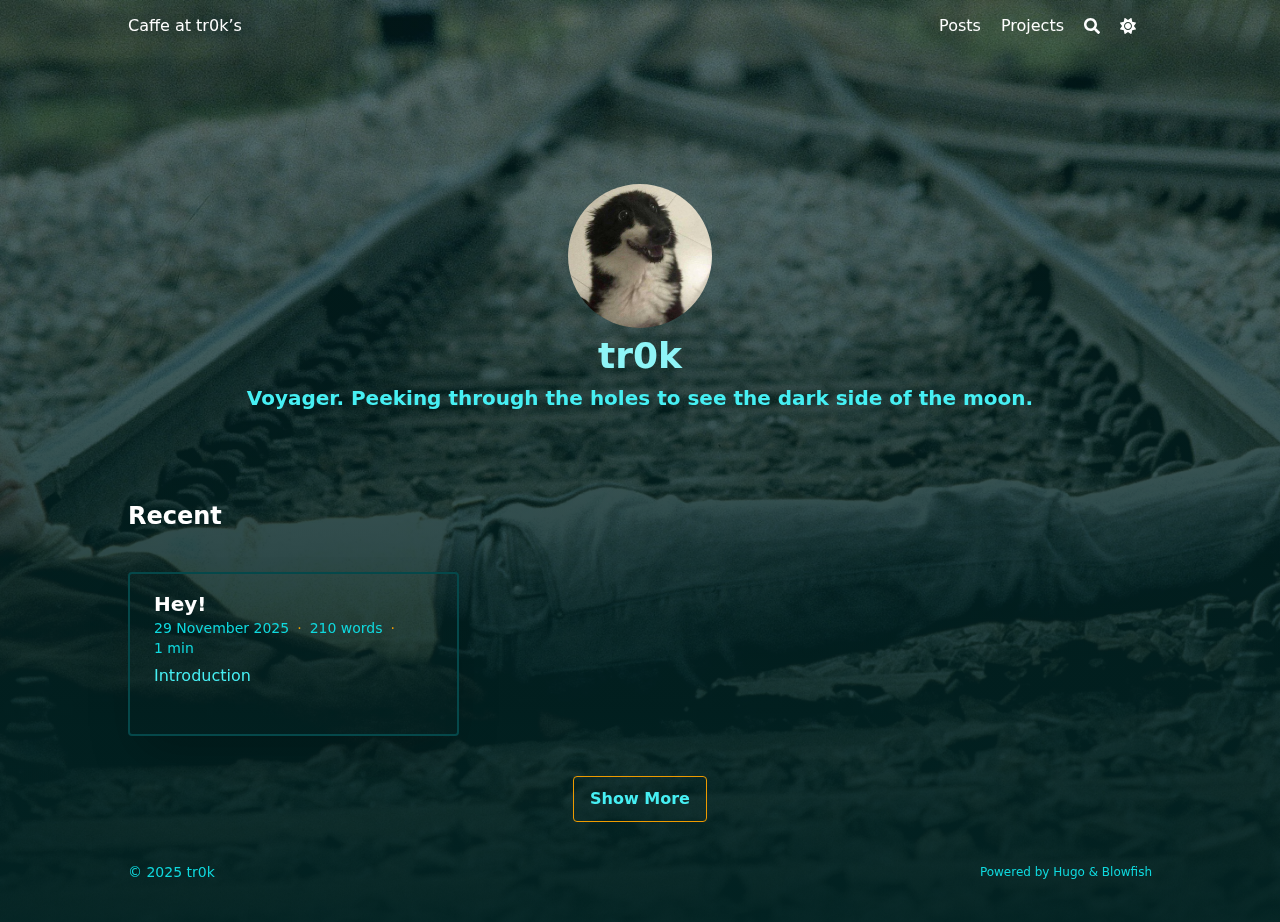
<file: index.html>
<!doctype html><html lang=en dir=ltr class=scroll-smooth data-default-appearance=dark data-auto-appearance=true><head><meta name=generator content="Hugo 0.152.2"><meta charset=utf-8><meta http-equiv=content-language content="en"><meta name=viewport content="width=device-width,initial-scale=1"><meta http-equiv=X-UA-Compatible content="ie=edge"><meta name=theme-color><title>Caffe at tr0k's</title><meta name=title content="Caffe at tr0k's"><link rel=canonical href=https://tr-0k.github.io/><link rel=alternate type=application/rss+xml href=/index.xml title="Caffe at tr0k's"><link rel=alternate type=application/json href=/index.json title="Caffe at tr0k's"><meta name=author content="tr0k"><meta property="og:url" content="https://tr-0k.github.io/"><meta property="og:site_name" content="Caffe at tr0k's"><meta property="og:title" content="Caffe at tr0k's"><meta property="og:locale" content="en"><meta property="og:type" content="website"><meta name=twitter:card content="summary"><meta name=twitter:title content="Caffe at tr0k's"><link type=text/css rel=stylesheet href=/css/main.bundle.min.b8271e978036b9a718e240f5ceb6b65d266637b9b0a5eaa79813881447c788099016500091224791e806fcea55263c771094b858412fe8df77d22b03d9509047.css integrity="sha512-uCcel4A2uacY4kD1zra2XSZmN7mwpeqnmBOIFEfHiAmQFlAAkSJHkegG/OpVJjx3EJS4WEEv6N930isD2VCQRw=="><script type=text/javascript src=/js/appearance.min.6f41174b3a05b680820fe08cadbfa5fb7a7ca347b76a0955cdc68b9d8aca1ce24f0547e138cea33bcc7904d551a90afcb1cc7f2d9fe8557075d501419046c08c.js integrity="sha512-b0EXSzoFtoCCD+CMrb+l+3p8o0e3aglVzcaLnYrKHOJPBUfhOM6jO8x5BNVRqQr8scx/LZ/oVXB11QFBkEbAjA=="></script><script src=/lib/zoom/zoom.min.umd.a527109b68c082a70f3697716dd72a9d5aa8b545cf800cecbbc7399f2ca6f6e0ce3e431f2062b48bbfa47c9ea42822714060bef309be073f49b9c0e30d318d7b.js integrity="sha512-pScQm2jAgqcPNpdxbdcqnVqotUXPgAzsu8c5nyym9uDOPkMfIGK0i7+kfJ6kKCJxQGC+8wm+Bz9JucDjDTGNew=="></script><script defer type=text/javascript id=script-bundle src=/js/main.bundle.min.9df4fc14d50efcc9aa4cfc2b6f348e365f421f5ad491278f8f48c0360cf2f93f08882fda6da162d7ace8e5add57c2df4ac46bd3861306b1d4c452cd31f448d64.js integrity="sha512-nfT8FNUO/MmqTPwrbzSONl9CH1rUkSePj0jANgzy+T8IiC/abaFi16zo5a3VfC30rEa9OGEwax1MRSzTH0SNZA==" data-copy=Copy data-copied=Copied></script><script src=/lib/jquery/jquery.slim.min.b0dca576e87d7eaa5850ae4e61759c065786cdb6489d68fcc82240539eebd5da522bdb4fda085ffd245808c8fe2acb2516408eb774ef26b5f6015fc6737c0ea8.js integrity="sha512-sNylduh9fqpYUK5OYXWcBleGzbZInWj8yCJAU57r1dpSK9tP2ghf/SRYCMj+KsslFkCOt3TvJrX2AV/Gc3wOqA=="></script><link rel=apple-touch-icon sizes=180x180 href=/apple-touch-icon.png><link rel=icon type=image/png sizes=32x32 href=/favicon-32x32.png><link rel=icon type=image/png sizes=16x16 href=/favicon-16x16.png><link rel=manifest href=/site.webmanifest><script type=application/ld+json>{"@context":"https://schema.org","@type":"WebSite","@id":"https://tr-0k.github.io/","name":"Caffe at tr0k\u0027s","inLanguage":"en","url":"https://tr-0k.github.io/","publisher":{"@type":"Person","name":"tr0k"}}</script></head><body class="flex flex-col h-screen m-auto leading-7 max-w-7xl px-6 sm:px-14 md:px-24 lg:px-32 text-lg bg-neutral text-neutral-900 dark:bg-neutral-800 dark:text-neutral scrollbar-thin scrollbar-track-neutral-200 scrollbar-thumb-neutral-400 dark:scrollbar-track-neutral-800 dark:scrollbar-thumb-neutral-600"><div id=the-top class="absolute flex self-center"><a class="px-3 py-1 text-sm -translate-y-8 rounded-b-lg bg-primary-200 focus:translate-y-0 dark:bg-neutral-600" href=#main-content><span class="font-bold text-primary-600 pe-2 dark:text-primary-400">&darr;</span>
Skip to main content</a></div><div class=min-h-[148px]></div><div class="fixed inset-x-0 z-100"><div id=menu-blur class="absolute opacity-0 inset-x-0 top-0 h-full single_hero_background nozoom backdrop-blur-2xl shadow-2xl"></div><div class="relative m-auto leading-7 max-w-7xl px-6 sm:px-14 md:px-24 lg:px-32"><div class="main-menu flex items-center justify-between py-6 md:justify-start gap-x-3 pt-[2px] pr-2 md:pr-4 pb-[3px] pl-0"><div class="flex flex-1 items-center justify-between"><nav class="flex space-x-3"><a href=/ class="text-base font-medium">Caffe at tr0k&rsquo;s</a></nav><nav class="hidden md:flex items-center gap-x-5 md:ml-12 h-12"><a href=/posts/ class="flex items-center hover:text-primary-600 dark:hover:text-primary-400" aria-label=Posts title><p class="text-base font-medium">Posts</p></a><a href class="flex items-center hover:text-primary-600 dark:hover:text-primary-400" aria-label=Projects title><p class="text-base font-medium">Projects</p></a><button id=search-button aria-label=Search class="text-base hover:text-primary-600 dark:hover:text-primary-400" title="Search (/)">
<span class="relative block icon"><svg aria-hidden="true" focusable="false" data-prefix="fas" data-icon="search" class="svg-inline--fa fa-search fa-w-16" role="img" viewBox="0 0 512 512"><path fill="currentColor" d="M505 442.7 405.3 343c-4.5-4.5-10.6-7-17-7H372c27.6-35.3 44-79.7 44-128C416 93.1 322.9.0 208 0S0 93.1.0 208s93.1 208 208 208c48.3.0 92.7-16.4 128-44v16.3c0 6.4 2.5 12.5 7 17l99.7 99.7c9.4 9.4 24.6 9.4 33.9.0l28.3-28.3c9.4-9.4 9.4-24.6.1-34zM208 336c-70.7.0-128-57.2-128-128 0-70.7 57.2-128 128-128 70.7.0 128 57.2 128 128 0 70.7-57.2 128-128 128z"/></svg></span></button><div class="flex items-center"><button id=appearance-switcher aria-label="Dark mode switcher" type=button class="text-base hover:text-primary-600 dark:hover:text-primary-400"><div class="flex items-center justify-center dark:hidden"><span class="relative block icon"><svg viewBox="0 0 512 512"><path fill="currentColor" d="M32 256C32 132.2 132.3 32 255.8 32c11.36.0 29.7 1.668 40.9 3.746 9.616 1.777 11.75 14.63 3.279 19.44C245 86.5 211.2 144.6 211.2 207.8c0 109.7 99.71 193 208.3 172.3 9.561-1.805 16.28 9.324 10.11 16.95C387.9 448.6 324.8 480 255.8 480 132.1 480 32 379.6 32 256z"/></svg></span></div><div class="items-center justify-center hidden dark:flex"><span class="relative block icon"><svg viewBox="0 0 512 512"><path fill="currentColor" d="M256 159.1c-53.02.0-95.1 42.98-95.1 95.1s41.2 96.9 95.1 96.9 95.1-42.98 95.1-95.1S309 159.1 256 159.1zM509.3 347l-63.2-91.9 63.15-91.01c6.332-9.125 1.104-21.74-9.826-23.72l-109-19.7-19.7-109c-1.975-10.93-14.59-16.16-23.72-9.824L256 65.89 164.1 2.736c-9.125-6.332-21.74-1.107-23.72 9.824L121.6 121.6 12.56 141.3C1.633 143.2-3.596 155.9 2.736 164.1L65.89 256 2.74 347.01c-6.332 9.125-1.105 21.74 9.824 23.72l109 19.7 19.7 109c1.975 10.93 14.59 16.16 23.72 9.824L256 446.1l91.01 63.15c9.127 6.334 21.75 1.107 23.72-9.822l19.7-109 109-19.7C510.4 368.8 515.6 356.1 509.3 347zM256 383.1c-70.69.0-127.1-57.31-127.1-127.1.0-70.69 57.31-127.1 127.1-127.1S383.1 186.2 383.1 256c0 70.7-56.4 127.1-127.1 127.1z"/></svg></span></div></button></div></nav><div class="flex md:hidden items-center gap-x-5 md:ml-12 h-12"><span></span>
<button id=search-button-mobile aria-label=Search class="text-base hover:text-primary-600 dark:hover:text-primary-400" title="Search (/)">
<span class="relative block icon"><svg aria-hidden="true" focusable="false" data-prefix="fas" data-icon="search" class="svg-inline--fa fa-search fa-w-16" role="img" viewBox="0 0 512 512"><path fill="currentColor" d="M505 442.7 405.3 343c-4.5-4.5-10.6-7-17-7H372c27.6-35.3 44-79.7 44-128C416 93.1 322.9.0 208 0S0 93.1.0 208s93.1 208 208 208c48.3.0 92.7-16.4 128-44v16.3c0 6.4 2.5 12.5 7 17l99.7 99.7c9.4 9.4 24.6 9.4 33.9.0l28.3-28.3c9.4-9.4 9.4-24.6.1-34zM208 336c-70.7.0-128-57.2-128-128 0-70.7 57.2-128 128-128 70.7.0 128 57.2 128 128 0 70.7-57.2 128-128 128z"/></svg>
</span></button>
<button id=appearance-switcher-mobile aria-label="Dark mode switcher" type=button class="text-base hover:text-primary-600 dark:hover:text-primary-400 me-1"><div class="flex items-center justify-center dark:hidden"><span class="relative block icon"><svg viewBox="0 0 512 512"><path fill="currentColor" d="M32 256C32 132.2 132.3 32 255.8 32c11.36.0 29.7 1.668 40.9 3.746 9.616 1.777 11.75 14.63 3.279 19.44C245 86.5 211.2 144.6 211.2 207.8c0 109.7 99.71 193 208.3 172.3 9.561-1.805 16.28 9.324 10.11 16.95C387.9 448.6 324.8 480 255.8 480 132.1 480 32 379.6 32 256z"/></svg></span></div><div class="items-center justify-center hidden dark:flex"><span class="relative block icon"><svg viewBox="0 0 512 512"><path fill="currentColor" d="M256 159.1c-53.02.0-95.1 42.98-95.1 95.1s41.2 96.9 95.1 96.9 95.1-42.98 95.1-95.1S309 159.1 256 159.1zM509.3 347l-63.2-91.9 63.15-91.01c6.332-9.125 1.104-21.74-9.826-23.72l-109-19.7-19.7-109c-1.975-10.93-14.59-16.16-23.72-9.824L256 65.89 164.1 2.736c-9.125-6.332-21.74-1.107-23.72 9.824L121.6 121.6 12.56 141.3C1.633 143.2-3.596 155.9 2.736 164.1L65.89 256 2.74 347.01c-6.332 9.125-1.105 21.74 9.824 23.72l109 19.7 19.7 109c1.975 10.93 14.59 16.16 23.72 9.824L256 446.1l91.01 63.15c9.127 6.334 21.75 1.107 23.72-9.822l19.7-109 109-19.7C510.4 368.8 515.6 356.1 509.3 347zM256 383.1c-70.69.0-127.1-57.31-127.1-127.1.0-70.69 57.31-127.1 127.1-127.1S383.1 186.2 383.1 256c0 70.7-56.4 127.1-127.1 127.1z"/></svg></span></div></button></div></div><div class="-my-2 md:hidden"><div id=menu-button class=block><div class="cursor-pointer hover:text-primary-600 dark:hover:text-primary-400"><span class="relative block icon"><svg viewBox="0 0 448 512"><path fill="currentColor" d="M0 96C0 78.33 14.33 64 32 64H416c17.7.0 32 14.33 32 32 0 17.7-14.3 32-32 32H32C14.33 128 0 113.7.0 96zM0 256c0-17.7 14.33-32 32-32H416c17.7.0 32 14.3 32 32s-14.3 32-32 32H32c-17.67.0-32-14.3-32-32zM416 448H32c-17.67.0-32-14.3-32-32s14.33-32 32-32H416c17.7.0 32 14.3 32 32s-14.3 32-32 32z"/></svg></span></div><div id=menu-wrapper class="fixed inset-0 z-30 invisible w-screen h-screen m-0 overflow-auto transition-opacity opacity-0 cursor-default bg-neutral-100/50 backdrop-blur-sm dark:bg-neutral-900/50 pt-[5px]"><ul class="flex space-y-2 mt-3 flex-col items-end w-full px-6 py-6 mx-auto overflow-visible list-none text-end max-w-7xl"><li id=menu-close-button><span class="cursor-pointer inline-block align-text-bottom hover:text-primary-600 dark:hover:text-primary-400"><span class="relative block icon"><svg viewBox="0 0 320 512"><path fill="currentColor" d="M310.6 361.4c12.5 12.5 12.5 32.75.0 45.25C304.4 412.9 296.2 416 288 416s-16.38-3.125-22.62-9.375L160 301.3 54.63 406.6C48.38 412.9 40.19 416 32 416S15.63 412.9 9.375 406.6c-12.5-12.5-12.5-32.75.0-45.25l105.4-105.4L9.375 150.6c-12.5-12.5-12.5-32.75.0-45.25s32.75-12.5 45.25.0L160 210.8l105.4-105.4c12.5-12.5 32.75-12.5 45.25.0s12.5 32.75.0 45.25l-105.4 105.4L310.6 361.4z"/></svg></span></span></li><li class=mt-1><a href=/posts/ class="flex items-center hover:text-primary-600 dark:hover:text-primary-400" aria-label=Posts title><p class="text-bg font-bg">Posts</p></a></li><li class=mt-1><a href class="flex items-center hover:text-primary-600 dark:hover:text-primary-400" aria-label=Projects title><p class="text-bg font-bg">Projects</p></a></li></ul></div></div></div></div></div></div><script type=text/javascript src=/js/background-blur.min.00a57c73ea12f2cab2980c3c3d649e89f6d82f190f74bbe2b67f2f5e39ab7d032ece47086400ca05396758aace13299da49aca43ea643d2625e62c506267a169.js integrity="sha512-AKV8c+oS8sqymAw8PWSeifbYLxkPdLvitn8vXjmrfQMuzkcIZADKBTlnWKrOEymdpJrKQ+pkPSYl5ixQYmehaQ==" data-blur-id=menu-blur></script><div class="relative flex flex-col grow"><main id=main-content class=grow><article class="prose dark:prose-invert max-w-full"><div class=relative><div class="absolute inset-x-0 bottom-0 h-1/2"></div><div class="mx-auto max-w-7xl p-0"><div class="relative sm:overflow-hidden"><div class="fixed inset-x-0 top-0 -z-10"><img id=background-image class="nozoom mt-0 mr-0 mb-0 ml-0 h-[1000px] w-full object-cover" src=/img/cover.jpg role=presentation><div class="from-neutral absolute inset-0 h-[1000px] bg-gradient-to-t to-transparent mix-blend-normal dark:from-neutral-800"></div><div class="from-neutral absolute inset-0 h-[1000px] bg-gradient-to-t to-neutral-100 opacity-60 mix-blend-normal dark:from-neutral-800 dark:to-neutral-800"></div></div><div class="relative flex flex-col items-center justify-center px-1 py-1 text-center"><img class="mb-2 h-36 w-36 rounded-full" width=144 height=144 alt=tr0k src=/img/avatar_hu_882ec21e4ec31ab8.jpeg data-zoom-src=/img/avatar_hu_9c7ecc52bdef6115.jpeg><h1 class="mb-2 text-4xl font-extrabold text-neutral-800 dark:text-neutral-200">tr0k</h1><h2 class="mt-0 mb-0 text-xl text-neutral-800 dark:text-neutral-300">Voyager. Peeking through the holes to see the dark side of the moon.</h2><div class="mt-3 mb-10 text-2xl"></div><section class="prose dark:prose-invert w-full"></section></div></div></div></div></article><section><h2 class="mt-8 text-2xl font-extrabold mb-10">Recent</h2><section class="w-full grid gap-4 sm:grid-cols-2 md:grid-cols-3"><article class="relative min-h-full min-w-full overflow-hidden rounded border border-2 border-neutral-200 shadow-2xl dark:border-neutral-700"><div class="px-6 py-4"><header><a href=/posts/intro/ class="not-prose before:absolute before:inset-0 decoration-primary-500 dark:text-neutral text-xl font-bold text-neutral-800 hover:underline hover:underline-offset-2"><h2>Hey!</h2></a></header><div class="text-sm text-neutral-500 dark:text-neutral-400"><div class="flex flex-row flex-wrap items-center"><time datetime=2025-11-29T00:00:00+00:00>29 November 2025</time><span class="px-2 text-primary-500">&#183;</span><span>210 words</span><span class="px-2 text-primary-500">&#183;</span><span title="Reading time">1 min</span></div></div><div class="prose dark:prose-invert py-1">Introduction</div></div><div class="px-6 pt-4 pb-2"></div></article></section><div class="mt-10 flex justify-center"><a href=/posts/><button class="bg-transparent hover:text-primary-500 prose dark:prose-invert font-semibold py-2 px-4 border border-primary-500 hover:border-transparent rounded">
Show More</button></a></div></section><div id=background-blur class="fixed opacity-0 inset-x-0 top-0 h-full single_hero_background nozoom backdrop-blur-2xl"></div><script type=text/javascript src=/js/background-blur.min.00a57c73ea12f2cab2980c3c3d649e89f6d82f190f74bbe2b67f2f5e39ab7d032ece47086400ca05396758aace13299da49aca43ea643d2625e62c506267a169.js integrity="sha512-AKV8c+oS8sqymAw8PWSeifbYLxkPdLvitn8vXjmrfQMuzkcIZADKBTlnWKrOEymdpJrKQ+pkPSYl5ixQYmehaQ==" data-blur-id=background-blur data-image-id=background-image data-image-url=/img/cover.jpg></script><div id=scroll-to-top class="fixed bottom-6 end-6 z-50 transform translate-y-4 opacity-0 duration-200"><a href=#the-top class="pointer-events-auto flex h-12 w-12 items-center justify-center rounded-full bg-neutral/50 text-xl text-neutral-700 hover:text-primary-600 dark:bg-neutral-800/50 dark:text-neutral dark:hover:text-primary-400" aria-label="Scroll to top" title="Scroll to top">&uarr;</a></div></main><footer id=site-footer class="py-10 print:hidden"><div class="flex items-center justify-between"><p class="text-sm text-neutral-500 dark:text-neutral-400">&copy;
2025
tr0k</p><p class="text-xs text-neutral-500 dark:text-neutral-400">Powered by <a class="hover:underline hover:decoration-primary-400 hover:text-primary-500" href=https://gohugo.io/ target=_blank rel="noopener noreferrer">Hugo</a> & <a class="hover:underline hover:decoration-primary-400 hover:text-primary-500" href=https://blowfish.page/ target=_blank rel="noopener noreferrer">Blowfish</a></p></div><script>mediumZoom(document.querySelectorAll("img:not(.nozoom)"),{margin:24,background:"rgba(0,0,0,0.5)",scrollOffset:0})</script><script type=text/javascript src=/js/process.min.ee03488f19c93c2efb199e2e3014ea5f3cb2ce7d45154adb3399a158cac27ca52831db249ede5bb602700ef87eb02434139de0858af1818ab0fb4182472204a4.js integrity="sha512-7gNIjxnJPC77GZ4uMBTqXzyyzn1FFUrbM5mhWMrCfKUoMdsknt5btgJwDvh+sCQ0E53ghYrxgYqw+0GCRyIEpA=="></script></footer><div id=search-wrapper class="invisible fixed inset-0 flex h-screen w-screen cursor-default flex-col bg-neutral-500/50 p-4 backdrop-blur-sm dark:bg-neutral-900/50 sm:p-6 md:p-[10vh] lg:p-[12vh] z-500" data-url=https://tr-0k.github.io/><div id=search-modal class="flex flex-col w-full max-w-3xl min-h-0 mx-auto border rounded-md shadow-lg top-20 border-neutral-200 bg-neutral dark:border-neutral-700 dark:bg-neutral-800"><header class="relative z-10 flex items-center justify-between flex-none px-2"><form class="flex items-center flex-auto min-w-0"><div class="flex items-center justify-center w-8 h-8 text-neutral-400"><span class="relative block icon"><svg aria-hidden="true" focusable="false" data-prefix="fas" data-icon="search" class="svg-inline--fa fa-search fa-w-16" role="img" viewBox="0 0 512 512"><path fill="currentColor" d="M505 442.7 405.3 343c-4.5-4.5-10.6-7-17-7H372c27.6-35.3 44-79.7 44-128C416 93.1 322.9.0 208 0S0 93.1.0 208s93.1 208 208 208c48.3.0 92.7-16.4 128-44v16.3c0 6.4 2.5 12.5 7 17l99.7 99.7c9.4 9.4 24.6 9.4 33.9.0l28.3-28.3c9.4-9.4 9.4-24.6.1-34zM208 336c-70.7.0-128-57.2-128-128 0-70.7 57.2-128 128-128 70.7.0 128 57.2 128 128 0 70.7-57.2 128-128 128z"/></svg></span></div><input type=search id=search-query class="flex flex-auto h-12 mx-1 bg-transparent appearance-none focus:outline-dotted focus:outline-2 focus:outline-transparent" placeholder=Search tabindex=0></form><button id=close-search-button class="flex items-center justify-center w-8 h-8 text-neutral-700 hover:text-primary-600 dark:text-neutral dark:hover:text-primary-400" title="Close (Esc)">
<span class="relative block icon"><svg viewBox="0 0 320 512"><path fill="currentColor" d="M310.6 361.4c12.5 12.5 12.5 32.75.0 45.25C304.4 412.9 296.2 416 288 416s-16.38-3.125-22.62-9.375L160 301.3 54.63 406.6C48.38 412.9 40.19 416 32 416S15.63 412.9 9.375 406.6c-12.5-12.5-12.5-32.75.0-45.25l105.4-105.4L9.375 150.6c-12.5-12.5-12.5-32.75.0-45.25s32.75-12.5 45.25.0L160 210.8l105.4-105.4c12.5-12.5 32.75-12.5 45.25.0s12.5 32.75.0 45.25l-105.4 105.4L310.6 361.4z"/></svg></span></button></header><section class="flex-auto px-2 overflow-auto"><ul id=search-results></ul></section></div></div></div></body></html>
</file>
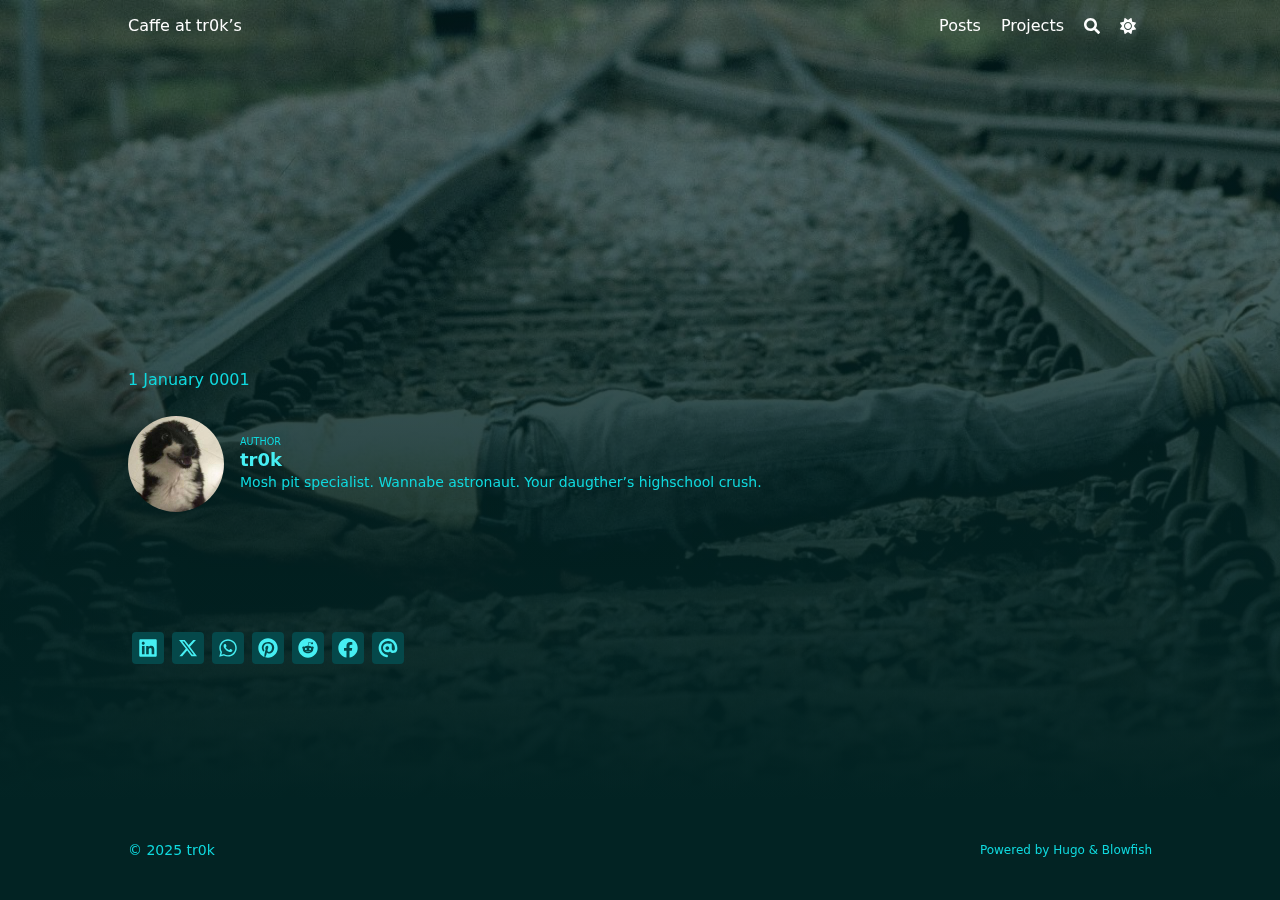
<file: about/index.html>
<!doctype html><html lang=en dir=ltr class=scroll-smooth data-default-appearance=dark data-auto-appearance=true><head><meta charset=utf-8><meta http-equiv=content-language content="en"><meta name=viewport content="width=device-width,initial-scale=1"><meta http-equiv=X-UA-Compatible content="ie=edge"><meta name=theme-color><title>&#183; Caffe at tr0k's</title><meta name=title content=" &#183; Caffe at tr0k's"><link rel=canonical href=https://tr-0k.github.io/about/><meta name=author content="tr0k"><meta property="og:url" content="https://tr-0k.github.io/about/"><meta property="og:site_name" content="Caffe at tr0k's"><meta property="og:title" content="Caffe at tr0k's"><meta property="og:locale" content="en"><meta property="og:type" content="article"><meta name=twitter:card content="summary"><meta name=twitter:title content="Caffe at tr0k's"><link type=text/css rel=stylesheet href=/css/main.bundle.min.b8271e978036b9a718e240f5ceb6b65d266637b9b0a5eaa79813881447c788099016500091224791e806fcea55263c771094b858412fe8df77d22b03d9509047.css integrity="sha512-uCcel4A2uacY4kD1zra2XSZmN7mwpeqnmBOIFEfHiAmQFlAAkSJHkegG/OpVJjx3EJS4WEEv6N930isD2VCQRw=="><script type=text/javascript src=/js/appearance.min.6f41174b3a05b680820fe08cadbfa5fb7a7ca347b76a0955cdc68b9d8aca1ce24f0547e138cea33bcc7904d551a90afcb1cc7f2d9fe8557075d501419046c08c.js integrity="sha512-b0EXSzoFtoCCD+CMrb+l+3p8o0e3aglVzcaLnYrKHOJPBUfhOM6jO8x5BNVRqQr8scx/LZ/oVXB11QFBkEbAjA=="></script><script src=/lib/zoom/zoom.min.umd.a527109b68c082a70f3697716dd72a9d5aa8b545cf800cecbbc7399f2ca6f6e0ce3e431f2062b48bbfa47c9ea42822714060bef309be073f49b9c0e30d318d7b.js integrity="sha512-pScQm2jAgqcPNpdxbdcqnVqotUXPgAzsu8c5nyym9uDOPkMfIGK0i7+kfJ6kKCJxQGC+8wm+Bz9JucDjDTGNew=="></script><script defer type=text/javascript id=script-bundle src=/js/main.bundle.min.9df4fc14d50efcc9aa4cfc2b6f348e365f421f5ad491278f8f48c0360cf2f93f08882fda6da162d7ace8e5add57c2df4ac46bd3861306b1d4c452cd31f448d64.js integrity="sha512-nfT8FNUO/MmqTPwrbzSONl9CH1rUkSePj0jANgzy+T8IiC/abaFi16zo5a3VfC30rEa9OGEwax1MRSzTH0SNZA==" data-copy=Copy data-copied=Copied></script><script src=/lib/jquery/jquery.slim.min.b0dca576e87d7eaa5850ae4e61759c065786cdb6489d68fcc82240539eebd5da522bdb4fda085ffd245808c8fe2acb2516408eb774ef26b5f6015fc6737c0ea8.js integrity="sha512-sNylduh9fqpYUK5OYXWcBleGzbZInWj8yCJAU57r1dpSK9tP2ghf/SRYCMj+KsslFkCOt3TvJrX2AV/Gc3wOqA=="></script><link rel=apple-touch-icon sizes=180x180 href=/apple-touch-icon.png><link rel=icon type=image/png sizes=32x32 href=/favicon-32x32.png><link rel=icon type=image/png sizes=16x16 href=/favicon-16x16.png><link rel=manifest href=/site.webmanifest><script type=application/ld+json>[{"@context":"https://schema.org","@type":"Article","articleSection":"","name":"","headline":"","inLanguage":"en","url":"https://tr-0k.github.io/about/","author":{"@type":"Person","name":"tr0k"},"mainEntityOfPage":"true","wordCount":"0"}]</script></head><body class="flex flex-col h-screen m-auto leading-7 max-w-7xl px-6 sm:px-14 md:px-24 lg:px-32 text-lg bg-neutral text-neutral-900 dark:bg-neutral-800 dark:text-neutral scrollbar-thin scrollbar-track-neutral-200 scrollbar-thumb-neutral-400 dark:scrollbar-track-neutral-800 dark:scrollbar-thumb-neutral-600"><div id=the-top class="absolute flex self-center"><a class="px-3 py-1 text-sm -translate-y-8 rounded-b-lg bg-primary-200 focus:translate-y-0 dark:bg-neutral-600" href=#main-content><span class="font-bold text-primary-600 pe-2 dark:text-primary-400">&darr;</span>
Skip to main content</a></div><div class=min-h-[148px]></div><div class="fixed inset-x-0 z-100"><div id=menu-blur class="absolute opacity-0 inset-x-0 top-0 h-full single_hero_background nozoom backdrop-blur-2xl shadow-2xl"></div><div class="relative m-auto leading-7 max-w-7xl px-6 sm:px-14 md:px-24 lg:px-32"><div class="main-menu flex items-center justify-between py-6 md:justify-start gap-x-3 pt-[2px] pr-2 md:pr-4 pb-[3px] pl-0"><div class="flex flex-1 items-center justify-between"><nav class="flex space-x-3"><a href=/ class="text-base font-medium">Caffe at tr0k&rsquo;s</a></nav><nav class="hidden md:flex items-center gap-x-5 md:ml-12 h-12"><a href=/posts/ class="flex items-center hover:text-primary-600 dark:hover:text-primary-400" aria-label=Posts title><p class="text-base font-medium">Posts</p></a><a href class="flex items-center hover:text-primary-600 dark:hover:text-primary-400" aria-label=Projects title><p class="text-base font-medium">Projects</p></a><button id=search-button aria-label=Search class="text-base hover:text-primary-600 dark:hover:text-primary-400" title="Search (/)">
<span class="relative block icon"><svg aria-hidden="true" focusable="false" data-prefix="fas" data-icon="search" class="svg-inline--fa fa-search fa-w-16" role="img" viewBox="0 0 512 512"><path fill="currentColor" d="M505 442.7 405.3 343c-4.5-4.5-10.6-7-17-7H372c27.6-35.3 44-79.7 44-128C416 93.1 322.9.0 208 0S0 93.1.0 208s93.1 208 208 208c48.3.0 92.7-16.4 128-44v16.3c0 6.4 2.5 12.5 7 17l99.7 99.7c9.4 9.4 24.6 9.4 33.9.0l28.3-28.3c9.4-9.4 9.4-24.6.1-34zM208 336c-70.7.0-128-57.2-128-128 0-70.7 57.2-128 128-128 70.7.0 128 57.2 128 128 0 70.7-57.2 128-128 128z"/></svg></span></button><div class="flex items-center"><button id=appearance-switcher aria-label="Dark mode switcher" type=button class="text-base hover:text-primary-600 dark:hover:text-primary-400"><div class="flex items-center justify-center dark:hidden"><span class="relative block icon"><svg viewBox="0 0 512 512"><path fill="currentColor" d="M32 256C32 132.2 132.3 32 255.8 32c11.36.0 29.7 1.668 40.9 3.746 9.616 1.777 11.75 14.63 3.279 19.44C245 86.5 211.2 144.6 211.2 207.8c0 109.7 99.71 193 208.3 172.3 9.561-1.805 16.28 9.324 10.11 16.95C387.9 448.6 324.8 480 255.8 480 132.1 480 32 379.6 32 256z"/></svg></span></div><div class="items-center justify-center hidden dark:flex"><span class="relative block icon"><svg viewBox="0 0 512 512"><path fill="currentColor" d="M256 159.1c-53.02.0-95.1 42.98-95.1 95.1s41.2 96.9 95.1 96.9 95.1-42.98 95.1-95.1S309 159.1 256 159.1zM509.3 347l-63.2-91.9 63.15-91.01c6.332-9.125 1.104-21.74-9.826-23.72l-109-19.7-19.7-109c-1.975-10.93-14.59-16.16-23.72-9.824L256 65.89 164.1 2.736c-9.125-6.332-21.74-1.107-23.72 9.824L121.6 121.6 12.56 141.3C1.633 143.2-3.596 155.9 2.736 164.1L65.89 256 2.74 347.01c-6.332 9.125-1.105 21.74 9.824 23.72l109 19.7 19.7 109c1.975 10.93 14.59 16.16 23.72 9.824L256 446.1l91.01 63.15c9.127 6.334 21.75 1.107 23.72-9.822l19.7-109 109-19.7C510.4 368.8 515.6 356.1 509.3 347zM256 383.1c-70.69.0-127.1-57.31-127.1-127.1.0-70.69 57.31-127.1 127.1-127.1S383.1 186.2 383.1 256c0 70.7-56.4 127.1-127.1 127.1z"/></svg></span></div></button></div></nav><div class="flex md:hidden items-center gap-x-5 md:ml-12 h-12"><span></span>
<button id=search-button-mobile aria-label=Search class="text-base hover:text-primary-600 dark:hover:text-primary-400" title="Search (/)">
<span class="relative block icon"><svg aria-hidden="true" focusable="false" data-prefix="fas" data-icon="search" class="svg-inline--fa fa-search fa-w-16" role="img" viewBox="0 0 512 512"><path fill="currentColor" d="M505 442.7 405.3 343c-4.5-4.5-10.6-7-17-7H372c27.6-35.3 44-79.7 44-128C416 93.1 322.9.0 208 0S0 93.1.0 208s93.1 208 208 208c48.3.0 92.7-16.4 128-44v16.3c0 6.4 2.5 12.5 7 17l99.7 99.7c9.4 9.4 24.6 9.4 33.9.0l28.3-28.3c9.4-9.4 9.4-24.6.1-34zM208 336c-70.7.0-128-57.2-128-128 0-70.7 57.2-128 128-128 70.7.0 128 57.2 128 128 0 70.7-57.2 128-128 128z"/></svg>
</span></button>
<button id=appearance-switcher-mobile aria-label="Dark mode switcher" type=button class="text-base hover:text-primary-600 dark:hover:text-primary-400 me-1"><div class="flex items-center justify-center dark:hidden"><span class="relative block icon"><svg viewBox="0 0 512 512"><path fill="currentColor" d="M32 256C32 132.2 132.3 32 255.8 32c11.36.0 29.7 1.668 40.9 3.746 9.616 1.777 11.75 14.63 3.279 19.44C245 86.5 211.2 144.6 211.2 207.8c0 109.7 99.71 193 208.3 172.3 9.561-1.805 16.28 9.324 10.11 16.95C387.9 448.6 324.8 480 255.8 480 132.1 480 32 379.6 32 256z"/></svg></span></div><div class="items-center justify-center hidden dark:flex"><span class="relative block icon"><svg viewBox="0 0 512 512"><path fill="currentColor" d="M256 159.1c-53.02.0-95.1 42.98-95.1 95.1s41.2 96.9 95.1 96.9 95.1-42.98 95.1-95.1S309 159.1 256 159.1zM509.3 347l-63.2-91.9 63.15-91.01c6.332-9.125 1.104-21.74-9.826-23.72l-109-19.7-19.7-109c-1.975-10.93-14.59-16.16-23.72-9.824L256 65.89 164.1 2.736c-9.125-6.332-21.74-1.107-23.72 9.824L121.6 121.6 12.56 141.3C1.633 143.2-3.596 155.9 2.736 164.1L65.89 256 2.74 347.01c-6.332 9.125-1.105 21.74 9.824 23.72l109 19.7 19.7 109c1.975 10.93 14.59 16.16 23.72 9.824L256 446.1l91.01 63.15c9.127 6.334 21.75 1.107 23.72-9.822l19.7-109 109-19.7C510.4 368.8 515.6 356.1 509.3 347zM256 383.1c-70.69.0-127.1-57.31-127.1-127.1.0-70.69 57.31-127.1 127.1-127.1S383.1 186.2 383.1 256c0 70.7-56.4 127.1-127.1 127.1z"/></svg></span></div></button></div></div><div class="-my-2 md:hidden"><div id=menu-button class=block><div class="cursor-pointer hover:text-primary-600 dark:hover:text-primary-400"><span class="relative block icon"><svg viewBox="0 0 448 512"><path fill="currentColor" d="M0 96C0 78.33 14.33 64 32 64H416c17.7.0 32 14.33 32 32 0 17.7-14.3 32-32 32H32C14.33 128 0 113.7.0 96zM0 256c0-17.7 14.33-32 32-32H416c17.7.0 32 14.3 32 32s-14.3 32-32 32H32c-17.67.0-32-14.3-32-32zM416 448H32c-17.67.0-32-14.3-32-32s14.33-32 32-32H416c17.7.0 32 14.3 32 32s-14.3 32-32 32z"/></svg></span></div><div id=menu-wrapper class="fixed inset-0 z-30 invisible w-screen h-screen m-0 overflow-auto transition-opacity opacity-0 cursor-default bg-neutral-100/50 backdrop-blur-sm dark:bg-neutral-900/50 pt-[5px]"><ul class="flex space-y-2 mt-3 flex-col items-end w-full px-6 py-6 mx-auto overflow-visible list-none text-end max-w-7xl"><li id=menu-close-button><span class="cursor-pointer inline-block align-text-bottom hover:text-primary-600 dark:hover:text-primary-400"><span class="relative block icon"><svg viewBox="0 0 320 512"><path fill="currentColor" d="M310.6 361.4c12.5 12.5 12.5 32.75.0 45.25C304.4 412.9 296.2 416 288 416s-16.38-3.125-22.62-9.375L160 301.3 54.63 406.6C48.38 412.9 40.19 416 32 416S15.63 412.9 9.375 406.6c-12.5-12.5-12.5-32.75.0-45.25l105.4-105.4L9.375 150.6c-12.5-12.5-12.5-32.75.0-45.25s32.75-12.5 45.25.0L160 210.8l105.4-105.4c12.5-12.5 32.75-12.5 45.25.0s12.5 32.75.0 45.25l-105.4 105.4L310.6 361.4z"/></svg></span></span></li><li class=mt-1><a href=/posts/ class="flex items-center hover:text-primary-600 dark:hover:text-primary-400" aria-label=Posts title><p class="text-bg font-bg">Posts</p></a></li><li class=mt-1><a href class="flex items-center hover:text-primary-600 dark:hover:text-primary-400" aria-label=Projects title><p class="text-bg font-bg">Projects</p></a></li></ul></div></div></div></div></div></div><script type=text/javascript src=/js/background-blur.min.00a57c73ea12f2cab2980c3c3d649e89f6d82f190f74bbe2b67f2f5e39ab7d032ece47086400ca05396758aace13299da49aca43ea643d2625e62c506267a169.js integrity="sha512-AKV8c+oS8sqymAw8PWSeifbYLxkPdLvitn8vXjmrfQMuzkcIZADKBTlnWKrOEymdpJrKQ+pkPSYl5ixQYmehaQ==" data-blur-id=menu-blur></script><div class="relative flex flex-col grow"><main id=main-content class=grow><article><div id=hero class="h-[150px] md:h-[200px]"></div><div class="fixed inset-x-0 top-0 h-[800px] single_hero_background nozoom"><img id=background-image src=/img/cover_hu_3ada83c6d29df962.jpg alt loading=eager decoding=async fetchpriority=high class="absolute inset-0 w-full h-full object-cover"><div class="absolute inset-0 bg-gradient-to-t from-neutral dark:from-neutral-800 to-transparent mix-blend-normal"></div><div class="absolute inset-0 opacity-60 bg-gradient-to-t from-neutral dark:from-neutral-800 to-neutral-100 dark:to-neutral-800 mix-blend-normal"></div></div><div id=background-blur class="fixed opacity-0 inset-x-0 top-0 h-full single_hero_background nozoom backdrop-blur-2xl"></div><script type=text/javascript src=/js/background-blur.min.00a57c73ea12f2cab2980c3c3d649e89f6d82f190f74bbe2b67f2f5e39ab7d032ece47086400ca05396758aace13299da49aca43ea643d2625e62c506267a169.js integrity="sha512-AKV8c+oS8sqymAw8PWSeifbYLxkPdLvitn8vXjmrfQMuzkcIZADKBTlnWKrOEymdpJrKQ+pkPSYl5ixQYmehaQ==" data-blur-id=background-blur data-image-id=background-image data-image-url=/img/cover_hu_3ada83c6d29df962.jpg></script><header id=single_header class="mt-5 max-w-prose"><ol class="text-sm text-neutral-500 dark:text-neutral-400 print:hidden"><li class=hidden><a class="hover:underline decoration-neutral-300 dark:underline-neutral-600" href=/></a><span class="px-1 text-primary-500">/</span></li><li class=hidden><a class="hover:underline decoration-neutral-300 dark:underline-neutral-600" href=/about/></a><span class="px-1 text-primary-500">/</span></li></ol><h1 class="mt-0 text-4xl font-extrabold text-neutral-900 dark:text-neutral"></h1><div class="mt-1 mb-6 text-base text-neutral-500 dark:text-neutral-400 print:hidden"><div class="flex flex-row flex-wrap items-center"><time datetime=0001-01-01T00:00:00+00:00>1 January 0001</time></div></div><div class="flex author"><img class="!mt-0 !mb-0 h-24 w-24 rounded-full me-4" width=96 height=96 alt=tr0k src=/img/avatar_hu_d50bc272a8908da3.jpeg data-zoom-src=/img/avatar_hu_9c7ecc52bdef6115.jpeg><div class=place-self-center><div class="text-[0.6rem] uppercase leading-3 text-neutral-500 dark:text-neutral-400">Author</div><div class="font-semibold leading-6 text-neutral-800 dark:text-neutral-300">tr0k</div><div class="text-sm text-neutral-700 dark:text-neutral-400">Mosh pit specialist. Wannabe astronaut. Your daugther&rsquo;s highschool crush.</div><div class="text-2xl sm:text-lg"></div></div></div><div class=mb-5></div></header><section class="flex flex-col max-w-full mt-0 prose dark:prose-invert lg:flex-row"><div class="min-w-0 min-h-0 max-w-fit"><div class="article-content max-w-prose mb-20"></div><section class="flex flex-row flex-wrap justify-center pt-4 text-xl"><a target=_blank class="m-1 rounded bg-neutral-300 p-1.5 text-neutral-700 hover:bg-primary-500 hover:text-neutral dark:bg-neutral-700 dark:text-neutral-300 dark:hover:bg-primary-400 dark:hover:text-neutral-800" href="https://www.linkedin.com/shareArticle?mini=true&amp;url=https://tr-0k.github.io/about/&amp;title=" title="Share on LinkedIn" aria-label="Share on LinkedIn"><span class="relative block icon"><svg viewBox="0 0 448 512"><path fill="currentColor" d="M416 32H31.9C14.3 32 0 46.5.0 64.3v383.4C0 465.5 14.3 480 31.9 480H416c17.6.0 32-14.5 32-32.3V64.3c0-17.8-14.4-32.3-32-32.3zM135.4 416H69V202.2h66.5V416zm-33.2-243c-21.3.0-38.5-17.3-38.5-38.5S80.9 96 102.2 96c21.2.0 38.5 17.3 38.5 38.5.0 21.3-17.2 38.5-38.5 38.5zm282.1 243h-66.4V312c0-24.8-.5-56.7-34.5-56.7-34.6.0-39.9 27-39.9 54.9V416h-66.4V202.2h63.7v29.2h.9c8.9-16.8 30.6-34.5 62.9-34.5 67.2.0 79.7 44.3 79.7 101.9V416z"/></svg>
</span></a><a target=_blank class="m-1 rounded bg-neutral-300 p-1.5 text-neutral-700 hover:bg-primary-500 hover:text-neutral dark:bg-neutral-700 dark:text-neutral-300 dark:hover:bg-primary-400 dark:hover:text-neutral-800" href="https://twitter.com/intent/tweet/?url=https://tr-0k.github.io/about/&amp;text=" title="Tweet on Twitter" aria-label="Tweet on Twitter"><span class="relative block icon"><svg viewBox="0 0 512 512"><path fill="currentColor" d="M389.2 48h70.6L305.6 224.2 487 464H345L233.7 318.6 106.5 464H35.8L200.7 275.5 26.8 48H172.4L272.9 180.9 389.2 48zM364.4 421.8h39.1L151.1 88h-42L364.4 421.8z"/></svg></span>
</a><a target=_blank class="m-1 rounded bg-neutral-300 p-1.5 text-neutral-700 hover:bg-primary-500 hover:text-neutral dark:bg-neutral-700 dark:text-neutral-300 dark:hover:bg-primary-400 dark:hover:text-neutral-800" href="https://api.whatsapp.com/send?text=https://tr-0k.github.io/about/&amp;resubmit=true&amp;title=" title="Share via WhatsApp" aria-label="Share via WhatsApp"><span class="relative block icon"><svg viewBox="0 0 448 512"><path fill="currentColor" d="M380.9 97.1C339 55.1 283.2 32 223.9 32c-122.4.0-222 99.6-222 222 0 39.1 10.2 77.3 29.6 111L0 480l117.7-30.9c32.4 17.7 68.9 27 106.1 27h.1c122.3.0 224.1-99.6 224.1-222 0-59.3-25.2-115-67.1-157zm-157 341.6c-33.2.0-65.7-8.9-94-25.7l-6.7-4-69.8 18.3L72 359.2l-4.4-7c-18.5-29.4-28.2-63.3-28.2-98.2.0-101.7 82.8-184.5 184.6-184.5 49.3.0 95.6 19.2 130.4 54.1 34.8 34.9 56.2 81.2 56.1 130.5.0 101.8-84.9 184.6-186.6 184.6zm101.2-138.2c-5.5-2.8-32.8-16.2-37.9-18-5.1-1.9-8.8-2.8-12.5 2.8s-14.3 18-17.6 21.8c-3.2 3.7-6.5 4.2-12 1.4-32.6-16.3-54-29.1-75.5-66-5.7-9.8 5.7-9.1 16.3-30.3 1.8-3.7.9-6.9-.5-9.7-1.4-2.8-12.5-30.1-17.1-41.2-4.5-10.8-9.1-9.3-12.5-9.5-3.2-.2-6.9-.2-10.6-.2s-9.7 1.4-14.8 6.9c-5.1 5.6-19.4 19-19.4 46.3.0 27.3 19.9 53.7 22.6 57.4 2.8 3.7 39.1 59.7 94.8 83.8 35.2 15.2 49 16.5 66.6 13.9 10.7-1.6 32.8-13.4 37.4-26.4 4.6-13 4.6-24.1 3.2-26.4-1.3-2.5-5-3.9-10.5-6.6z"/></svg>
</span></a><a target=_blank class="m-1 rounded bg-neutral-300 p-1.5 text-neutral-700 hover:bg-primary-500 hover:text-neutral dark:bg-neutral-700 dark:text-neutral-300 dark:hover:bg-primary-400 dark:hover:text-neutral-800" href="https://pinterest.com/pin/create/bookmarklet/?url=https://tr-0k.github.io/about/&amp;description=" title="Pin on Pinterest" aria-label="Pin on Pinterest"><span class="relative block icon"><svg viewBox="0 0 496 512"><path fill="currentColor" d="M496 256c0 137-111 248-248 248-25.6.0-50.2-3.9-73.4-11.1 10.1-16.5 25.2-43.5 30.8-65 3-11.6 15.4-59 15.4-59 8.1 15.4 31.7 28.5 56.8 28.5 74.8.0 128.7-68.8 128.7-154.3.0-81.9-66.9-143.2-152.9-143.2-107 0-163.9 71.8-163.9 150.1.0 36.4 19.4 81.7 50.3 96.1 4.7 2.2 7.2 1.2 8.3-3.3.8-3.4 5-20.3 6.9-28.1.6-2.5.3-4.7-1.7-7.1-10.1-12.5-18.3-35.3-18.3-56.6.0-54.7 41.4-107.6 112-107.6 60.9.0 103.6 41.5 103.6 100.9.0 67.1-33.9 113.6-78 113.6-24.3.0-42.6-20.1-36.7-44.8 7-29.5 20.5-61.3 20.5-82.6.0-19-10.2-34.9-31.4-34.9-24.9.0-44.9 25.7-44.9 60.2.0 22 7.4 36.8 7.4 36.8s-24.5 103.8-29 123.2c-5 21.4-3 51.6-.9 71.2C65.4 450.9.0 361.1.0 256 0 119 111 8 248 8s248 111 248 248z"/></svg>
</span></a><a target=_blank class="m-1 rounded bg-neutral-300 p-1.5 text-neutral-700 hover:bg-primary-500 hover:text-neutral dark:bg-neutral-700 dark:text-neutral-300 dark:hover:bg-primary-400 dark:hover:text-neutral-800" href="https://reddit.com/submit/?url=https://tr-0k.github.io/about/&amp;resubmit=true&amp;title=" title="Submit to Reddit" aria-label="Submit to Reddit"><span class="relative block icon"><svg viewBox="0 0 512 512"><path fill="currentColor" d="M201.5 305.5c-13.8.0-24.9-11.1-24.9-24.6.0-13.8 11.1-24.9 24.9-24.9 13.6.0 24.6 11.1 24.6 24.9.0 13.6-11.1 24.6-24.6 24.6zM504 256c0 137-111 248-248 248S8 393 8 256 119 8 256 8s248 111 248 248zm-132.3-41.2c-9.4.0-17.7 3.9-23.8 10-22.4-15.5-52.6-25.5-86.1-26.6l17.4-78.3 55.4 12.5c0 13.6 11.1 24.6 24.6 24.6 13.8.0 24.9-11.3 24.9-24.9s-11.1-24.9-24.9-24.9c-9.7.0-18 5.8-22.1 13.8l-61.2-13.6c-3-.8-6.1 1.4-6.9 4.4l-19.1 86.4c-33.2 1.4-63.1 11.3-85.5 26.8-6.1-6.4-14.7-10.2-24.1-10.2-34.9.0-46.3 46.9-14.4 62.8-1.1 5-1.7 10.2-1.7 15.5.0 52.6 59.2 95.2 132 95.2 73.1.0 132.3-42.6 132.3-95.2.0-5.3-.6-10.8-1.9-15.8 31.3-16 19.8-62.5-14.9-62.5zM302.8 331c-18.2 18.2-76.1 17.9-93.6.0-2.2-2.2-6.1-2.2-8.3.0-2.5 2.5-2.5 6.4.0 8.6 22.8 22.8 87.3 22.8 110.2.0 2.5-2.2 2.5-6.1.0-8.6-2.2-2.2-6.1-2.2-8.3.0zm7.7-75c-13.6.0-24.6 11.1-24.6 24.9.0 13.6 11.1 24.6 24.6 24.6 13.8.0 24.9-11.1 24.9-24.6.0-13.8-11-24.9-24.9-24.9z"/></svg>
</span></a><a target=_blank class="m-1 rounded bg-neutral-300 p-1.5 text-neutral-700 hover:bg-primary-500 hover:text-neutral dark:bg-neutral-700 dark:text-neutral-300 dark:hover:bg-primary-400 dark:hover:text-neutral-800" href="https://www.facebook.com/sharer/sharer.php?u=https://tr-0k.github.io/about/&amp;quote=" title="Share on Facebook" aria-label="Share on Facebook"><span class="relative block icon"><svg viewBox="0 0 512 512"><path fill="currentColor" d="M504 256C504 119 393 8 256 8S8 119 8 256c0 123.78 90.69 226.38 209.25 245V327.69h-63V256h63v-54.64c0-62.15 37-96.48 93.67-96.48 27.14.0 55.52 4.84 55.52 4.84v61h-31.28c-30.8.0-40.41 19.12-40.41 38.73V256h68.78l-11 71.69h-57.78V501C413.31 482.38 504 379.78 504 256z"/></svg>
</span></a><a target=_blank class="m-1 rounded bg-neutral-300 p-1.5 text-neutral-700 hover:bg-primary-500 hover:text-neutral dark:bg-neutral-700 dark:text-neutral-300 dark:hover:bg-primary-400 dark:hover:text-neutral-800" href="mailto:?body=https://tr-0k.github.io/about/&amp;subject=" title="Send via email" aria-label="Send via email"><span class="relative block icon"><svg viewBox="0 0 512 512"><path fill="currentColor" d="M207.8 20.73c-93.45 18.32-168.7 93.66-187 187.1-27.64 140.9 68.65 266.2 199.1 285.1 19.01 2.888 36.17-12.26 36.17-31.49l1e-4-.6631c0-15.74-11.44-28.88-26.84-31.24-84.35-12.98-149.2-86.13-149.2-174.2.0-102.9 88.61-185.5 193.4-175.4 91.54 8.869 158.6 91.25 158.6 183.2v16.16c0 22.09-17.94 40.05-40 40.05s-40.01-17.96-40.01-40.05v-120.1c0-8.847-7.161-16.02-16.01-16.02l-31.98.0036c-7.299.0-13.2 4.992-15.12 11.68-24.85-12.15-54.24-16.38-86.06-5.106-38.75 13.73-68.12 48.91-73.72 89.64-9.483 69.01 43.81 128 110.9 128 26.44.0 50.43-9.544 69.59-24.88 24 31.3 65.23 48.69 109.4 37.49C465.2 369.3 496 324.1 495.1 277.2V256.3c0-149.2-133.9-265.632-287.3-235.57zM239.1 304.3c-26.47.0-48-21.56-48-48.05s21.53-48.05 48-48.05 48 21.56 48 48.05-20.6 48.05-48 48.05z"/></svg></span></a></section></div><script type=text/javascript src=/js/page.min.54b6f4371722649edbe871e431d8670d670878c22be8f36e229fe53cc9b786fe25a834def5e6de621f7a3e37b72bc8cd73839aa5ed907ed6cbd45cd3e1b0fa20.js integrity="sha512-VLb0NxciZJ7b6HHkMdhnDWcIeMIr6PNuIp/lPMm3hv4lqDTe9ebeYh96Pje3K8jNc4Oape2QftbL1FzT4bD6IA==" data-oid=views_about.md data-oid-likes=likes_about.md></script></section><footer class="pt-8 max-w-prose print:hidden"></footer></article><div id=scroll-to-top class="fixed bottom-6 end-6 z-50 transform translate-y-4 opacity-0 duration-200"><a href=#the-top class="pointer-events-auto flex h-12 w-12 items-center justify-center rounded-full bg-neutral/50 text-xl text-neutral-700 hover:text-primary-600 dark:bg-neutral-800/50 dark:text-neutral dark:hover:text-primary-400" aria-label="Scroll to top" title="Scroll to top">&uarr;</a></div></main><footer id=site-footer class="py-10 print:hidden"><div class="flex items-center justify-between"><p class="text-sm text-neutral-500 dark:text-neutral-400">&copy;
2025
tr0k</p><p class="text-xs text-neutral-500 dark:text-neutral-400">Powered by <a class="hover:underline hover:decoration-primary-400 hover:text-primary-500" href=https://gohugo.io/ target=_blank rel="noopener noreferrer">Hugo</a> & <a class="hover:underline hover:decoration-primary-400 hover:text-primary-500" href=https://blowfish.page/ target=_blank rel="noopener noreferrer">Blowfish</a></p></div><script>mediumZoom(document.querySelectorAll("img:not(.nozoom)"),{margin:24,background:"rgba(0,0,0,0.5)",scrollOffset:0})</script><script type=text/javascript src=/js/process.min.ee03488f19c93c2efb199e2e3014ea5f3cb2ce7d45154adb3399a158cac27ca52831db249ede5bb602700ef87eb02434139de0858af1818ab0fb4182472204a4.js integrity="sha512-7gNIjxnJPC77GZ4uMBTqXzyyzn1FFUrbM5mhWMrCfKUoMdsknt5btgJwDvh+sCQ0E53ghYrxgYqw+0GCRyIEpA=="></script></footer><div id=search-wrapper class="invisible fixed inset-0 flex h-screen w-screen cursor-default flex-col bg-neutral-500/50 p-4 backdrop-blur-sm dark:bg-neutral-900/50 sm:p-6 md:p-[10vh] lg:p-[12vh] z-500" data-url=https://tr-0k.github.io/><div id=search-modal class="flex flex-col w-full max-w-3xl min-h-0 mx-auto border rounded-md shadow-lg top-20 border-neutral-200 bg-neutral dark:border-neutral-700 dark:bg-neutral-800"><header class="relative z-10 flex items-center justify-between flex-none px-2"><form class="flex items-center flex-auto min-w-0"><div class="flex items-center justify-center w-8 h-8 text-neutral-400"><span class="relative block icon"><svg aria-hidden="true" focusable="false" data-prefix="fas" data-icon="search" class="svg-inline--fa fa-search fa-w-16" role="img" viewBox="0 0 512 512"><path fill="currentColor" d="M505 442.7 405.3 343c-4.5-4.5-10.6-7-17-7H372c27.6-35.3 44-79.7 44-128C416 93.1 322.9.0 208 0S0 93.1.0 208s93.1 208 208 208c48.3.0 92.7-16.4 128-44v16.3c0 6.4 2.5 12.5 7 17l99.7 99.7c9.4 9.4 24.6 9.4 33.9.0l28.3-28.3c9.4-9.4 9.4-24.6.1-34zM208 336c-70.7.0-128-57.2-128-128 0-70.7 57.2-128 128-128 70.7.0 128 57.2 128 128 0 70.7-57.2 128-128 128z"/></svg></span></div><input type=search id=search-query class="flex flex-auto h-12 mx-1 bg-transparent appearance-none focus:outline-dotted focus:outline-2 focus:outline-transparent" placeholder=Search tabindex=0></form><button id=close-search-button class="flex items-center justify-center w-8 h-8 text-neutral-700 hover:text-primary-600 dark:text-neutral dark:hover:text-primary-400" title="Close (Esc)">
<span class="relative block icon"><svg viewBox="0 0 320 512"><path fill="currentColor" d="M310.6 361.4c12.5 12.5 12.5 32.75.0 45.25C304.4 412.9 296.2 416 288 416s-16.38-3.125-22.62-9.375L160 301.3 54.63 406.6C48.38 412.9 40.19 416 32 416S15.63 412.9 9.375 406.6c-12.5-12.5-12.5-32.75.0-45.25l105.4-105.4L9.375 150.6c-12.5-12.5-12.5-32.75.0-45.25s32.75-12.5 45.25.0L160 210.8l105.4-105.4c12.5-12.5 32.75-12.5 45.25.0s12.5 32.75.0 45.25l-105.4 105.4L310.6 361.4z"/></svg></span></button></header><section class="flex-auto px-2 overflow-auto"><ul id=search-results></ul></section></div></div></div></body></html>
</file>
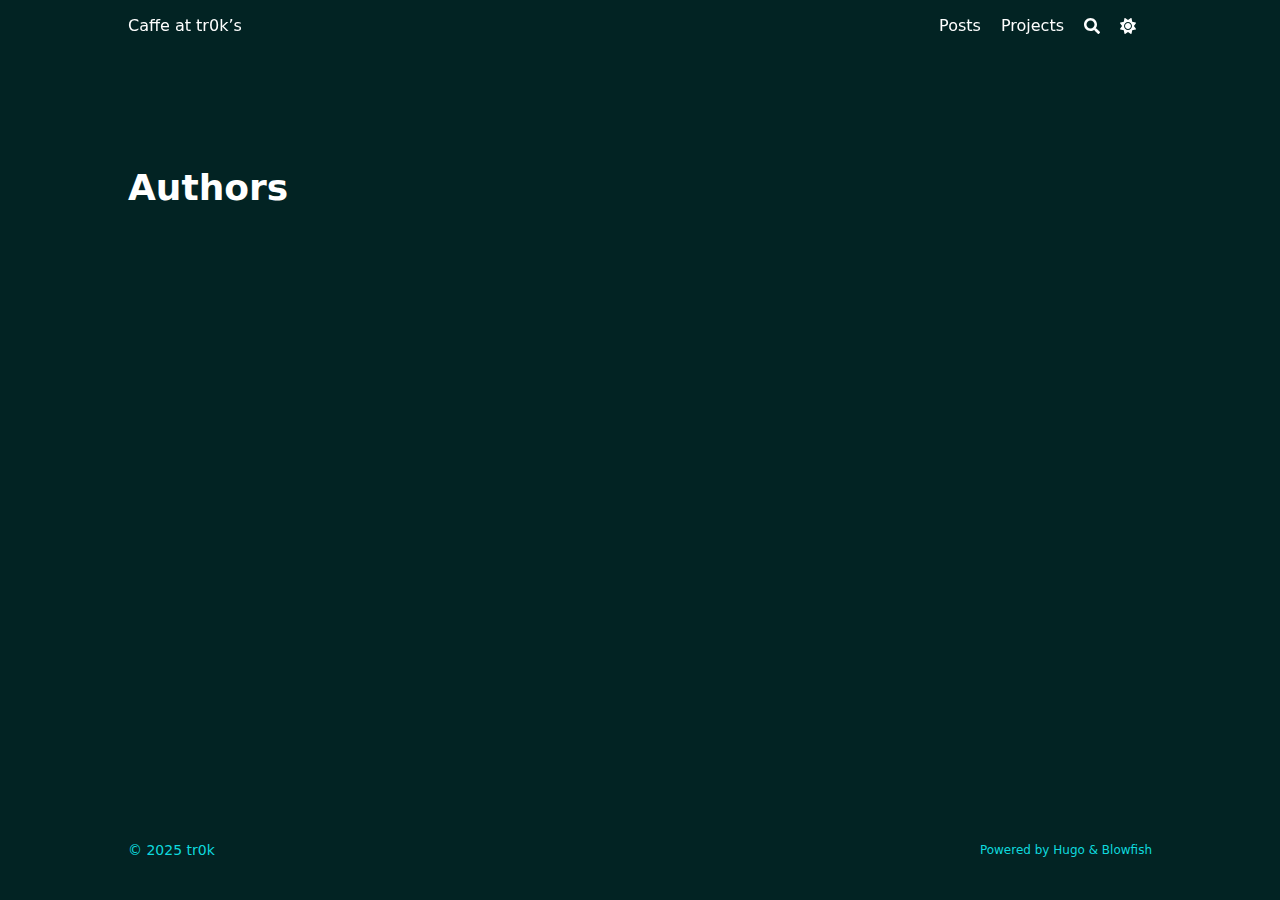
<file: authors/index.html>
<!doctype html><html lang=en dir=ltr class=scroll-smooth data-default-appearance=dark data-auto-appearance=true><head><meta charset=utf-8><meta http-equiv=content-language content="en"><meta name=viewport content="width=device-width,initial-scale=1"><meta http-equiv=X-UA-Compatible content="ie=edge"><meta name=theme-color><title>Authors &#183; Caffe at tr0k's</title><meta name=title content="Authors &#183; Caffe at tr0k's"><link rel=canonical href=https://tr-0k.github.io/authors/><link rel=alternate type=application/rss+xml href=/authors/index.xml title="Caffe at tr0k's"><meta name=author content="tr0k"><meta property="og:url" content="https://tr-0k.github.io/authors/"><meta property="og:site_name" content="Caffe at tr0k's"><meta property="og:title" content="Authors"><meta property="og:locale" content="en"><meta property="og:type" content="website"><meta name=twitter:card content="summary"><meta name=twitter:title content="Authors"><link type=text/css rel=stylesheet href=/css/main.bundle.min.b8271e978036b9a718e240f5ceb6b65d266637b9b0a5eaa79813881447c788099016500091224791e806fcea55263c771094b858412fe8df77d22b03d9509047.css integrity="sha512-uCcel4A2uacY4kD1zra2XSZmN7mwpeqnmBOIFEfHiAmQFlAAkSJHkegG/OpVJjx3EJS4WEEv6N930isD2VCQRw=="><script type=text/javascript src=/js/appearance.min.6f41174b3a05b680820fe08cadbfa5fb7a7ca347b76a0955cdc68b9d8aca1ce24f0547e138cea33bcc7904d551a90afcb1cc7f2d9fe8557075d501419046c08c.js integrity="sha512-b0EXSzoFtoCCD+CMrb+l+3p8o0e3aglVzcaLnYrKHOJPBUfhOM6jO8x5BNVRqQr8scx/LZ/oVXB11QFBkEbAjA=="></script><script src=/lib/zoom/zoom.min.umd.a527109b68c082a70f3697716dd72a9d5aa8b545cf800cecbbc7399f2ca6f6e0ce3e431f2062b48bbfa47c9ea42822714060bef309be073f49b9c0e30d318d7b.js integrity="sha512-pScQm2jAgqcPNpdxbdcqnVqotUXPgAzsu8c5nyym9uDOPkMfIGK0i7+kfJ6kKCJxQGC+8wm+Bz9JucDjDTGNew=="></script><script defer type=text/javascript id=script-bundle src=/js/main.bundle.min.9df4fc14d50efcc9aa4cfc2b6f348e365f421f5ad491278f8f48c0360cf2f93f08882fda6da162d7ace8e5add57c2df4ac46bd3861306b1d4c452cd31f448d64.js integrity="sha512-nfT8FNUO/MmqTPwrbzSONl9CH1rUkSePj0jANgzy+T8IiC/abaFi16zo5a3VfC30rEa9OGEwax1MRSzTH0SNZA==" data-copy=Copy data-copied=Copied></script><script src=/lib/jquery/jquery.slim.min.b0dca576e87d7eaa5850ae4e61759c065786cdb6489d68fcc82240539eebd5da522bdb4fda085ffd245808c8fe2acb2516408eb774ef26b5f6015fc6737c0ea8.js integrity="sha512-sNylduh9fqpYUK5OYXWcBleGzbZInWj8yCJAU57r1dpSK9tP2ghf/SRYCMj+KsslFkCOt3TvJrX2AV/Gc3wOqA=="></script><link rel=apple-touch-icon sizes=180x180 href=/apple-touch-icon.png><link rel=icon type=image/png sizes=32x32 href=/favicon-32x32.png><link rel=icon type=image/png sizes=16x16 href=/favicon-16x16.png><link rel=manifest href=/site.webmanifest><script type=application/ld+json>[{"@context":"https://schema.org","@type":"Article","articleSection":"Authors","name":"Authors","headline":"Authors","inLanguage":"en","url":"https://tr-0k.github.io/authors/","author":{"@type":"Person","name":"tr0k"},"mainEntityOfPage":"true","wordCount":"0"}]</script></head><body class="flex flex-col h-screen m-auto leading-7 max-w-7xl px-6 sm:px-14 md:px-24 lg:px-32 text-lg bg-neutral text-neutral-900 dark:bg-neutral-800 dark:text-neutral scrollbar-thin scrollbar-track-neutral-200 scrollbar-thumb-neutral-400 dark:scrollbar-track-neutral-800 dark:scrollbar-thumb-neutral-600"><div id=the-top class="absolute flex self-center"><a class="px-3 py-1 text-sm -translate-y-8 rounded-b-lg bg-primary-200 focus:translate-y-0 dark:bg-neutral-600" href=#main-content><span class="font-bold text-primary-600 pe-2 dark:text-primary-400">&darr;</span>
Skip to main content</a></div><div class=min-h-[148px]></div><div class="fixed inset-x-0 z-100"><div id=menu-blur class="absolute opacity-0 inset-x-0 top-0 h-full single_hero_background nozoom backdrop-blur-2xl shadow-2xl"></div><div class="relative m-auto leading-7 max-w-7xl px-6 sm:px-14 md:px-24 lg:px-32"><div class="main-menu flex items-center justify-between py-6 md:justify-start gap-x-3 pt-[2px] pr-2 md:pr-4 pb-[3px] pl-0"><div class="flex flex-1 items-center justify-between"><nav class="flex space-x-3"><a href=/ class="text-base font-medium">Caffe at tr0k&rsquo;s</a></nav><nav class="hidden md:flex items-center gap-x-5 md:ml-12 h-12"><a href=/posts/ class="flex items-center hover:text-primary-600 dark:hover:text-primary-400" aria-label=Posts title><p class="text-base font-medium">Posts</p></a><a href class="flex items-center hover:text-primary-600 dark:hover:text-primary-400" aria-label=Projects title><p class="text-base font-medium">Projects</p></a><button id=search-button aria-label=Search class="text-base hover:text-primary-600 dark:hover:text-primary-400" title="Search (/)">
<span class="relative block icon"><svg aria-hidden="true" focusable="false" data-prefix="fas" data-icon="search" class="svg-inline--fa fa-search fa-w-16" role="img" viewBox="0 0 512 512"><path fill="currentColor" d="M505 442.7 405.3 343c-4.5-4.5-10.6-7-17-7H372c27.6-35.3 44-79.7 44-128C416 93.1 322.9.0 208 0S0 93.1.0 208s93.1 208 208 208c48.3.0 92.7-16.4 128-44v16.3c0 6.4 2.5 12.5 7 17l99.7 99.7c9.4 9.4 24.6 9.4 33.9.0l28.3-28.3c9.4-9.4 9.4-24.6.1-34zM208 336c-70.7.0-128-57.2-128-128 0-70.7 57.2-128 128-128 70.7.0 128 57.2 128 128 0 70.7-57.2 128-128 128z"/></svg></span></button><div class="flex items-center"><button id=appearance-switcher aria-label="Dark mode switcher" type=button class="text-base hover:text-primary-600 dark:hover:text-primary-400"><div class="flex items-center justify-center dark:hidden"><span class="relative block icon"><svg viewBox="0 0 512 512"><path fill="currentColor" d="M32 256C32 132.2 132.3 32 255.8 32c11.36.0 29.7 1.668 40.9 3.746 9.616 1.777 11.75 14.63 3.279 19.44C245 86.5 211.2 144.6 211.2 207.8c0 109.7 99.71 193 208.3 172.3 9.561-1.805 16.28 9.324 10.11 16.95C387.9 448.6 324.8 480 255.8 480 132.1 480 32 379.6 32 256z"/></svg></span></div><div class="items-center justify-center hidden dark:flex"><span class="relative block icon"><svg viewBox="0 0 512 512"><path fill="currentColor" d="M256 159.1c-53.02.0-95.1 42.98-95.1 95.1s41.2 96.9 95.1 96.9 95.1-42.98 95.1-95.1S309 159.1 256 159.1zM509.3 347l-63.2-91.9 63.15-91.01c6.332-9.125 1.104-21.74-9.826-23.72l-109-19.7-19.7-109c-1.975-10.93-14.59-16.16-23.72-9.824L256 65.89 164.1 2.736c-9.125-6.332-21.74-1.107-23.72 9.824L121.6 121.6 12.56 141.3C1.633 143.2-3.596 155.9 2.736 164.1L65.89 256 2.74 347.01c-6.332 9.125-1.105 21.74 9.824 23.72l109 19.7 19.7 109c1.975 10.93 14.59 16.16 23.72 9.824L256 446.1l91.01 63.15c9.127 6.334 21.75 1.107 23.72-9.822l19.7-109 109-19.7C510.4 368.8 515.6 356.1 509.3 347zM256 383.1c-70.69.0-127.1-57.31-127.1-127.1.0-70.69 57.31-127.1 127.1-127.1S383.1 186.2 383.1 256c0 70.7-56.4 127.1-127.1 127.1z"/></svg></span></div></button></div></nav><div class="flex md:hidden items-center gap-x-5 md:ml-12 h-12"><span></span>
<button id=search-button-mobile aria-label=Search class="text-base hover:text-primary-600 dark:hover:text-primary-400" title="Search (/)">
<span class="relative block icon"><svg aria-hidden="true" focusable="false" data-prefix="fas" data-icon="search" class="svg-inline--fa fa-search fa-w-16" role="img" viewBox="0 0 512 512"><path fill="currentColor" d="M505 442.7 405.3 343c-4.5-4.5-10.6-7-17-7H372c27.6-35.3 44-79.7 44-128C416 93.1 322.9.0 208 0S0 93.1.0 208s93.1 208 208 208c48.3.0 92.7-16.4 128-44v16.3c0 6.4 2.5 12.5 7 17l99.7 99.7c9.4 9.4 24.6 9.4 33.9.0l28.3-28.3c9.4-9.4 9.4-24.6.1-34zM208 336c-70.7.0-128-57.2-128-128 0-70.7 57.2-128 128-128 70.7.0 128 57.2 128 128 0 70.7-57.2 128-128 128z"/></svg>
</span></button>
<button id=appearance-switcher-mobile aria-label="Dark mode switcher" type=button class="text-base hover:text-primary-600 dark:hover:text-primary-400 me-1"><div class="flex items-center justify-center dark:hidden"><span class="relative block icon"><svg viewBox="0 0 512 512"><path fill="currentColor" d="M32 256C32 132.2 132.3 32 255.8 32c11.36.0 29.7 1.668 40.9 3.746 9.616 1.777 11.75 14.63 3.279 19.44C245 86.5 211.2 144.6 211.2 207.8c0 109.7 99.71 193 208.3 172.3 9.561-1.805 16.28 9.324 10.11 16.95C387.9 448.6 324.8 480 255.8 480 132.1 480 32 379.6 32 256z"/></svg></span></div><div class="items-center justify-center hidden dark:flex"><span class="relative block icon"><svg viewBox="0 0 512 512"><path fill="currentColor" d="M256 159.1c-53.02.0-95.1 42.98-95.1 95.1s41.2 96.9 95.1 96.9 95.1-42.98 95.1-95.1S309 159.1 256 159.1zM509.3 347l-63.2-91.9 63.15-91.01c6.332-9.125 1.104-21.74-9.826-23.72l-109-19.7-19.7-109c-1.975-10.93-14.59-16.16-23.72-9.824L256 65.89 164.1 2.736c-9.125-6.332-21.74-1.107-23.72 9.824L121.6 121.6 12.56 141.3C1.633 143.2-3.596 155.9 2.736 164.1L65.89 256 2.74 347.01c-6.332 9.125-1.105 21.74 9.824 23.72l109 19.7 19.7 109c1.975 10.93 14.59 16.16 23.72 9.824L256 446.1l91.01 63.15c9.127 6.334 21.75 1.107 23.72-9.822l19.7-109 109-19.7C510.4 368.8 515.6 356.1 509.3 347zM256 383.1c-70.69.0-127.1-57.31-127.1-127.1.0-70.69 57.31-127.1 127.1-127.1S383.1 186.2 383.1 256c0 70.7-56.4 127.1-127.1 127.1z"/></svg></span></div></button></div></div><div class="-my-2 md:hidden"><div id=menu-button class=block><div class="cursor-pointer hover:text-primary-600 dark:hover:text-primary-400"><span class="relative block icon"><svg viewBox="0 0 448 512"><path fill="currentColor" d="M0 96C0 78.33 14.33 64 32 64H416c17.7.0 32 14.33 32 32 0 17.7-14.3 32-32 32H32C14.33 128 0 113.7.0 96zM0 256c0-17.7 14.33-32 32-32H416c17.7.0 32 14.3 32 32s-14.3 32-32 32H32c-17.67.0-32-14.3-32-32zM416 448H32c-17.67.0-32-14.3-32-32s14.33-32 32-32H416c17.7.0 32 14.3 32 32s-14.3 32-32 32z"/></svg></span></div><div id=menu-wrapper class="fixed inset-0 z-30 invisible w-screen h-screen m-0 overflow-auto transition-opacity opacity-0 cursor-default bg-neutral-100/50 backdrop-blur-sm dark:bg-neutral-900/50 pt-[5px]"><ul class="flex space-y-2 mt-3 flex-col items-end w-full px-6 py-6 mx-auto overflow-visible list-none text-end max-w-7xl"><li id=menu-close-button><span class="cursor-pointer inline-block align-text-bottom hover:text-primary-600 dark:hover:text-primary-400"><span class="relative block icon"><svg viewBox="0 0 320 512"><path fill="currentColor" d="M310.6 361.4c12.5 12.5 12.5 32.75.0 45.25C304.4 412.9 296.2 416 288 416s-16.38-3.125-22.62-9.375L160 301.3 54.63 406.6C48.38 412.9 40.19 416 32 416S15.63 412.9 9.375 406.6c-12.5-12.5-12.5-32.75.0-45.25l105.4-105.4L9.375 150.6c-12.5-12.5-12.5-32.75.0-45.25s32.75-12.5 45.25.0L160 210.8l105.4-105.4c12.5-12.5 32.75-12.5 45.25.0s12.5 32.75.0 45.25l-105.4 105.4L310.6 361.4z"/></svg></span></span></li><li class=mt-1><a href=/posts/ class="flex items-center hover:text-primary-600 dark:hover:text-primary-400" aria-label=Posts title><p class="text-bg font-bg">Posts</p></a></li><li class=mt-1><a href class="flex items-center hover:text-primary-600 dark:hover:text-primary-400" aria-label=Projects title><p class="text-bg font-bg">Projects</p></a></li></ul></div></div></div></div></div></div><script type=text/javascript src=/js/background-blur.min.00a57c73ea12f2cab2980c3c3d649e89f6d82f190f74bbe2b67f2f5e39ab7d032ece47086400ca05396758aace13299da49aca43ea643d2625e62c506267a169.js integrity="sha512-AKV8c+oS8sqymAw8PWSeifbYLxkPdLvitn8vXjmrfQMuzkcIZADKBTlnWKrOEymdpJrKQ+pkPSYl5ixQYmehaQ==" data-blur-id=menu-blur></script><div class="relative flex flex-col grow"><main id=main-content class=grow><header class=mt-5><h1 class="mt-5 text-4xl font-extrabold text-neutral-900 dark:text-neutral">Authors</h1><div class="mt-1 mb-2 text-base text-neutral-500 dark:text-neutral-400 print:hidden"><div class="flex flex-row flex-wrap items-center"></div></div></header><section class="flex flex-wrap max-w-prose -mx-2 overflow-hidden"></section><div id=scroll-to-top class="fixed bottom-6 end-6 z-50 transform translate-y-4 opacity-0 duration-200"><a href=#the-top class="pointer-events-auto flex h-12 w-12 items-center justify-center rounded-full bg-neutral/50 text-xl text-neutral-700 hover:text-primary-600 dark:bg-neutral-800/50 dark:text-neutral dark:hover:text-primary-400" aria-label="Scroll to top" title="Scroll to top">&uarr;</a></div></main><footer id=site-footer class="py-10 print:hidden"><div class="flex items-center justify-between"><p class="text-sm text-neutral-500 dark:text-neutral-400">&copy;
2025
tr0k</p><p class="text-xs text-neutral-500 dark:text-neutral-400">Powered by <a class="hover:underline hover:decoration-primary-400 hover:text-primary-500" href=https://gohugo.io/ target=_blank rel="noopener noreferrer">Hugo</a> & <a class="hover:underline hover:decoration-primary-400 hover:text-primary-500" href=https://blowfish.page/ target=_blank rel="noopener noreferrer">Blowfish</a></p></div><script>mediumZoom(document.querySelectorAll("img:not(.nozoom)"),{margin:24,background:"rgba(0,0,0,0.5)",scrollOffset:0})</script><script type=text/javascript src=/js/process.min.ee03488f19c93c2efb199e2e3014ea5f3cb2ce7d45154adb3399a158cac27ca52831db249ede5bb602700ef87eb02434139de0858af1818ab0fb4182472204a4.js integrity="sha512-7gNIjxnJPC77GZ4uMBTqXzyyzn1FFUrbM5mhWMrCfKUoMdsknt5btgJwDvh+sCQ0E53ghYrxgYqw+0GCRyIEpA=="></script></footer><div id=search-wrapper class="invisible fixed inset-0 flex h-screen w-screen cursor-default flex-col bg-neutral-500/50 p-4 backdrop-blur-sm dark:bg-neutral-900/50 sm:p-6 md:p-[10vh] lg:p-[12vh] z-500" data-url=https://tr-0k.github.io/><div id=search-modal class="flex flex-col w-full max-w-3xl min-h-0 mx-auto border rounded-md shadow-lg top-20 border-neutral-200 bg-neutral dark:border-neutral-700 dark:bg-neutral-800"><header class="relative z-10 flex items-center justify-between flex-none px-2"><form class="flex items-center flex-auto min-w-0"><div class="flex items-center justify-center w-8 h-8 text-neutral-400"><span class="relative block icon"><svg aria-hidden="true" focusable="false" data-prefix="fas" data-icon="search" class="svg-inline--fa fa-search fa-w-16" role="img" viewBox="0 0 512 512"><path fill="currentColor" d="M505 442.7 405.3 343c-4.5-4.5-10.6-7-17-7H372c27.6-35.3 44-79.7 44-128C416 93.1 322.9.0 208 0S0 93.1.0 208s93.1 208 208 208c48.3.0 92.7-16.4 128-44v16.3c0 6.4 2.5 12.5 7 17l99.7 99.7c9.4 9.4 24.6 9.4 33.9.0l28.3-28.3c9.4-9.4 9.4-24.6.1-34zM208 336c-70.7.0-128-57.2-128-128 0-70.7 57.2-128 128-128 70.7.0 128 57.2 128 128 0 70.7-57.2 128-128 128z"/></svg></span></div><input type=search id=search-query class="flex flex-auto h-12 mx-1 bg-transparent appearance-none focus:outline-dotted focus:outline-2 focus:outline-transparent" placeholder=Search tabindex=0></form><button id=close-search-button class="flex items-center justify-center w-8 h-8 text-neutral-700 hover:text-primary-600 dark:text-neutral dark:hover:text-primary-400" title="Close (Esc)">
<span class="relative block icon"><svg viewBox="0 0 320 512"><path fill="currentColor" d="M310.6 361.4c12.5 12.5 12.5 32.75.0 45.25C304.4 412.9 296.2 416 288 416s-16.38-3.125-22.62-9.375L160 301.3 54.63 406.6C48.38 412.9 40.19 416 32 416S15.63 412.9 9.375 406.6c-12.5-12.5-12.5-32.75.0-45.25l105.4-105.4L9.375 150.6c-12.5-12.5-12.5-32.75.0-45.25s32.75-12.5 45.25.0L160 210.8l105.4-105.4c12.5-12.5 32.75-12.5 45.25.0s12.5 32.75.0 45.25l-105.4 105.4L310.6 361.4z"/></svg></span></button></header><section class="flex-auto px-2 overflow-auto"><ul id=search-results></ul></section></div></div></div></body></html>
</file>
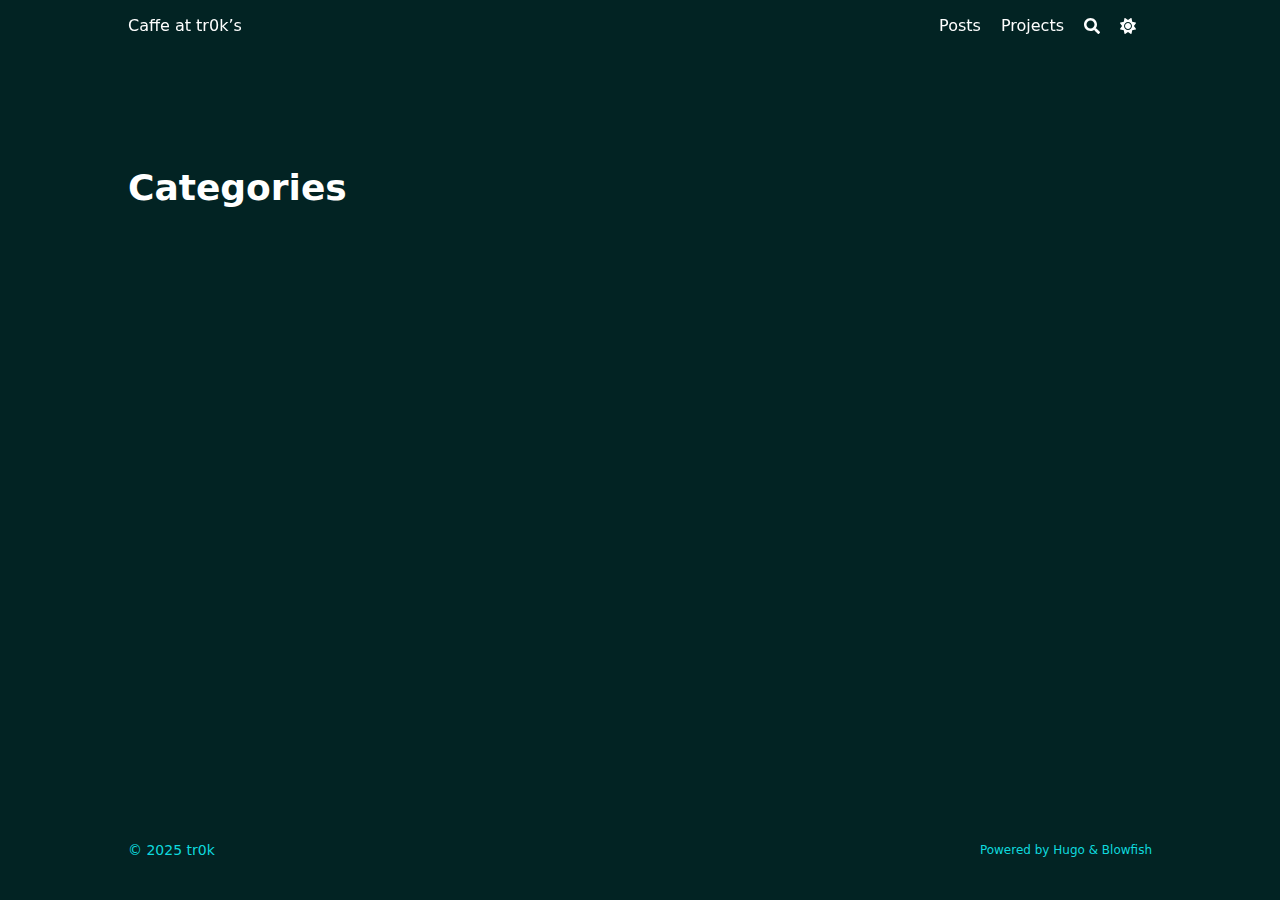
<file: categories/index.html>
<!doctype html><html lang=en dir=ltr class=scroll-smooth data-default-appearance=dark data-auto-appearance=true><head><meta charset=utf-8><meta http-equiv=content-language content="en"><meta name=viewport content="width=device-width,initial-scale=1"><meta http-equiv=X-UA-Compatible content="ie=edge"><meta name=theme-color><title>Categories &#183; Caffe at tr0k's</title><meta name=title content="Categories &#183; Caffe at tr0k's"><link rel=canonical href=https://tr-0k.github.io/categories/><link rel=alternate type=application/rss+xml href=/categories/index.xml title="Caffe at tr0k's"><meta name=author content="tr0k"><meta property="og:url" content="https://tr-0k.github.io/categories/"><meta property="og:site_name" content="Caffe at tr0k's"><meta property="og:title" content="Categories"><meta property="og:locale" content="en"><meta property="og:type" content="website"><meta name=twitter:card content="summary"><meta name=twitter:title content="Categories"><link type=text/css rel=stylesheet href=/css/main.bundle.min.b8271e978036b9a718e240f5ceb6b65d266637b9b0a5eaa79813881447c788099016500091224791e806fcea55263c771094b858412fe8df77d22b03d9509047.css integrity="sha512-uCcel4A2uacY4kD1zra2XSZmN7mwpeqnmBOIFEfHiAmQFlAAkSJHkegG/OpVJjx3EJS4WEEv6N930isD2VCQRw=="><script type=text/javascript src=/js/appearance.min.6f41174b3a05b680820fe08cadbfa5fb7a7ca347b76a0955cdc68b9d8aca1ce24f0547e138cea33bcc7904d551a90afcb1cc7f2d9fe8557075d501419046c08c.js integrity="sha512-b0EXSzoFtoCCD+CMrb+l+3p8o0e3aglVzcaLnYrKHOJPBUfhOM6jO8x5BNVRqQr8scx/LZ/oVXB11QFBkEbAjA=="></script><script src=/lib/zoom/zoom.min.umd.a527109b68c082a70f3697716dd72a9d5aa8b545cf800cecbbc7399f2ca6f6e0ce3e431f2062b48bbfa47c9ea42822714060bef309be073f49b9c0e30d318d7b.js integrity="sha512-pScQm2jAgqcPNpdxbdcqnVqotUXPgAzsu8c5nyym9uDOPkMfIGK0i7+kfJ6kKCJxQGC+8wm+Bz9JucDjDTGNew=="></script><script defer type=text/javascript id=script-bundle src=/js/main.bundle.min.9df4fc14d50efcc9aa4cfc2b6f348e365f421f5ad491278f8f48c0360cf2f93f08882fda6da162d7ace8e5add57c2df4ac46bd3861306b1d4c452cd31f448d64.js integrity="sha512-nfT8FNUO/MmqTPwrbzSONl9CH1rUkSePj0jANgzy+T8IiC/abaFi16zo5a3VfC30rEa9OGEwax1MRSzTH0SNZA==" data-copy=Copy data-copied=Copied></script><script src=/lib/jquery/jquery.slim.min.b0dca576e87d7eaa5850ae4e61759c065786cdb6489d68fcc82240539eebd5da522bdb4fda085ffd245808c8fe2acb2516408eb774ef26b5f6015fc6737c0ea8.js integrity="sha512-sNylduh9fqpYUK5OYXWcBleGzbZInWj8yCJAU57r1dpSK9tP2ghf/SRYCMj+KsslFkCOt3TvJrX2AV/Gc3wOqA=="></script><link rel=apple-touch-icon sizes=180x180 href=/apple-touch-icon.png><link rel=icon type=image/png sizes=32x32 href=/favicon-32x32.png><link rel=icon type=image/png sizes=16x16 href=/favicon-16x16.png><link rel=manifest href=/site.webmanifest><script type=application/ld+json>[{"@context":"https://schema.org","@type":"Article","articleSection":"Categories","name":"Categories","headline":"Categories","inLanguage":"en","url":"https://tr-0k.github.io/categories/","author":{"@type":"Person","name":"tr0k"},"mainEntityOfPage":"true","wordCount":"0"}]</script></head><body class="flex flex-col h-screen m-auto leading-7 max-w-7xl px-6 sm:px-14 md:px-24 lg:px-32 text-lg bg-neutral text-neutral-900 dark:bg-neutral-800 dark:text-neutral scrollbar-thin scrollbar-track-neutral-200 scrollbar-thumb-neutral-400 dark:scrollbar-track-neutral-800 dark:scrollbar-thumb-neutral-600"><div id=the-top class="absolute flex self-center"><a class="px-3 py-1 text-sm -translate-y-8 rounded-b-lg bg-primary-200 focus:translate-y-0 dark:bg-neutral-600" href=#main-content><span class="font-bold text-primary-600 pe-2 dark:text-primary-400">&darr;</span>
Skip to main content</a></div><div class=min-h-[148px]></div><div class="fixed inset-x-0 z-100"><div id=menu-blur class="absolute opacity-0 inset-x-0 top-0 h-full single_hero_background nozoom backdrop-blur-2xl shadow-2xl"></div><div class="relative m-auto leading-7 max-w-7xl px-6 sm:px-14 md:px-24 lg:px-32"><div class="main-menu flex items-center justify-between py-6 md:justify-start gap-x-3 pt-[2px] pr-2 md:pr-4 pb-[3px] pl-0"><div class="flex flex-1 items-center justify-between"><nav class="flex space-x-3"><a href=/ class="text-base font-medium">Caffe at tr0k&rsquo;s</a></nav><nav class="hidden md:flex items-center gap-x-5 md:ml-12 h-12"><a href=/posts/ class="flex items-center hover:text-primary-600 dark:hover:text-primary-400" aria-label=Posts title><p class="text-base font-medium">Posts</p></a><a href class="flex items-center hover:text-primary-600 dark:hover:text-primary-400" aria-label=Projects title><p class="text-base font-medium">Projects</p></a><button id=search-button aria-label=Search class="text-base hover:text-primary-600 dark:hover:text-primary-400" title="Search (/)">
<span class="relative block icon"><svg aria-hidden="true" focusable="false" data-prefix="fas" data-icon="search" class="svg-inline--fa fa-search fa-w-16" role="img" viewBox="0 0 512 512"><path fill="currentColor" d="M505 442.7 405.3 343c-4.5-4.5-10.6-7-17-7H372c27.6-35.3 44-79.7 44-128C416 93.1 322.9.0 208 0S0 93.1.0 208s93.1 208 208 208c48.3.0 92.7-16.4 128-44v16.3c0 6.4 2.5 12.5 7 17l99.7 99.7c9.4 9.4 24.6 9.4 33.9.0l28.3-28.3c9.4-9.4 9.4-24.6.1-34zM208 336c-70.7.0-128-57.2-128-128 0-70.7 57.2-128 128-128 70.7.0 128 57.2 128 128 0 70.7-57.2 128-128 128z"/></svg></span></button><div class="flex items-center"><button id=appearance-switcher aria-label="Dark mode switcher" type=button class="text-base hover:text-primary-600 dark:hover:text-primary-400"><div class="flex items-center justify-center dark:hidden"><span class="relative block icon"><svg viewBox="0 0 512 512"><path fill="currentColor" d="M32 256C32 132.2 132.3 32 255.8 32c11.36.0 29.7 1.668 40.9 3.746 9.616 1.777 11.75 14.63 3.279 19.44C245 86.5 211.2 144.6 211.2 207.8c0 109.7 99.71 193 208.3 172.3 9.561-1.805 16.28 9.324 10.11 16.95C387.9 448.6 324.8 480 255.8 480 132.1 480 32 379.6 32 256z"/></svg></span></div><div class="items-center justify-center hidden dark:flex"><span class="relative block icon"><svg viewBox="0 0 512 512"><path fill="currentColor" d="M256 159.1c-53.02.0-95.1 42.98-95.1 95.1s41.2 96.9 95.1 96.9 95.1-42.98 95.1-95.1S309 159.1 256 159.1zM509.3 347l-63.2-91.9 63.15-91.01c6.332-9.125 1.104-21.74-9.826-23.72l-109-19.7-19.7-109c-1.975-10.93-14.59-16.16-23.72-9.824L256 65.89 164.1 2.736c-9.125-6.332-21.74-1.107-23.72 9.824L121.6 121.6 12.56 141.3C1.633 143.2-3.596 155.9 2.736 164.1L65.89 256 2.74 347.01c-6.332 9.125-1.105 21.74 9.824 23.72l109 19.7 19.7 109c1.975 10.93 14.59 16.16 23.72 9.824L256 446.1l91.01 63.15c9.127 6.334 21.75 1.107 23.72-9.822l19.7-109 109-19.7C510.4 368.8 515.6 356.1 509.3 347zM256 383.1c-70.69.0-127.1-57.31-127.1-127.1.0-70.69 57.31-127.1 127.1-127.1S383.1 186.2 383.1 256c0 70.7-56.4 127.1-127.1 127.1z"/></svg></span></div></button></div></nav><div class="flex md:hidden items-center gap-x-5 md:ml-12 h-12"><span></span>
<button id=search-button-mobile aria-label=Search class="text-base hover:text-primary-600 dark:hover:text-primary-400" title="Search (/)">
<span class="relative block icon"><svg aria-hidden="true" focusable="false" data-prefix="fas" data-icon="search" class="svg-inline--fa fa-search fa-w-16" role="img" viewBox="0 0 512 512"><path fill="currentColor" d="M505 442.7 405.3 343c-4.5-4.5-10.6-7-17-7H372c27.6-35.3 44-79.7 44-128C416 93.1 322.9.0 208 0S0 93.1.0 208s93.1 208 208 208c48.3.0 92.7-16.4 128-44v16.3c0 6.4 2.5 12.5 7 17l99.7 99.7c9.4 9.4 24.6 9.4 33.9.0l28.3-28.3c9.4-9.4 9.4-24.6.1-34zM208 336c-70.7.0-128-57.2-128-128 0-70.7 57.2-128 128-128 70.7.0 128 57.2 128 128 0 70.7-57.2 128-128 128z"/></svg>
</span></button>
<button id=appearance-switcher-mobile aria-label="Dark mode switcher" type=button class="text-base hover:text-primary-600 dark:hover:text-primary-400 me-1"><div class="flex items-center justify-center dark:hidden"><span class="relative block icon"><svg viewBox="0 0 512 512"><path fill="currentColor" d="M32 256C32 132.2 132.3 32 255.8 32c11.36.0 29.7 1.668 40.9 3.746 9.616 1.777 11.75 14.63 3.279 19.44C245 86.5 211.2 144.6 211.2 207.8c0 109.7 99.71 193 208.3 172.3 9.561-1.805 16.28 9.324 10.11 16.95C387.9 448.6 324.8 480 255.8 480 132.1 480 32 379.6 32 256z"/></svg></span></div><div class="items-center justify-center hidden dark:flex"><span class="relative block icon"><svg viewBox="0 0 512 512"><path fill="currentColor" d="M256 159.1c-53.02.0-95.1 42.98-95.1 95.1s41.2 96.9 95.1 96.9 95.1-42.98 95.1-95.1S309 159.1 256 159.1zM509.3 347l-63.2-91.9 63.15-91.01c6.332-9.125 1.104-21.74-9.826-23.72l-109-19.7-19.7-109c-1.975-10.93-14.59-16.16-23.72-9.824L256 65.89 164.1 2.736c-9.125-6.332-21.74-1.107-23.72 9.824L121.6 121.6 12.56 141.3C1.633 143.2-3.596 155.9 2.736 164.1L65.89 256 2.74 347.01c-6.332 9.125-1.105 21.74 9.824 23.72l109 19.7 19.7 109c1.975 10.93 14.59 16.16 23.72 9.824L256 446.1l91.01 63.15c9.127 6.334 21.75 1.107 23.72-9.822l19.7-109 109-19.7C510.4 368.8 515.6 356.1 509.3 347zM256 383.1c-70.69.0-127.1-57.31-127.1-127.1.0-70.69 57.31-127.1 127.1-127.1S383.1 186.2 383.1 256c0 70.7-56.4 127.1-127.1 127.1z"/></svg></span></div></button></div></div><div class="-my-2 md:hidden"><div id=menu-button class=block><div class="cursor-pointer hover:text-primary-600 dark:hover:text-primary-400"><span class="relative block icon"><svg viewBox="0 0 448 512"><path fill="currentColor" d="M0 96C0 78.33 14.33 64 32 64H416c17.7.0 32 14.33 32 32 0 17.7-14.3 32-32 32H32C14.33 128 0 113.7.0 96zM0 256c0-17.7 14.33-32 32-32H416c17.7.0 32 14.3 32 32s-14.3 32-32 32H32c-17.67.0-32-14.3-32-32zM416 448H32c-17.67.0-32-14.3-32-32s14.33-32 32-32H416c17.7.0 32 14.3 32 32s-14.3 32-32 32z"/></svg></span></div><div id=menu-wrapper class="fixed inset-0 z-30 invisible w-screen h-screen m-0 overflow-auto transition-opacity opacity-0 cursor-default bg-neutral-100/50 backdrop-blur-sm dark:bg-neutral-900/50 pt-[5px]"><ul class="flex space-y-2 mt-3 flex-col items-end w-full px-6 py-6 mx-auto overflow-visible list-none text-end max-w-7xl"><li id=menu-close-button><span class="cursor-pointer inline-block align-text-bottom hover:text-primary-600 dark:hover:text-primary-400"><span class="relative block icon"><svg viewBox="0 0 320 512"><path fill="currentColor" d="M310.6 361.4c12.5 12.5 12.5 32.75.0 45.25C304.4 412.9 296.2 416 288 416s-16.38-3.125-22.62-9.375L160 301.3 54.63 406.6C48.38 412.9 40.19 416 32 416S15.63 412.9 9.375 406.6c-12.5-12.5-12.5-32.75.0-45.25l105.4-105.4L9.375 150.6c-12.5-12.5-12.5-32.75.0-45.25s32.75-12.5 45.25.0L160 210.8l105.4-105.4c12.5-12.5 32.75-12.5 45.25.0s12.5 32.75.0 45.25l-105.4 105.4L310.6 361.4z"/></svg></span></span></li><li class=mt-1><a href=/posts/ class="flex items-center hover:text-primary-600 dark:hover:text-primary-400" aria-label=Posts title><p class="text-bg font-bg">Posts</p></a></li><li class=mt-1><a href class="flex items-center hover:text-primary-600 dark:hover:text-primary-400" aria-label=Projects title><p class="text-bg font-bg">Projects</p></a></li></ul></div></div></div></div></div></div><script type=text/javascript src=/js/background-blur.min.00a57c73ea12f2cab2980c3c3d649e89f6d82f190f74bbe2b67f2f5e39ab7d032ece47086400ca05396758aace13299da49aca43ea643d2625e62c506267a169.js integrity="sha512-AKV8c+oS8sqymAw8PWSeifbYLxkPdLvitn8vXjmrfQMuzkcIZADKBTlnWKrOEymdpJrKQ+pkPSYl5ixQYmehaQ==" data-blur-id=menu-blur></script><div class="relative flex flex-col grow"><main id=main-content class=grow><header class=mt-5><h1 class="mt-5 text-4xl font-extrabold text-neutral-900 dark:text-neutral">Categories</h1><div class="mt-1 mb-2 text-base text-neutral-500 dark:text-neutral-400 print:hidden"><div class="flex flex-row flex-wrap items-center"></div></div></header><section class="flex flex-wrap max-w-prose -mx-2 overflow-hidden"></section><div id=scroll-to-top class="fixed bottom-6 end-6 z-50 transform translate-y-4 opacity-0 duration-200"><a href=#the-top class="pointer-events-auto flex h-12 w-12 items-center justify-center rounded-full bg-neutral/50 text-xl text-neutral-700 hover:text-primary-600 dark:bg-neutral-800/50 dark:text-neutral dark:hover:text-primary-400" aria-label="Scroll to top" title="Scroll to top">&uarr;</a></div></main><footer id=site-footer class="py-10 print:hidden"><div class="flex items-center justify-between"><p class="text-sm text-neutral-500 dark:text-neutral-400">&copy;
2025
tr0k</p><p class="text-xs text-neutral-500 dark:text-neutral-400">Powered by <a class="hover:underline hover:decoration-primary-400 hover:text-primary-500" href=https://gohugo.io/ target=_blank rel="noopener noreferrer">Hugo</a> & <a class="hover:underline hover:decoration-primary-400 hover:text-primary-500" href=https://blowfish.page/ target=_blank rel="noopener noreferrer">Blowfish</a></p></div><script>mediumZoom(document.querySelectorAll("img:not(.nozoom)"),{margin:24,background:"rgba(0,0,0,0.5)",scrollOffset:0})</script><script type=text/javascript src=/js/process.min.ee03488f19c93c2efb199e2e3014ea5f3cb2ce7d45154adb3399a158cac27ca52831db249ede5bb602700ef87eb02434139de0858af1818ab0fb4182472204a4.js integrity="sha512-7gNIjxnJPC77GZ4uMBTqXzyyzn1FFUrbM5mhWMrCfKUoMdsknt5btgJwDvh+sCQ0E53ghYrxgYqw+0GCRyIEpA=="></script></footer><div id=search-wrapper class="invisible fixed inset-0 flex h-screen w-screen cursor-default flex-col bg-neutral-500/50 p-4 backdrop-blur-sm dark:bg-neutral-900/50 sm:p-6 md:p-[10vh] lg:p-[12vh] z-500" data-url=https://tr-0k.github.io/><div id=search-modal class="flex flex-col w-full max-w-3xl min-h-0 mx-auto border rounded-md shadow-lg top-20 border-neutral-200 bg-neutral dark:border-neutral-700 dark:bg-neutral-800"><header class="relative z-10 flex items-center justify-between flex-none px-2"><form class="flex items-center flex-auto min-w-0"><div class="flex items-center justify-center w-8 h-8 text-neutral-400"><span class="relative block icon"><svg aria-hidden="true" focusable="false" data-prefix="fas" data-icon="search" class="svg-inline--fa fa-search fa-w-16" role="img" viewBox="0 0 512 512"><path fill="currentColor" d="M505 442.7 405.3 343c-4.5-4.5-10.6-7-17-7H372c27.6-35.3 44-79.7 44-128C416 93.1 322.9.0 208 0S0 93.1.0 208s93.1 208 208 208c48.3.0 92.7-16.4 128-44v16.3c0 6.4 2.5 12.5 7 17l99.7 99.7c9.4 9.4 24.6 9.4 33.9.0l28.3-28.3c9.4-9.4 9.4-24.6.1-34zM208 336c-70.7.0-128-57.2-128-128 0-70.7 57.2-128 128-128 70.7.0 128 57.2 128 128 0 70.7-57.2 128-128 128z"/></svg></span></div><input type=search id=search-query class="flex flex-auto h-12 mx-1 bg-transparent appearance-none focus:outline-dotted focus:outline-2 focus:outline-transparent" placeholder=Search tabindex=0></form><button id=close-search-button class="flex items-center justify-center w-8 h-8 text-neutral-700 hover:text-primary-600 dark:text-neutral dark:hover:text-primary-400" title="Close (Esc)">
<span class="relative block icon"><svg viewBox="0 0 320 512"><path fill="currentColor" d="M310.6 361.4c12.5 12.5 12.5 32.75.0 45.25C304.4 412.9 296.2 416 288 416s-16.38-3.125-22.62-9.375L160 301.3 54.63 406.6C48.38 412.9 40.19 416 32 416S15.63 412.9 9.375 406.6c-12.5-12.5-12.5-32.75.0-45.25l105.4-105.4L9.375 150.6c-12.5-12.5-12.5-32.75.0-45.25s32.75-12.5 45.25.0L160 210.8l105.4-105.4c12.5-12.5 32.75-12.5 45.25.0s12.5 32.75.0 45.25l-105.4 105.4L310.6 361.4z"/></svg></span></button></header><section class="flex-auto px-2 overflow-auto"><ul id=search-results></ul></section></div></div></div></body></html>
</file>
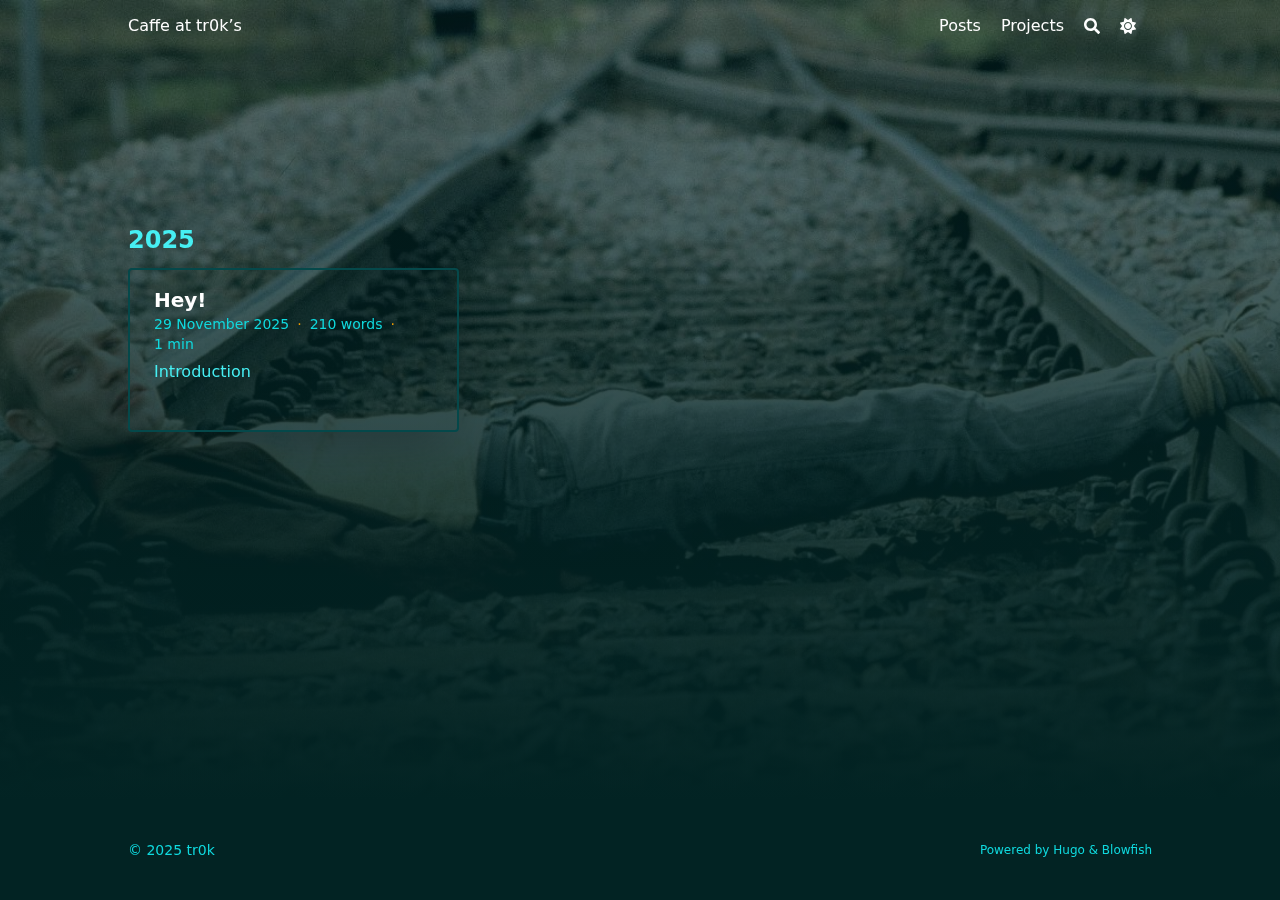
<file: posts/index.html>
<!doctype html><html lang=en dir=ltr class=scroll-smooth data-default-appearance=dark data-auto-appearance=true><head><meta charset=utf-8><meta http-equiv=content-language content="en"><meta name=viewport content="width=device-width,initial-scale=1"><meta http-equiv=X-UA-Compatible content="ie=edge"><meta name=theme-color><title>&#183; Caffe at tr0k's</title><meta name=title content=" &#183; Caffe at tr0k's"><link rel=canonical href=https://tr-0k.github.io/posts/><link rel=alternate type=application/rss+xml href=/posts/index.xml title="Caffe at tr0k's"><meta name=author content="tr0k"><meta property="og:url" content="https://tr-0k.github.io/posts/"><meta property="og:site_name" content="Caffe at tr0k's"><meta property="og:title" content="Caffe at tr0k's"><meta property="og:locale" content="en"><meta property="og:type" content="website"><meta name=twitter:card content="summary"><meta name=twitter:title content="Caffe at tr0k's"><link type=text/css rel=stylesheet href=/css/main.bundle.min.b8271e978036b9a718e240f5ceb6b65d266637b9b0a5eaa79813881447c788099016500091224791e806fcea55263c771094b858412fe8df77d22b03d9509047.css integrity="sha512-uCcel4A2uacY4kD1zra2XSZmN7mwpeqnmBOIFEfHiAmQFlAAkSJHkegG/OpVJjx3EJS4WEEv6N930isD2VCQRw=="><script type=text/javascript src=/js/appearance.min.6f41174b3a05b680820fe08cadbfa5fb7a7ca347b76a0955cdc68b9d8aca1ce24f0547e138cea33bcc7904d551a90afcb1cc7f2d9fe8557075d501419046c08c.js integrity="sha512-b0EXSzoFtoCCD+CMrb+l+3p8o0e3aglVzcaLnYrKHOJPBUfhOM6jO8x5BNVRqQr8scx/LZ/oVXB11QFBkEbAjA=="></script><script src=/lib/zoom/zoom.min.umd.a527109b68c082a70f3697716dd72a9d5aa8b545cf800cecbbc7399f2ca6f6e0ce3e431f2062b48bbfa47c9ea42822714060bef309be073f49b9c0e30d318d7b.js integrity="sha512-pScQm2jAgqcPNpdxbdcqnVqotUXPgAzsu8c5nyym9uDOPkMfIGK0i7+kfJ6kKCJxQGC+8wm+Bz9JucDjDTGNew=="></script><script defer type=text/javascript id=script-bundle src=/js/main.bundle.min.9df4fc14d50efcc9aa4cfc2b6f348e365f421f5ad491278f8f48c0360cf2f93f08882fda6da162d7ace8e5add57c2df4ac46bd3861306b1d4c452cd31f448d64.js integrity="sha512-nfT8FNUO/MmqTPwrbzSONl9CH1rUkSePj0jANgzy+T8IiC/abaFi16zo5a3VfC30rEa9OGEwax1MRSzTH0SNZA==" data-copy=Copy data-copied=Copied></script><script src=/lib/jquery/jquery.slim.min.b0dca576e87d7eaa5850ae4e61759c065786cdb6489d68fcc82240539eebd5da522bdb4fda085ffd245808c8fe2acb2516408eb774ef26b5f6015fc6737c0ea8.js integrity="sha512-sNylduh9fqpYUK5OYXWcBleGzbZInWj8yCJAU57r1dpSK9tP2ghf/SRYCMj+KsslFkCOt3TvJrX2AV/Gc3wOqA=="></script><link rel=apple-touch-icon sizes=180x180 href=/apple-touch-icon.png><link rel=icon type=image/png sizes=32x32 href=/favicon-32x32.png><link rel=icon type=image/png sizes=16x16 href=/favicon-16x16.png><link rel=manifest href=/site.webmanifest><script type=application/ld+json>[{"@context":"https://schema.org","@type":"Article","articleSection":"","name":"","headline":"","inLanguage":"en","url":"https://tr-0k.github.io/posts/","author":{"@type":"Person","name":"tr0k"},"copyrightYear":"2025","dateCreated":"2025-11-29T00:00:00\u002b00:00","datePublished":"2025-11-29T00:00:00\u002b00:00","dateModified":"2025-11-29T00:00:00\u002b00:00","mainEntityOfPage":"true","wordCount":"0"}]</script></head><body class="flex flex-col h-screen m-auto leading-7 max-w-7xl px-6 sm:px-14 md:px-24 lg:px-32 text-lg bg-neutral text-neutral-900 dark:bg-neutral-800 dark:text-neutral scrollbar-thin scrollbar-track-neutral-200 scrollbar-thumb-neutral-400 dark:scrollbar-track-neutral-800 dark:scrollbar-thumb-neutral-600"><div id=the-top class="absolute flex self-center"><a class="px-3 py-1 text-sm -translate-y-8 rounded-b-lg bg-primary-200 focus:translate-y-0 dark:bg-neutral-600" href=#main-content><span class="font-bold text-primary-600 pe-2 dark:text-primary-400">&darr;</span>
Skip to main content</a></div><div class=min-h-[148px]></div><div class="fixed inset-x-0 z-100"><div id=menu-blur class="absolute opacity-0 inset-x-0 top-0 h-full single_hero_background nozoom backdrop-blur-2xl shadow-2xl"></div><div class="relative m-auto leading-7 max-w-7xl px-6 sm:px-14 md:px-24 lg:px-32"><div class="main-menu flex items-center justify-between py-6 md:justify-start gap-x-3 pt-[2px] pr-2 md:pr-4 pb-[3px] pl-0"><div class="flex flex-1 items-center justify-between"><nav class="flex space-x-3"><a href=/ class="text-base font-medium">Caffe at tr0k&rsquo;s</a></nav><nav class="hidden md:flex items-center gap-x-5 md:ml-12 h-12"><a href=/posts/ class="flex items-center hover:text-primary-600 dark:hover:text-primary-400" aria-label=Posts title><p class="text-base font-medium">Posts</p></a><a href class="flex items-center hover:text-primary-600 dark:hover:text-primary-400" aria-label=Projects title><p class="text-base font-medium">Projects</p></a><button id=search-button aria-label=Search class="text-base hover:text-primary-600 dark:hover:text-primary-400" title="Search (/)">
<span class="relative block icon"><svg aria-hidden="true" focusable="false" data-prefix="fas" data-icon="search" class="svg-inline--fa fa-search fa-w-16" role="img" viewBox="0 0 512 512"><path fill="currentColor" d="M505 442.7 405.3 343c-4.5-4.5-10.6-7-17-7H372c27.6-35.3 44-79.7 44-128C416 93.1 322.9.0 208 0S0 93.1.0 208s93.1 208 208 208c48.3.0 92.7-16.4 128-44v16.3c0 6.4 2.5 12.5 7 17l99.7 99.7c9.4 9.4 24.6 9.4 33.9.0l28.3-28.3c9.4-9.4 9.4-24.6.1-34zM208 336c-70.7.0-128-57.2-128-128 0-70.7 57.2-128 128-128 70.7.0 128 57.2 128 128 0 70.7-57.2 128-128 128z"/></svg></span></button><div class="flex items-center"><button id=appearance-switcher aria-label="Dark mode switcher" type=button class="text-base hover:text-primary-600 dark:hover:text-primary-400"><div class="flex items-center justify-center dark:hidden"><span class="relative block icon"><svg viewBox="0 0 512 512"><path fill="currentColor" d="M32 256C32 132.2 132.3 32 255.8 32c11.36.0 29.7 1.668 40.9 3.746 9.616 1.777 11.75 14.63 3.279 19.44C245 86.5 211.2 144.6 211.2 207.8c0 109.7 99.71 193 208.3 172.3 9.561-1.805 16.28 9.324 10.11 16.95C387.9 448.6 324.8 480 255.8 480 132.1 480 32 379.6 32 256z"/></svg></span></div><div class="items-center justify-center hidden dark:flex"><span class="relative block icon"><svg viewBox="0 0 512 512"><path fill="currentColor" d="M256 159.1c-53.02.0-95.1 42.98-95.1 95.1s41.2 96.9 95.1 96.9 95.1-42.98 95.1-95.1S309 159.1 256 159.1zM509.3 347l-63.2-91.9 63.15-91.01c6.332-9.125 1.104-21.74-9.826-23.72l-109-19.7-19.7-109c-1.975-10.93-14.59-16.16-23.72-9.824L256 65.89 164.1 2.736c-9.125-6.332-21.74-1.107-23.72 9.824L121.6 121.6 12.56 141.3C1.633 143.2-3.596 155.9 2.736 164.1L65.89 256 2.74 347.01c-6.332 9.125-1.105 21.74 9.824 23.72l109 19.7 19.7 109c1.975 10.93 14.59 16.16 23.72 9.824L256 446.1l91.01 63.15c9.127 6.334 21.75 1.107 23.72-9.822l19.7-109 109-19.7C510.4 368.8 515.6 356.1 509.3 347zM256 383.1c-70.69.0-127.1-57.31-127.1-127.1.0-70.69 57.31-127.1 127.1-127.1S383.1 186.2 383.1 256c0 70.7-56.4 127.1-127.1 127.1z"/></svg></span></div></button></div></nav><div class="flex md:hidden items-center gap-x-5 md:ml-12 h-12"><span></span>
<button id=search-button-mobile aria-label=Search class="text-base hover:text-primary-600 dark:hover:text-primary-400" title="Search (/)">
<span class="relative block icon"><svg aria-hidden="true" focusable="false" data-prefix="fas" data-icon="search" class="svg-inline--fa fa-search fa-w-16" role="img" viewBox="0 0 512 512"><path fill="currentColor" d="M505 442.7 405.3 343c-4.5-4.5-10.6-7-17-7H372c27.6-35.3 44-79.7 44-128C416 93.1 322.9.0 208 0S0 93.1.0 208s93.1 208 208 208c48.3.0 92.7-16.4 128-44v16.3c0 6.4 2.5 12.5 7 17l99.7 99.7c9.4 9.4 24.6 9.4 33.9.0l28.3-28.3c9.4-9.4 9.4-24.6.1-34zM208 336c-70.7.0-128-57.2-128-128 0-70.7 57.2-128 128-128 70.7.0 128 57.2 128 128 0 70.7-57.2 128-128 128z"/></svg>
</span></button>
<button id=appearance-switcher-mobile aria-label="Dark mode switcher" type=button class="text-base hover:text-primary-600 dark:hover:text-primary-400 me-1"><div class="flex items-center justify-center dark:hidden"><span class="relative block icon"><svg viewBox="0 0 512 512"><path fill="currentColor" d="M32 256C32 132.2 132.3 32 255.8 32c11.36.0 29.7 1.668 40.9 3.746 9.616 1.777 11.75 14.63 3.279 19.44C245 86.5 211.2 144.6 211.2 207.8c0 109.7 99.71 193 208.3 172.3 9.561-1.805 16.28 9.324 10.11 16.95C387.9 448.6 324.8 480 255.8 480 132.1 480 32 379.6 32 256z"/></svg></span></div><div class="items-center justify-center hidden dark:flex"><span class="relative block icon"><svg viewBox="0 0 512 512"><path fill="currentColor" d="M256 159.1c-53.02.0-95.1 42.98-95.1 95.1s41.2 96.9 95.1 96.9 95.1-42.98 95.1-95.1S309 159.1 256 159.1zM509.3 347l-63.2-91.9 63.15-91.01c6.332-9.125 1.104-21.74-9.826-23.72l-109-19.7-19.7-109c-1.975-10.93-14.59-16.16-23.72-9.824L256 65.89 164.1 2.736c-9.125-6.332-21.74-1.107-23.72 9.824L121.6 121.6 12.56 141.3C1.633 143.2-3.596 155.9 2.736 164.1L65.89 256 2.74 347.01c-6.332 9.125-1.105 21.74 9.824 23.72l109 19.7 19.7 109c1.975 10.93 14.59 16.16 23.72 9.824L256 446.1l91.01 63.15c9.127 6.334 21.75 1.107 23.72-9.822l19.7-109 109-19.7C510.4 368.8 515.6 356.1 509.3 347zM256 383.1c-70.69.0-127.1-57.31-127.1-127.1.0-70.69 57.31-127.1 127.1-127.1S383.1 186.2 383.1 256c0 70.7-56.4 127.1-127.1 127.1z"/></svg></span></div></button></div></div><div class="-my-2 md:hidden"><div id=menu-button class=block><div class="cursor-pointer hover:text-primary-600 dark:hover:text-primary-400"><span class="relative block icon"><svg viewBox="0 0 448 512"><path fill="currentColor" d="M0 96C0 78.33 14.33 64 32 64H416c17.7.0 32 14.33 32 32 0 17.7-14.3 32-32 32H32C14.33 128 0 113.7.0 96zM0 256c0-17.7 14.33-32 32-32H416c17.7.0 32 14.3 32 32s-14.3 32-32 32H32c-17.67.0-32-14.3-32-32zM416 448H32c-17.67.0-32-14.3-32-32s14.33-32 32-32H416c17.7.0 32 14.3 32 32s-14.3 32-32 32z"/></svg></span></div><div id=menu-wrapper class="fixed inset-0 z-30 invisible w-screen h-screen m-0 overflow-auto transition-opacity opacity-0 cursor-default bg-neutral-100/50 backdrop-blur-sm dark:bg-neutral-900/50 pt-[5px]"><ul class="flex space-y-2 mt-3 flex-col items-end w-full px-6 py-6 mx-auto overflow-visible list-none text-end max-w-7xl"><li id=menu-close-button><span class="cursor-pointer inline-block align-text-bottom hover:text-primary-600 dark:hover:text-primary-400"><span class="relative block icon"><svg viewBox="0 0 320 512"><path fill="currentColor" d="M310.6 361.4c12.5 12.5 12.5 32.75.0 45.25C304.4 412.9 296.2 416 288 416s-16.38-3.125-22.62-9.375L160 301.3 54.63 406.6C48.38 412.9 40.19 416 32 416S15.63 412.9 9.375 406.6c-12.5-12.5-12.5-32.75.0-45.25l105.4-105.4L9.375 150.6c-12.5-12.5-12.5-32.75.0-45.25s32.75-12.5 45.25.0L160 210.8l105.4-105.4c12.5-12.5 32.75-12.5 45.25.0s12.5 32.75.0 45.25l-105.4 105.4L310.6 361.4z"/></svg></span></span></li><li class=mt-1><a href=/posts/ class="flex items-center hover:text-primary-600 dark:hover:text-primary-400" aria-label=Posts title><p class="text-bg font-bg">Posts</p></a></li><li class=mt-1><a href class="flex items-center hover:text-primary-600 dark:hover:text-primary-400" aria-label=Projects title><p class="text-bg font-bg">Projects</p></a></li></ul></div></div></div></div></div></div><script type=text/javascript src=/js/background-blur.min.00a57c73ea12f2cab2980c3c3d649e89f6d82f190f74bbe2b67f2f5e39ab7d032ece47086400ca05396758aace13299da49aca43ea643d2625e62c506267a169.js integrity="sha512-AKV8c+oS8sqymAw8PWSeifbYLxkPdLvitn8vXjmrfQMuzkcIZADKBTlnWKrOEymdpJrKQ+pkPSYl5ixQYmehaQ==" data-blur-id=menu-blur></script><div class="relative flex flex-col grow"><main id=main-content class=grow><div class="fixed inset-x-0 top-0 h-[800px] single_hero_background nozoom"><img id=background-image src=/img/cover_hu_3ada83c6d29df962.jpg alt loading=eager decoding=async fetchpriority=high class="absolute inset-0 w-full h-full object-cover"><div class="absolute inset-0 bg-gradient-to-t from-neutral dark:from-neutral-800 to-transparent mix-blend-normal"></div><div class="absolute inset-0 opacity-60 bg-gradient-to-t from-neutral dark:from-neutral-800 to-neutral-100 dark:to-neutral-800 mix-blend-normal"></div></div><div id=background-blur class="fixed opacity-0 inset-x-0 top-0 h-full single_hero_background nozoom backdrop-blur-2xl"></div><script type=text/javascript src=/js/background-blur.min.00a57c73ea12f2cab2980c3c3d649e89f6d82f190f74bbe2b67f2f5e39ab7d032ece47086400ca05396758aace13299da49aca43ea643d2625e62c506267a169.js integrity="sha512-AKV8c+oS8sqymAw8PWSeifbYLxkPdLvitn8vXjmrfQMuzkcIZADKBTlnWKrOEymdpJrKQ+pkPSYl5ixQYmehaQ==" data-blur-id=background-blur data-image-id=background-image data-image-url=/img/cover_hu_3ada83c6d29df962.jpg></script><header><h1 class="mt-5 text-4xl font-extrabold text-neutral-900 dark:text-neutral"></h1><div class="mt-1 mb-2 text-base text-neutral-500 dark:text-neutral-400 print:hidden"><div class="flex flex-row flex-wrap items-center"></div></div><script type=text/javascript src=/js/page.min.54b6f4371722649edbe871e431d8670d670878c22be8f36e229fe53cc9b786fe25a834def5e6de621f7a3e37b72bc8cd73839aa5ed907ed6cbd45cd3e1b0fa20.js integrity="sha512-VLb0NxciZJ7b6HHkMdhnDWcIeMIr6PNuIp/lPMm3hv4lqDTe9ebeYh96Pje3K8jNc4Oape2QftbL1FzT4bD6IA==" data-oid=views_posts/_index.md data-oid-likes=likes_posts/_index.md></script></header><section class="mt-0 prose flex max-w-full flex-col dark:prose-invert lg:flex-row"><div class="min-w-0 min-h-0 max-w-prose"></div></section><h2 class="mt-12 mb-3 text-2xl font-bold text-neutral-700 first:mt-8 dark:text-neutral-300">2025</h2><section class="w-full grid gap-4 sm:grid-cols-2 md:grid-cols-3"><article class="relative min-h-full min-w-full overflow-hidden rounded border border-2 border-neutral-200 shadow-2xl dark:border-neutral-700"><div class="px-6 py-4"><header><a href=/posts/intro/ class="not-prose before:absolute before:inset-0 decoration-primary-500 dark:text-neutral text-xl font-bold text-neutral-800 hover:underline hover:underline-offset-2"><h2>Hey!</h2></a></header><div class="text-sm text-neutral-500 dark:text-neutral-400"><div class="flex flex-row flex-wrap items-center"><time datetime=2025-11-29T00:00:00+00:00>29 November 2025</time><span class="px-2 text-primary-500">&#183;</span><span>210 words</span><span class="px-2 text-primary-500">&#183;</span><span title="Reading time">1 min</span></div></div><div class="prose dark:prose-invert py-1">Introduction</div></div><div class="px-6 pt-4 pb-2"></div></article></section><div id=scroll-to-top class="fixed bottom-6 end-6 z-50 transform translate-y-4 opacity-0 duration-200"><a href=#the-top class="pointer-events-auto flex h-12 w-12 items-center justify-center rounded-full bg-neutral/50 text-xl text-neutral-700 hover:text-primary-600 dark:bg-neutral-800/50 dark:text-neutral dark:hover:text-primary-400" aria-label="Scroll to top" title="Scroll to top">&uarr;</a></div></main><footer id=site-footer class="py-10 print:hidden"><div class="flex items-center justify-between"><p class="text-sm text-neutral-500 dark:text-neutral-400">&copy;
2025
tr0k</p><p class="text-xs text-neutral-500 dark:text-neutral-400">Powered by <a class="hover:underline hover:decoration-primary-400 hover:text-primary-500" href=https://gohugo.io/ target=_blank rel="noopener noreferrer">Hugo</a> & <a class="hover:underline hover:decoration-primary-400 hover:text-primary-500" href=https://blowfish.page/ target=_blank rel="noopener noreferrer">Blowfish</a></p></div><script>mediumZoom(document.querySelectorAll("img:not(.nozoom)"),{margin:24,background:"rgba(0,0,0,0.5)",scrollOffset:0})</script><script type=text/javascript src=/js/process.min.ee03488f19c93c2efb199e2e3014ea5f3cb2ce7d45154adb3399a158cac27ca52831db249ede5bb602700ef87eb02434139de0858af1818ab0fb4182472204a4.js integrity="sha512-7gNIjxnJPC77GZ4uMBTqXzyyzn1FFUrbM5mhWMrCfKUoMdsknt5btgJwDvh+sCQ0E53ghYrxgYqw+0GCRyIEpA=="></script></footer><div id=search-wrapper class="invisible fixed inset-0 flex h-screen w-screen cursor-default flex-col bg-neutral-500/50 p-4 backdrop-blur-sm dark:bg-neutral-900/50 sm:p-6 md:p-[10vh] lg:p-[12vh] z-500" data-url=https://tr-0k.github.io/><div id=search-modal class="flex flex-col w-full max-w-3xl min-h-0 mx-auto border rounded-md shadow-lg top-20 border-neutral-200 bg-neutral dark:border-neutral-700 dark:bg-neutral-800"><header class="relative z-10 flex items-center justify-between flex-none px-2"><form class="flex items-center flex-auto min-w-0"><div class="flex items-center justify-center w-8 h-8 text-neutral-400"><span class="relative block icon"><svg aria-hidden="true" focusable="false" data-prefix="fas" data-icon="search" class="svg-inline--fa fa-search fa-w-16" role="img" viewBox="0 0 512 512"><path fill="currentColor" d="M505 442.7 405.3 343c-4.5-4.5-10.6-7-17-7H372c27.6-35.3 44-79.7 44-128C416 93.1 322.9.0 208 0S0 93.1.0 208s93.1 208 208 208c48.3.0 92.7-16.4 128-44v16.3c0 6.4 2.5 12.5 7 17l99.7 99.7c9.4 9.4 24.6 9.4 33.9.0l28.3-28.3c9.4-9.4 9.4-24.6.1-34zM208 336c-70.7.0-128-57.2-128-128 0-70.7 57.2-128 128-128 70.7.0 128 57.2 128 128 0 70.7-57.2 128-128 128z"/></svg></span></div><input type=search id=search-query class="flex flex-auto h-12 mx-1 bg-transparent appearance-none focus:outline-dotted focus:outline-2 focus:outline-transparent" placeholder=Search tabindex=0></form><button id=close-search-button class="flex items-center justify-center w-8 h-8 text-neutral-700 hover:text-primary-600 dark:text-neutral dark:hover:text-primary-400" title="Close (Esc)">
<span class="relative block icon"><svg viewBox="0 0 320 512"><path fill="currentColor" d="M310.6 361.4c12.5 12.5 12.5 32.75.0 45.25C304.4 412.9 296.2 416 288 416s-16.38-3.125-22.62-9.375L160 301.3 54.63 406.6C48.38 412.9 40.19 416 32 416S15.63 412.9 9.375 406.6c-12.5-12.5-12.5-32.75.0-45.25l105.4-105.4L9.375 150.6c-12.5-12.5-12.5-32.75.0-45.25s32.75-12.5 45.25.0L160 210.8l105.4-105.4c12.5-12.5 32.75-12.5 45.25.0s12.5 32.75.0 45.25l-105.4 105.4L310.6 361.4z"/></svg></span></button></header><section class="flex-auto px-2 overflow-auto"><ul id=search-results></ul></section></div></div></div></body></html>
</file>
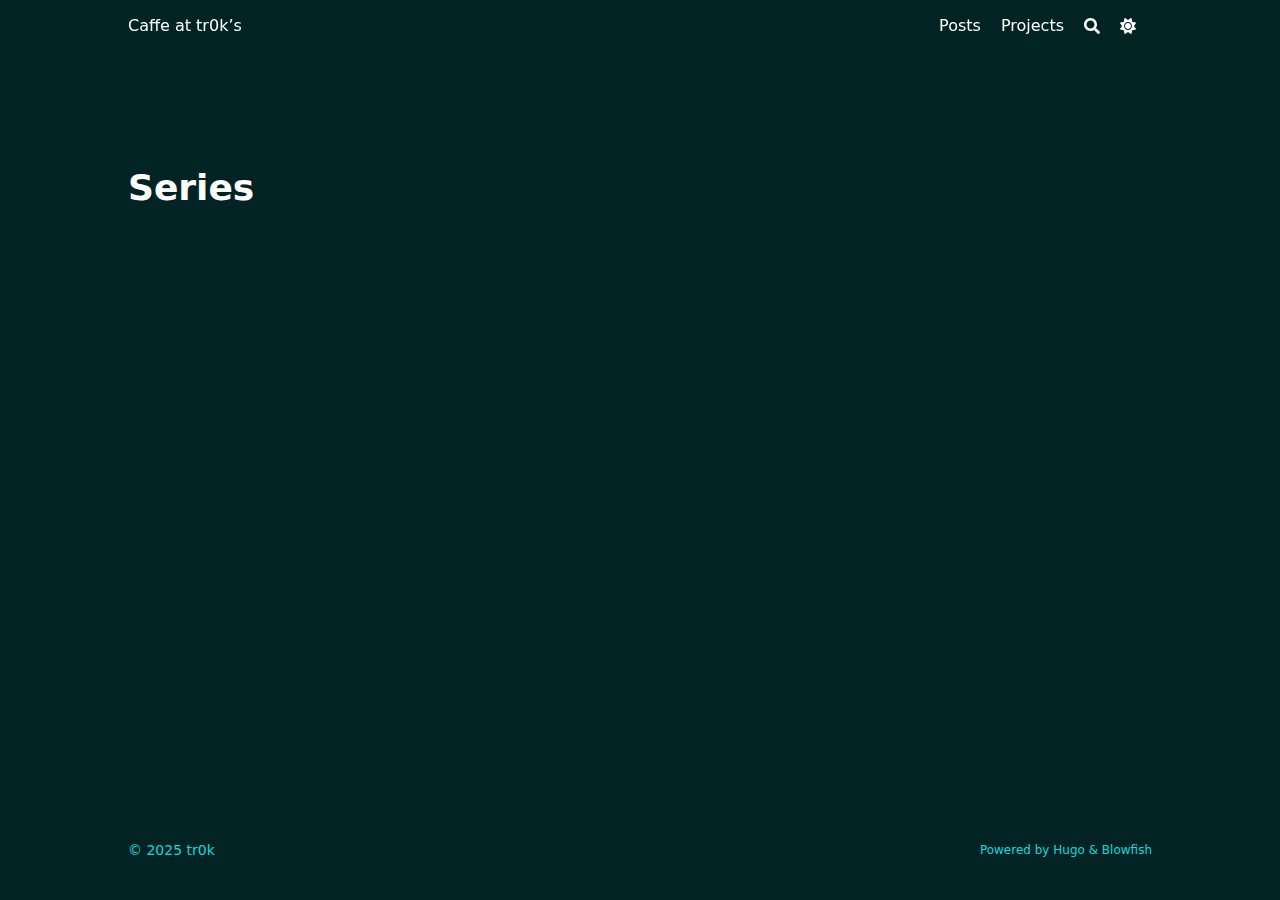
<file: series/index.html>
<!doctype html><html lang=en dir=ltr class=scroll-smooth data-default-appearance=dark data-auto-appearance=true><head><meta charset=utf-8><meta http-equiv=content-language content="en"><meta name=viewport content="width=device-width,initial-scale=1"><meta http-equiv=X-UA-Compatible content="ie=edge"><meta name=theme-color><title>Series &#183; Caffe at tr0k's</title><meta name=title content="Series &#183; Caffe at tr0k's"><link rel=canonical href=https://tr-0k.github.io/series/><link rel=alternate type=application/rss+xml href=/series/index.xml title="Caffe at tr0k's"><meta name=author content="tr0k"><meta property="og:url" content="https://tr-0k.github.io/series/"><meta property="og:site_name" content="Caffe at tr0k's"><meta property="og:title" content="Series"><meta property="og:locale" content="en"><meta property="og:type" content="website"><meta name=twitter:card content="summary"><meta name=twitter:title content="Series"><link type=text/css rel=stylesheet href=/css/main.bundle.min.b8271e978036b9a718e240f5ceb6b65d266637b9b0a5eaa79813881447c788099016500091224791e806fcea55263c771094b858412fe8df77d22b03d9509047.css integrity="sha512-uCcel4A2uacY4kD1zra2XSZmN7mwpeqnmBOIFEfHiAmQFlAAkSJHkegG/OpVJjx3EJS4WEEv6N930isD2VCQRw=="><script type=text/javascript src=/js/appearance.min.6f41174b3a05b680820fe08cadbfa5fb7a7ca347b76a0955cdc68b9d8aca1ce24f0547e138cea33bcc7904d551a90afcb1cc7f2d9fe8557075d501419046c08c.js integrity="sha512-b0EXSzoFtoCCD+CMrb+l+3p8o0e3aglVzcaLnYrKHOJPBUfhOM6jO8x5BNVRqQr8scx/LZ/oVXB11QFBkEbAjA=="></script><script src=/lib/zoom/zoom.min.umd.a527109b68c082a70f3697716dd72a9d5aa8b545cf800cecbbc7399f2ca6f6e0ce3e431f2062b48bbfa47c9ea42822714060bef309be073f49b9c0e30d318d7b.js integrity="sha512-pScQm2jAgqcPNpdxbdcqnVqotUXPgAzsu8c5nyym9uDOPkMfIGK0i7+kfJ6kKCJxQGC+8wm+Bz9JucDjDTGNew=="></script><script defer type=text/javascript id=script-bundle src=/js/main.bundle.min.9df4fc14d50efcc9aa4cfc2b6f348e365f421f5ad491278f8f48c0360cf2f93f08882fda6da162d7ace8e5add57c2df4ac46bd3861306b1d4c452cd31f448d64.js integrity="sha512-nfT8FNUO/MmqTPwrbzSONl9CH1rUkSePj0jANgzy+T8IiC/abaFi16zo5a3VfC30rEa9OGEwax1MRSzTH0SNZA==" data-copy=Copy data-copied=Copied></script><script src=/lib/jquery/jquery.slim.min.b0dca576e87d7eaa5850ae4e61759c065786cdb6489d68fcc82240539eebd5da522bdb4fda085ffd245808c8fe2acb2516408eb774ef26b5f6015fc6737c0ea8.js integrity="sha512-sNylduh9fqpYUK5OYXWcBleGzbZInWj8yCJAU57r1dpSK9tP2ghf/SRYCMj+KsslFkCOt3TvJrX2AV/Gc3wOqA=="></script><link rel=apple-touch-icon sizes=180x180 href=/apple-touch-icon.png><link rel=icon type=image/png sizes=32x32 href=/favicon-32x32.png><link rel=icon type=image/png sizes=16x16 href=/favicon-16x16.png><link rel=manifest href=/site.webmanifest><script type=application/ld+json>[{"@context":"https://schema.org","@type":"Article","articleSection":"Series","name":"Series","headline":"Series","inLanguage":"en","url":"https://tr-0k.github.io/series/","author":{"@type":"Person","name":"tr0k"},"mainEntityOfPage":"true","wordCount":"0"}]</script></head><body class="flex flex-col h-screen m-auto leading-7 max-w-7xl px-6 sm:px-14 md:px-24 lg:px-32 text-lg bg-neutral text-neutral-900 dark:bg-neutral-800 dark:text-neutral scrollbar-thin scrollbar-track-neutral-200 scrollbar-thumb-neutral-400 dark:scrollbar-track-neutral-800 dark:scrollbar-thumb-neutral-600"><div id=the-top class="absolute flex self-center"><a class="px-3 py-1 text-sm -translate-y-8 rounded-b-lg bg-primary-200 focus:translate-y-0 dark:bg-neutral-600" href=#main-content><span class="font-bold text-primary-600 pe-2 dark:text-primary-400">&darr;</span>
Skip to main content</a></div><div class=min-h-[148px]></div><div class="fixed inset-x-0 z-100"><div id=menu-blur class="absolute opacity-0 inset-x-0 top-0 h-full single_hero_background nozoom backdrop-blur-2xl shadow-2xl"></div><div class="relative m-auto leading-7 max-w-7xl px-6 sm:px-14 md:px-24 lg:px-32"><div class="main-menu flex items-center justify-between py-6 md:justify-start gap-x-3 pt-[2px] pr-2 md:pr-4 pb-[3px] pl-0"><div class="flex flex-1 items-center justify-between"><nav class="flex space-x-3"><a href=/ class="text-base font-medium">Caffe at tr0k&rsquo;s</a></nav><nav class="hidden md:flex items-center gap-x-5 md:ml-12 h-12"><a href=/posts/ class="flex items-center hover:text-primary-600 dark:hover:text-primary-400" aria-label=Posts title><p class="text-base font-medium">Posts</p></a><a href class="flex items-center hover:text-primary-600 dark:hover:text-primary-400" aria-label=Projects title><p class="text-base font-medium">Projects</p></a><button id=search-button aria-label=Search class="text-base hover:text-primary-600 dark:hover:text-primary-400" title="Search (/)">
<span class="relative block icon"><svg aria-hidden="true" focusable="false" data-prefix="fas" data-icon="search" class="svg-inline--fa fa-search fa-w-16" role="img" viewBox="0 0 512 512"><path fill="currentColor" d="M505 442.7 405.3 343c-4.5-4.5-10.6-7-17-7H372c27.6-35.3 44-79.7 44-128C416 93.1 322.9.0 208 0S0 93.1.0 208s93.1 208 208 208c48.3.0 92.7-16.4 128-44v16.3c0 6.4 2.5 12.5 7 17l99.7 99.7c9.4 9.4 24.6 9.4 33.9.0l28.3-28.3c9.4-9.4 9.4-24.6.1-34zM208 336c-70.7.0-128-57.2-128-128 0-70.7 57.2-128 128-128 70.7.0 128 57.2 128 128 0 70.7-57.2 128-128 128z"/></svg></span></button><div class="flex items-center"><button id=appearance-switcher aria-label="Dark mode switcher" type=button class="text-base hover:text-primary-600 dark:hover:text-primary-400"><div class="flex items-center justify-center dark:hidden"><span class="relative block icon"><svg viewBox="0 0 512 512"><path fill="currentColor" d="M32 256C32 132.2 132.3 32 255.8 32c11.36.0 29.7 1.668 40.9 3.746 9.616 1.777 11.75 14.63 3.279 19.44C245 86.5 211.2 144.6 211.2 207.8c0 109.7 99.71 193 208.3 172.3 9.561-1.805 16.28 9.324 10.11 16.95C387.9 448.6 324.8 480 255.8 480 132.1 480 32 379.6 32 256z"/></svg></span></div><div class="items-center justify-center hidden dark:flex"><span class="relative block icon"><svg viewBox="0 0 512 512"><path fill="currentColor" d="M256 159.1c-53.02.0-95.1 42.98-95.1 95.1s41.2 96.9 95.1 96.9 95.1-42.98 95.1-95.1S309 159.1 256 159.1zM509.3 347l-63.2-91.9 63.15-91.01c6.332-9.125 1.104-21.74-9.826-23.72l-109-19.7-19.7-109c-1.975-10.93-14.59-16.16-23.72-9.824L256 65.89 164.1 2.736c-9.125-6.332-21.74-1.107-23.72 9.824L121.6 121.6 12.56 141.3C1.633 143.2-3.596 155.9 2.736 164.1L65.89 256 2.74 347.01c-6.332 9.125-1.105 21.74 9.824 23.72l109 19.7 19.7 109c1.975 10.93 14.59 16.16 23.72 9.824L256 446.1l91.01 63.15c9.127 6.334 21.75 1.107 23.72-9.822l19.7-109 109-19.7C510.4 368.8 515.6 356.1 509.3 347zM256 383.1c-70.69.0-127.1-57.31-127.1-127.1.0-70.69 57.31-127.1 127.1-127.1S383.1 186.2 383.1 256c0 70.7-56.4 127.1-127.1 127.1z"/></svg></span></div></button></div></nav><div class="flex md:hidden items-center gap-x-5 md:ml-12 h-12"><span></span>
<button id=search-button-mobile aria-label=Search class="text-base hover:text-primary-600 dark:hover:text-primary-400" title="Search (/)">
<span class="relative block icon"><svg aria-hidden="true" focusable="false" data-prefix="fas" data-icon="search" class="svg-inline--fa fa-search fa-w-16" role="img" viewBox="0 0 512 512"><path fill="currentColor" d="M505 442.7 405.3 343c-4.5-4.5-10.6-7-17-7H372c27.6-35.3 44-79.7 44-128C416 93.1 322.9.0 208 0S0 93.1.0 208s93.1 208 208 208c48.3.0 92.7-16.4 128-44v16.3c0 6.4 2.5 12.5 7 17l99.7 99.7c9.4 9.4 24.6 9.4 33.9.0l28.3-28.3c9.4-9.4 9.4-24.6.1-34zM208 336c-70.7.0-128-57.2-128-128 0-70.7 57.2-128 128-128 70.7.0 128 57.2 128 128 0 70.7-57.2 128-128 128z"/></svg>
</span></button>
<button id=appearance-switcher-mobile aria-label="Dark mode switcher" type=button class="text-base hover:text-primary-600 dark:hover:text-primary-400 me-1"><div class="flex items-center justify-center dark:hidden"><span class="relative block icon"><svg viewBox="0 0 512 512"><path fill="currentColor" d="M32 256C32 132.2 132.3 32 255.8 32c11.36.0 29.7 1.668 40.9 3.746 9.616 1.777 11.75 14.63 3.279 19.44C245 86.5 211.2 144.6 211.2 207.8c0 109.7 99.71 193 208.3 172.3 9.561-1.805 16.28 9.324 10.11 16.95C387.9 448.6 324.8 480 255.8 480 132.1 480 32 379.6 32 256z"/></svg></span></div><div class="items-center justify-center hidden dark:flex"><span class="relative block icon"><svg viewBox="0 0 512 512"><path fill="currentColor" d="M256 159.1c-53.02.0-95.1 42.98-95.1 95.1s41.2 96.9 95.1 96.9 95.1-42.98 95.1-95.1S309 159.1 256 159.1zM509.3 347l-63.2-91.9 63.15-91.01c6.332-9.125 1.104-21.74-9.826-23.72l-109-19.7-19.7-109c-1.975-10.93-14.59-16.16-23.72-9.824L256 65.89 164.1 2.736c-9.125-6.332-21.74-1.107-23.72 9.824L121.6 121.6 12.56 141.3C1.633 143.2-3.596 155.9 2.736 164.1L65.89 256 2.74 347.01c-6.332 9.125-1.105 21.74 9.824 23.72l109 19.7 19.7 109c1.975 10.93 14.59 16.16 23.72 9.824L256 446.1l91.01 63.15c9.127 6.334 21.75 1.107 23.72-9.822l19.7-109 109-19.7C510.4 368.8 515.6 356.1 509.3 347zM256 383.1c-70.69.0-127.1-57.31-127.1-127.1.0-70.69 57.31-127.1 127.1-127.1S383.1 186.2 383.1 256c0 70.7-56.4 127.1-127.1 127.1z"/></svg></span></div></button></div></div><div class="-my-2 md:hidden"><div id=menu-button class=block><div class="cursor-pointer hover:text-primary-600 dark:hover:text-primary-400"><span class="relative block icon"><svg viewBox="0 0 448 512"><path fill="currentColor" d="M0 96C0 78.33 14.33 64 32 64H416c17.7.0 32 14.33 32 32 0 17.7-14.3 32-32 32H32C14.33 128 0 113.7.0 96zM0 256c0-17.7 14.33-32 32-32H416c17.7.0 32 14.3 32 32s-14.3 32-32 32H32c-17.67.0-32-14.3-32-32zM416 448H32c-17.67.0-32-14.3-32-32s14.33-32 32-32H416c17.7.0 32 14.3 32 32s-14.3 32-32 32z"/></svg></span></div><div id=menu-wrapper class="fixed inset-0 z-30 invisible w-screen h-screen m-0 overflow-auto transition-opacity opacity-0 cursor-default bg-neutral-100/50 backdrop-blur-sm dark:bg-neutral-900/50 pt-[5px]"><ul class="flex space-y-2 mt-3 flex-col items-end w-full px-6 py-6 mx-auto overflow-visible list-none text-end max-w-7xl"><li id=menu-close-button><span class="cursor-pointer inline-block align-text-bottom hover:text-primary-600 dark:hover:text-primary-400"><span class="relative block icon"><svg viewBox="0 0 320 512"><path fill="currentColor" d="M310.6 361.4c12.5 12.5 12.5 32.75.0 45.25C304.4 412.9 296.2 416 288 416s-16.38-3.125-22.62-9.375L160 301.3 54.63 406.6C48.38 412.9 40.19 416 32 416S15.63 412.9 9.375 406.6c-12.5-12.5-12.5-32.75.0-45.25l105.4-105.4L9.375 150.6c-12.5-12.5-12.5-32.75.0-45.25s32.75-12.5 45.25.0L160 210.8l105.4-105.4c12.5-12.5 32.75-12.5 45.25.0s12.5 32.75.0 45.25l-105.4 105.4L310.6 361.4z"/></svg></span></span></li><li class=mt-1><a href=/posts/ class="flex items-center hover:text-primary-600 dark:hover:text-primary-400" aria-label=Posts title><p class="text-bg font-bg">Posts</p></a></li><li class=mt-1><a href class="flex items-center hover:text-primary-600 dark:hover:text-primary-400" aria-label=Projects title><p class="text-bg font-bg">Projects</p></a></li></ul></div></div></div></div></div></div><script type=text/javascript src=/js/background-blur.min.00a57c73ea12f2cab2980c3c3d649e89f6d82f190f74bbe2b67f2f5e39ab7d032ece47086400ca05396758aace13299da49aca43ea643d2625e62c506267a169.js integrity="sha512-AKV8c+oS8sqymAw8PWSeifbYLxkPdLvitn8vXjmrfQMuzkcIZADKBTlnWKrOEymdpJrKQ+pkPSYl5ixQYmehaQ==" data-blur-id=menu-blur></script><div class="relative flex flex-col grow"><main id=main-content class=grow><header class=mt-5><h1 class="mt-5 text-4xl font-extrabold text-neutral-900 dark:text-neutral">Series</h1><div class="mt-1 mb-2 text-base text-neutral-500 dark:text-neutral-400 print:hidden"><div class="flex flex-row flex-wrap items-center"></div></div></header><section class="flex flex-wrap max-w-prose -mx-2 overflow-hidden"></section><div id=scroll-to-top class="fixed bottom-6 end-6 z-50 transform translate-y-4 opacity-0 duration-200"><a href=#the-top class="pointer-events-auto flex h-12 w-12 items-center justify-center rounded-full bg-neutral/50 text-xl text-neutral-700 hover:text-primary-600 dark:bg-neutral-800/50 dark:text-neutral dark:hover:text-primary-400" aria-label="Scroll to top" title="Scroll to top">&uarr;</a></div></main><footer id=site-footer class="py-10 print:hidden"><div class="flex items-center justify-between"><p class="text-sm text-neutral-500 dark:text-neutral-400">&copy;
2025
tr0k</p><p class="text-xs text-neutral-500 dark:text-neutral-400">Powered by <a class="hover:underline hover:decoration-primary-400 hover:text-primary-500" href=https://gohugo.io/ target=_blank rel="noopener noreferrer">Hugo</a> & <a class="hover:underline hover:decoration-primary-400 hover:text-primary-500" href=https://blowfish.page/ target=_blank rel="noopener noreferrer">Blowfish</a></p></div><script>mediumZoom(document.querySelectorAll("img:not(.nozoom)"),{margin:24,background:"rgba(0,0,0,0.5)",scrollOffset:0})</script><script type=text/javascript src=/js/process.min.ee03488f19c93c2efb199e2e3014ea5f3cb2ce7d45154adb3399a158cac27ca52831db249ede5bb602700ef87eb02434139de0858af1818ab0fb4182472204a4.js integrity="sha512-7gNIjxnJPC77GZ4uMBTqXzyyzn1FFUrbM5mhWMrCfKUoMdsknt5btgJwDvh+sCQ0E53ghYrxgYqw+0GCRyIEpA=="></script></footer><div id=search-wrapper class="invisible fixed inset-0 flex h-screen w-screen cursor-default flex-col bg-neutral-500/50 p-4 backdrop-blur-sm dark:bg-neutral-900/50 sm:p-6 md:p-[10vh] lg:p-[12vh] z-500" data-url=https://tr-0k.github.io/><div id=search-modal class="flex flex-col w-full max-w-3xl min-h-0 mx-auto border rounded-md shadow-lg top-20 border-neutral-200 bg-neutral dark:border-neutral-700 dark:bg-neutral-800"><header class="relative z-10 flex items-center justify-between flex-none px-2"><form class="flex items-center flex-auto min-w-0"><div class="flex items-center justify-center w-8 h-8 text-neutral-400"><span class="relative block icon"><svg aria-hidden="true" focusable="false" data-prefix="fas" data-icon="search" class="svg-inline--fa fa-search fa-w-16" role="img" viewBox="0 0 512 512"><path fill="currentColor" d="M505 442.7 405.3 343c-4.5-4.5-10.6-7-17-7H372c27.6-35.3 44-79.7 44-128C416 93.1 322.9.0 208 0S0 93.1.0 208s93.1 208 208 208c48.3.0 92.7-16.4 128-44v16.3c0 6.4 2.5 12.5 7 17l99.7 99.7c9.4 9.4 24.6 9.4 33.9.0l28.3-28.3c9.4-9.4 9.4-24.6.1-34zM208 336c-70.7.0-128-57.2-128-128 0-70.7 57.2-128 128-128 70.7.0 128 57.2 128 128 0 70.7-57.2 128-128 128z"/></svg></span></div><input type=search id=search-query class="flex flex-auto h-12 mx-1 bg-transparent appearance-none focus:outline-dotted focus:outline-2 focus:outline-transparent" placeholder=Search tabindex=0></form><button id=close-search-button class="flex items-center justify-center w-8 h-8 text-neutral-700 hover:text-primary-600 dark:text-neutral dark:hover:text-primary-400" title="Close (Esc)">
<span class="relative block icon"><svg viewBox="0 0 320 512"><path fill="currentColor" d="M310.6 361.4c12.5 12.5 12.5 32.75.0 45.25C304.4 412.9 296.2 416 288 416s-16.38-3.125-22.62-9.375L160 301.3 54.63 406.6C48.38 412.9 40.19 416 32 416S15.63 412.9 9.375 406.6c-12.5-12.5-12.5-32.75.0-45.25l105.4-105.4L9.375 150.6c-12.5-12.5-12.5-32.75.0-45.25s32.75-12.5 45.25.0L160 210.8l105.4-105.4c12.5-12.5 32.75-12.5 45.25.0s12.5 32.75.0 45.25l-105.4 105.4L310.6 361.4z"/></svg></span></button></header><section class="flex-auto px-2 overflow-auto"><ul id=search-results></ul></section></div></div></div></body></html>
</file>
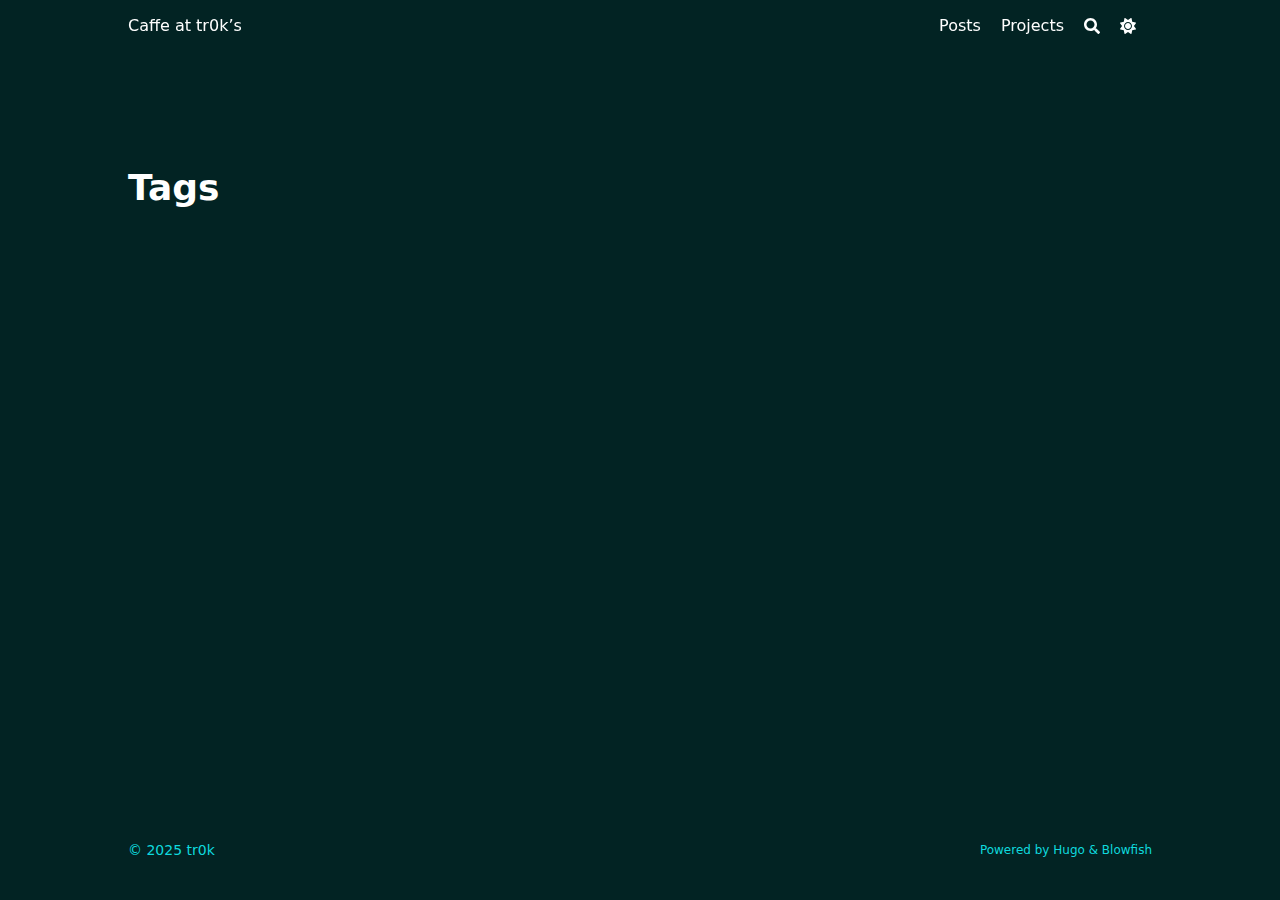
<file: tags/index.html>
<!doctype html><html lang=en dir=ltr class=scroll-smooth data-default-appearance=dark data-auto-appearance=true><head><meta charset=utf-8><meta http-equiv=content-language content="en"><meta name=viewport content="width=device-width,initial-scale=1"><meta http-equiv=X-UA-Compatible content="ie=edge"><meta name=theme-color><title>Tags &#183; Caffe at tr0k's</title><meta name=title content="Tags &#183; Caffe at tr0k's"><link rel=canonical href=https://tr-0k.github.io/tags/><link rel=alternate type=application/rss+xml href=/tags/index.xml title="Caffe at tr0k's"><meta name=author content="tr0k"><meta property="og:url" content="https://tr-0k.github.io/tags/"><meta property="og:site_name" content="Caffe at tr0k's"><meta property="og:title" content="Tags"><meta property="og:locale" content="en"><meta property="og:type" content="website"><meta name=twitter:card content="summary"><meta name=twitter:title content="Tags"><link type=text/css rel=stylesheet href=/css/main.bundle.min.b8271e978036b9a718e240f5ceb6b65d266637b9b0a5eaa79813881447c788099016500091224791e806fcea55263c771094b858412fe8df77d22b03d9509047.css integrity="sha512-uCcel4A2uacY4kD1zra2XSZmN7mwpeqnmBOIFEfHiAmQFlAAkSJHkegG/OpVJjx3EJS4WEEv6N930isD2VCQRw=="><script type=text/javascript src=/js/appearance.min.6f41174b3a05b680820fe08cadbfa5fb7a7ca347b76a0955cdc68b9d8aca1ce24f0547e138cea33bcc7904d551a90afcb1cc7f2d9fe8557075d501419046c08c.js integrity="sha512-b0EXSzoFtoCCD+CMrb+l+3p8o0e3aglVzcaLnYrKHOJPBUfhOM6jO8x5BNVRqQr8scx/LZ/oVXB11QFBkEbAjA=="></script><script src=/lib/zoom/zoom.min.umd.a527109b68c082a70f3697716dd72a9d5aa8b545cf800cecbbc7399f2ca6f6e0ce3e431f2062b48bbfa47c9ea42822714060bef309be073f49b9c0e30d318d7b.js integrity="sha512-pScQm2jAgqcPNpdxbdcqnVqotUXPgAzsu8c5nyym9uDOPkMfIGK0i7+kfJ6kKCJxQGC+8wm+Bz9JucDjDTGNew=="></script><script defer type=text/javascript id=script-bundle src=/js/main.bundle.min.9df4fc14d50efcc9aa4cfc2b6f348e365f421f5ad491278f8f48c0360cf2f93f08882fda6da162d7ace8e5add57c2df4ac46bd3861306b1d4c452cd31f448d64.js integrity="sha512-nfT8FNUO/MmqTPwrbzSONl9CH1rUkSePj0jANgzy+T8IiC/abaFi16zo5a3VfC30rEa9OGEwax1MRSzTH0SNZA==" data-copy=Copy data-copied=Copied></script><script src=/lib/jquery/jquery.slim.min.b0dca576e87d7eaa5850ae4e61759c065786cdb6489d68fcc82240539eebd5da522bdb4fda085ffd245808c8fe2acb2516408eb774ef26b5f6015fc6737c0ea8.js integrity="sha512-sNylduh9fqpYUK5OYXWcBleGzbZInWj8yCJAU57r1dpSK9tP2ghf/SRYCMj+KsslFkCOt3TvJrX2AV/Gc3wOqA=="></script><link rel=apple-touch-icon sizes=180x180 href=/apple-touch-icon.png><link rel=icon type=image/png sizes=32x32 href=/favicon-32x32.png><link rel=icon type=image/png sizes=16x16 href=/favicon-16x16.png><link rel=manifest href=/site.webmanifest><script type=application/ld+json>[{"@context":"https://schema.org","@type":"Article","articleSection":"Tags","name":"Tags","headline":"Tags","inLanguage":"en","url":"https://tr-0k.github.io/tags/","author":{"@type":"Person","name":"tr0k"},"mainEntityOfPage":"true","wordCount":"0"}]</script></head><body class="flex flex-col h-screen m-auto leading-7 max-w-7xl px-6 sm:px-14 md:px-24 lg:px-32 text-lg bg-neutral text-neutral-900 dark:bg-neutral-800 dark:text-neutral scrollbar-thin scrollbar-track-neutral-200 scrollbar-thumb-neutral-400 dark:scrollbar-track-neutral-800 dark:scrollbar-thumb-neutral-600"><div id=the-top class="absolute flex self-center"><a class="px-3 py-1 text-sm -translate-y-8 rounded-b-lg bg-primary-200 focus:translate-y-0 dark:bg-neutral-600" href=#main-content><span class="font-bold text-primary-600 pe-2 dark:text-primary-400">&darr;</span>
Skip to main content</a></div><div class=min-h-[148px]></div><div class="fixed inset-x-0 z-100"><div id=menu-blur class="absolute opacity-0 inset-x-0 top-0 h-full single_hero_background nozoom backdrop-blur-2xl shadow-2xl"></div><div class="relative m-auto leading-7 max-w-7xl px-6 sm:px-14 md:px-24 lg:px-32"><div class="main-menu flex items-center justify-between py-6 md:justify-start gap-x-3 pt-[2px] pr-2 md:pr-4 pb-[3px] pl-0"><div class="flex flex-1 items-center justify-between"><nav class="flex space-x-3"><a href=/ class="text-base font-medium">Caffe at tr0k&rsquo;s</a></nav><nav class="hidden md:flex items-center gap-x-5 md:ml-12 h-12"><a href=/posts/ class="flex items-center hover:text-primary-600 dark:hover:text-primary-400" aria-label=Posts title><p class="text-base font-medium">Posts</p></a><a href class="flex items-center hover:text-primary-600 dark:hover:text-primary-400" aria-label=Projects title><p class="text-base font-medium">Projects</p></a><button id=search-button aria-label=Search class="text-base hover:text-primary-600 dark:hover:text-primary-400" title="Search (/)">
<span class="relative block icon"><svg aria-hidden="true" focusable="false" data-prefix="fas" data-icon="search" class="svg-inline--fa fa-search fa-w-16" role="img" viewBox="0 0 512 512"><path fill="currentColor" d="M505 442.7 405.3 343c-4.5-4.5-10.6-7-17-7H372c27.6-35.3 44-79.7 44-128C416 93.1 322.9.0 208 0S0 93.1.0 208s93.1 208 208 208c48.3.0 92.7-16.4 128-44v16.3c0 6.4 2.5 12.5 7 17l99.7 99.7c9.4 9.4 24.6 9.4 33.9.0l28.3-28.3c9.4-9.4 9.4-24.6.1-34zM208 336c-70.7.0-128-57.2-128-128 0-70.7 57.2-128 128-128 70.7.0 128 57.2 128 128 0 70.7-57.2 128-128 128z"/></svg></span></button><div class="flex items-center"><button id=appearance-switcher aria-label="Dark mode switcher" type=button class="text-base hover:text-primary-600 dark:hover:text-primary-400"><div class="flex items-center justify-center dark:hidden"><span class="relative block icon"><svg viewBox="0 0 512 512"><path fill="currentColor" d="M32 256C32 132.2 132.3 32 255.8 32c11.36.0 29.7 1.668 40.9 3.746 9.616 1.777 11.75 14.63 3.279 19.44C245 86.5 211.2 144.6 211.2 207.8c0 109.7 99.71 193 208.3 172.3 9.561-1.805 16.28 9.324 10.11 16.95C387.9 448.6 324.8 480 255.8 480 132.1 480 32 379.6 32 256z"/></svg></span></div><div class="items-center justify-center hidden dark:flex"><span class="relative block icon"><svg viewBox="0 0 512 512"><path fill="currentColor" d="M256 159.1c-53.02.0-95.1 42.98-95.1 95.1s41.2 96.9 95.1 96.9 95.1-42.98 95.1-95.1S309 159.1 256 159.1zM509.3 347l-63.2-91.9 63.15-91.01c6.332-9.125 1.104-21.74-9.826-23.72l-109-19.7-19.7-109c-1.975-10.93-14.59-16.16-23.72-9.824L256 65.89 164.1 2.736c-9.125-6.332-21.74-1.107-23.72 9.824L121.6 121.6 12.56 141.3C1.633 143.2-3.596 155.9 2.736 164.1L65.89 256 2.74 347.01c-6.332 9.125-1.105 21.74 9.824 23.72l109 19.7 19.7 109c1.975 10.93 14.59 16.16 23.72 9.824L256 446.1l91.01 63.15c9.127 6.334 21.75 1.107 23.72-9.822l19.7-109 109-19.7C510.4 368.8 515.6 356.1 509.3 347zM256 383.1c-70.69.0-127.1-57.31-127.1-127.1.0-70.69 57.31-127.1 127.1-127.1S383.1 186.2 383.1 256c0 70.7-56.4 127.1-127.1 127.1z"/></svg></span></div></button></div></nav><div class="flex md:hidden items-center gap-x-5 md:ml-12 h-12"><span></span>
<button id=search-button-mobile aria-label=Search class="text-base hover:text-primary-600 dark:hover:text-primary-400" title="Search (/)">
<span class="relative block icon"><svg aria-hidden="true" focusable="false" data-prefix="fas" data-icon="search" class="svg-inline--fa fa-search fa-w-16" role="img" viewBox="0 0 512 512"><path fill="currentColor" d="M505 442.7 405.3 343c-4.5-4.5-10.6-7-17-7H372c27.6-35.3 44-79.7 44-128C416 93.1 322.9.0 208 0S0 93.1.0 208s93.1 208 208 208c48.3.0 92.7-16.4 128-44v16.3c0 6.4 2.5 12.5 7 17l99.7 99.7c9.4 9.4 24.6 9.4 33.9.0l28.3-28.3c9.4-9.4 9.4-24.6.1-34zM208 336c-70.7.0-128-57.2-128-128 0-70.7 57.2-128 128-128 70.7.0 128 57.2 128 128 0 70.7-57.2 128-128 128z"/></svg>
</span></button>
<button id=appearance-switcher-mobile aria-label="Dark mode switcher" type=button class="text-base hover:text-primary-600 dark:hover:text-primary-400 me-1"><div class="flex items-center justify-center dark:hidden"><span class="relative block icon"><svg viewBox="0 0 512 512"><path fill="currentColor" d="M32 256C32 132.2 132.3 32 255.8 32c11.36.0 29.7 1.668 40.9 3.746 9.616 1.777 11.75 14.63 3.279 19.44C245 86.5 211.2 144.6 211.2 207.8c0 109.7 99.71 193 208.3 172.3 9.561-1.805 16.28 9.324 10.11 16.95C387.9 448.6 324.8 480 255.8 480 132.1 480 32 379.6 32 256z"/></svg></span></div><div class="items-center justify-center hidden dark:flex"><span class="relative block icon"><svg viewBox="0 0 512 512"><path fill="currentColor" d="M256 159.1c-53.02.0-95.1 42.98-95.1 95.1s41.2 96.9 95.1 96.9 95.1-42.98 95.1-95.1S309 159.1 256 159.1zM509.3 347l-63.2-91.9 63.15-91.01c6.332-9.125 1.104-21.74-9.826-23.72l-109-19.7-19.7-109c-1.975-10.93-14.59-16.16-23.72-9.824L256 65.89 164.1 2.736c-9.125-6.332-21.74-1.107-23.72 9.824L121.6 121.6 12.56 141.3C1.633 143.2-3.596 155.9 2.736 164.1L65.89 256 2.74 347.01c-6.332 9.125-1.105 21.74 9.824 23.72l109 19.7 19.7 109c1.975 10.93 14.59 16.16 23.72 9.824L256 446.1l91.01 63.15c9.127 6.334 21.75 1.107 23.72-9.822l19.7-109 109-19.7C510.4 368.8 515.6 356.1 509.3 347zM256 383.1c-70.69.0-127.1-57.31-127.1-127.1.0-70.69 57.31-127.1 127.1-127.1S383.1 186.2 383.1 256c0 70.7-56.4 127.1-127.1 127.1z"/></svg></span></div></button></div></div><div class="-my-2 md:hidden"><div id=menu-button class=block><div class="cursor-pointer hover:text-primary-600 dark:hover:text-primary-400"><span class="relative block icon"><svg viewBox="0 0 448 512"><path fill="currentColor" d="M0 96C0 78.33 14.33 64 32 64H416c17.7.0 32 14.33 32 32 0 17.7-14.3 32-32 32H32C14.33 128 0 113.7.0 96zM0 256c0-17.7 14.33-32 32-32H416c17.7.0 32 14.3 32 32s-14.3 32-32 32H32c-17.67.0-32-14.3-32-32zM416 448H32c-17.67.0-32-14.3-32-32s14.33-32 32-32H416c17.7.0 32 14.3 32 32s-14.3 32-32 32z"/></svg></span></div><div id=menu-wrapper class="fixed inset-0 z-30 invisible w-screen h-screen m-0 overflow-auto transition-opacity opacity-0 cursor-default bg-neutral-100/50 backdrop-blur-sm dark:bg-neutral-900/50 pt-[5px]"><ul class="flex space-y-2 mt-3 flex-col items-end w-full px-6 py-6 mx-auto overflow-visible list-none text-end max-w-7xl"><li id=menu-close-button><span class="cursor-pointer inline-block align-text-bottom hover:text-primary-600 dark:hover:text-primary-400"><span class="relative block icon"><svg viewBox="0 0 320 512"><path fill="currentColor" d="M310.6 361.4c12.5 12.5 12.5 32.75.0 45.25C304.4 412.9 296.2 416 288 416s-16.38-3.125-22.62-9.375L160 301.3 54.63 406.6C48.38 412.9 40.19 416 32 416S15.63 412.9 9.375 406.6c-12.5-12.5-12.5-32.75.0-45.25l105.4-105.4L9.375 150.6c-12.5-12.5-12.5-32.75.0-45.25s32.75-12.5 45.25.0L160 210.8l105.4-105.4c12.5-12.5 32.75-12.5 45.25.0s12.5 32.75.0 45.25l-105.4 105.4L310.6 361.4z"/></svg></span></span></li><li class=mt-1><a href=/posts/ class="flex items-center hover:text-primary-600 dark:hover:text-primary-400" aria-label=Posts title><p class="text-bg font-bg">Posts</p></a></li><li class=mt-1><a href class="flex items-center hover:text-primary-600 dark:hover:text-primary-400" aria-label=Projects title><p class="text-bg font-bg">Projects</p></a></li></ul></div></div></div></div></div></div><script type=text/javascript src=/js/background-blur.min.00a57c73ea12f2cab2980c3c3d649e89f6d82f190f74bbe2b67f2f5e39ab7d032ece47086400ca05396758aace13299da49aca43ea643d2625e62c506267a169.js integrity="sha512-AKV8c+oS8sqymAw8PWSeifbYLxkPdLvitn8vXjmrfQMuzkcIZADKBTlnWKrOEymdpJrKQ+pkPSYl5ixQYmehaQ==" data-blur-id=menu-blur></script><div class="relative flex flex-col grow"><main id=main-content class=grow><header class=mt-5><h1 class="mt-5 text-4xl font-extrabold text-neutral-900 dark:text-neutral">Tags</h1><div class="mt-1 mb-2 text-base text-neutral-500 dark:text-neutral-400 print:hidden"><div class="flex flex-row flex-wrap items-center"></div></div></header><section class="flex flex-wrap max-w-prose -mx-2 overflow-hidden"></section><div id=scroll-to-top class="fixed bottom-6 end-6 z-50 transform translate-y-4 opacity-0 duration-200"><a href=#the-top class="pointer-events-auto flex h-12 w-12 items-center justify-center rounded-full bg-neutral/50 text-xl text-neutral-700 hover:text-primary-600 dark:bg-neutral-800/50 dark:text-neutral dark:hover:text-primary-400" aria-label="Scroll to top" title="Scroll to top">&uarr;</a></div></main><footer id=site-footer class="py-10 print:hidden"><div class="flex items-center justify-between"><p class="text-sm text-neutral-500 dark:text-neutral-400">&copy;
2025
tr0k</p><p class="text-xs text-neutral-500 dark:text-neutral-400">Powered by <a class="hover:underline hover:decoration-primary-400 hover:text-primary-500" href=https://gohugo.io/ target=_blank rel="noopener noreferrer">Hugo</a> & <a class="hover:underline hover:decoration-primary-400 hover:text-primary-500" href=https://blowfish.page/ target=_blank rel="noopener noreferrer">Blowfish</a></p></div><script>mediumZoom(document.querySelectorAll("img:not(.nozoom)"),{margin:24,background:"rgba(0,0,0,0.5)",scrollOffset:0})</script><script type=text/javascript src=/js/process.min.ee03488f19c93c2efb199e2e3014ea5f3cb2ce7d45154adb3399a158cac27ca52831db249ede5bb602700ef87eb02434139de0858af1818ab0fb4182472204a4.js integrity="sha512-7gNIjxnJPC77GZ4uMBTqXzyyzn1FFUrbM5mhWMrCfKUoMdsknt5btgJwDvh+sCQ0E53ghYrxgYqw+0GCRyIEpA=="></script></footer><div id=search-wrapper class="invisible fixed inset-0 flex h-screen w-screen cursor-default flex-col bg-neutral-500/50 p-4 backdrop-blur-sm dark:bg-neutral-900/50 sm:p-6 md:p-[10vh] lg:p-[12vh] z-500" data-url=https://tr-0k.github.io/><div id=search-modal class="flex flex-col w-full max-w-3xl min-h-0 mx-auto border rounded-md shadow-lg top-20 border-neutral-200 bg-neutral dark:border-neutral-700 dark:bg-neutral-800"><header class="relative z-10 flex items-center justify-between flex-none px-2"><form class="flex items-center flex-auto min-w-0"><div class="flex items-center justify-center w-8 h-8 text-neutral-400"><span class="relative block icon"><svg aria-hidden="true" focusable="false" data-prefix="fas" data-icon="search" class="svg-inline--fa fa-search fa-w-16" role="img" viewBox="0 0 512 512"><path fill="currentColor" d="M505 442.7 405.3 343c-4.5-4.5-10.6-7-17-7H372c27.6-35.3 44-79.7 44-128C416 93.1 322.9.0 208 0S0 93.1.0 208s93.1 208 208 208c48.3.0 92.7-16.4 128-44v16.3c0 6.4 2.5 12.5 7 17l99.7 99.7c9.4 9.4 24.6 9.4 33.9.0l28.3-28.3c9.4-9.4 9.4-24.6.1-34zM208 336c-70.7.0-128-57.2-128-128 0-70.7 57.2-128 128-128 70.7.0 128 57.2 128 128 0 70.7-57.2 128-128 128z"/></svg></span></div><input type=search id=search-query class="flex flex-auto h-12 mx-1 bg-transparent appearance-none focus:outline-dotted focus:outline-2 focus:outline-transparent" placeholder=Search tabindex=0></form><button id=close-search-button class="flex items-center justify-center w-8 h-8 text-neutral-700 hover:text-primary-600 dark:text-neutral dark:hover:text-primary-400" title="Close (Esc)">
<span class="relative block icon"><svg viewBox="0 0 320 512"><path fill="currentColor" d="M310.6 361.4c12.5 12.5 12.5 32.75.0 45.25C304.4 412.9 296.2 416 288 416s-16.38-3.125-22.62-9.375L160 301.3 54.63 406.6C48.38 412.9 40.19 416 32 416S15.63 412.9 9.375 406.6c-12.5-12.5-12.5-32.75.0-45.25l105.4-105.4L9.375 150.6c-12.5-12.5-12.5-32.75.0-45.25s32.75-12.5 45.25.0L160 210.8l105.4-105.4c12.5-12.5 32.75-12.5 45.25.0s12.5 32.75.0 45.25l-105.4 105.4L310.6 361.4z"/></svg></span></button></header><section class="flex-auto px-2 overflow-auto"><ul id=search-results></ul></section></div></div></div></body></html>
</file>
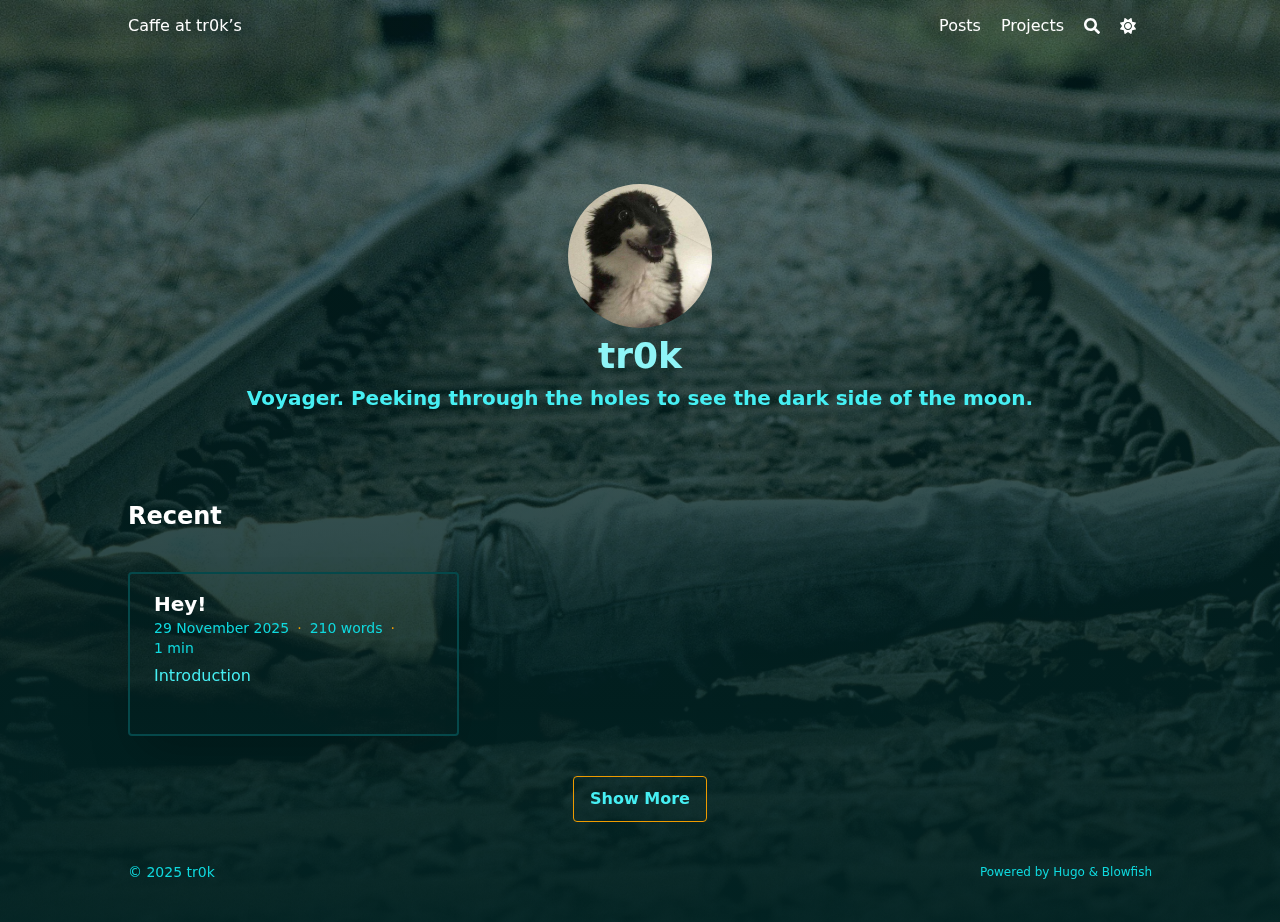
<file: page/1/index.html>
<!doctype html><html lang=en><head><title>https://tr-0k.github.io/</title><link rel=canonical href=https://tr-0k.github.io/><meta charset=utf-8><meta http-equiv=refresh content="0; url=https://tr-0k.github.io/"></head></html>
</file>
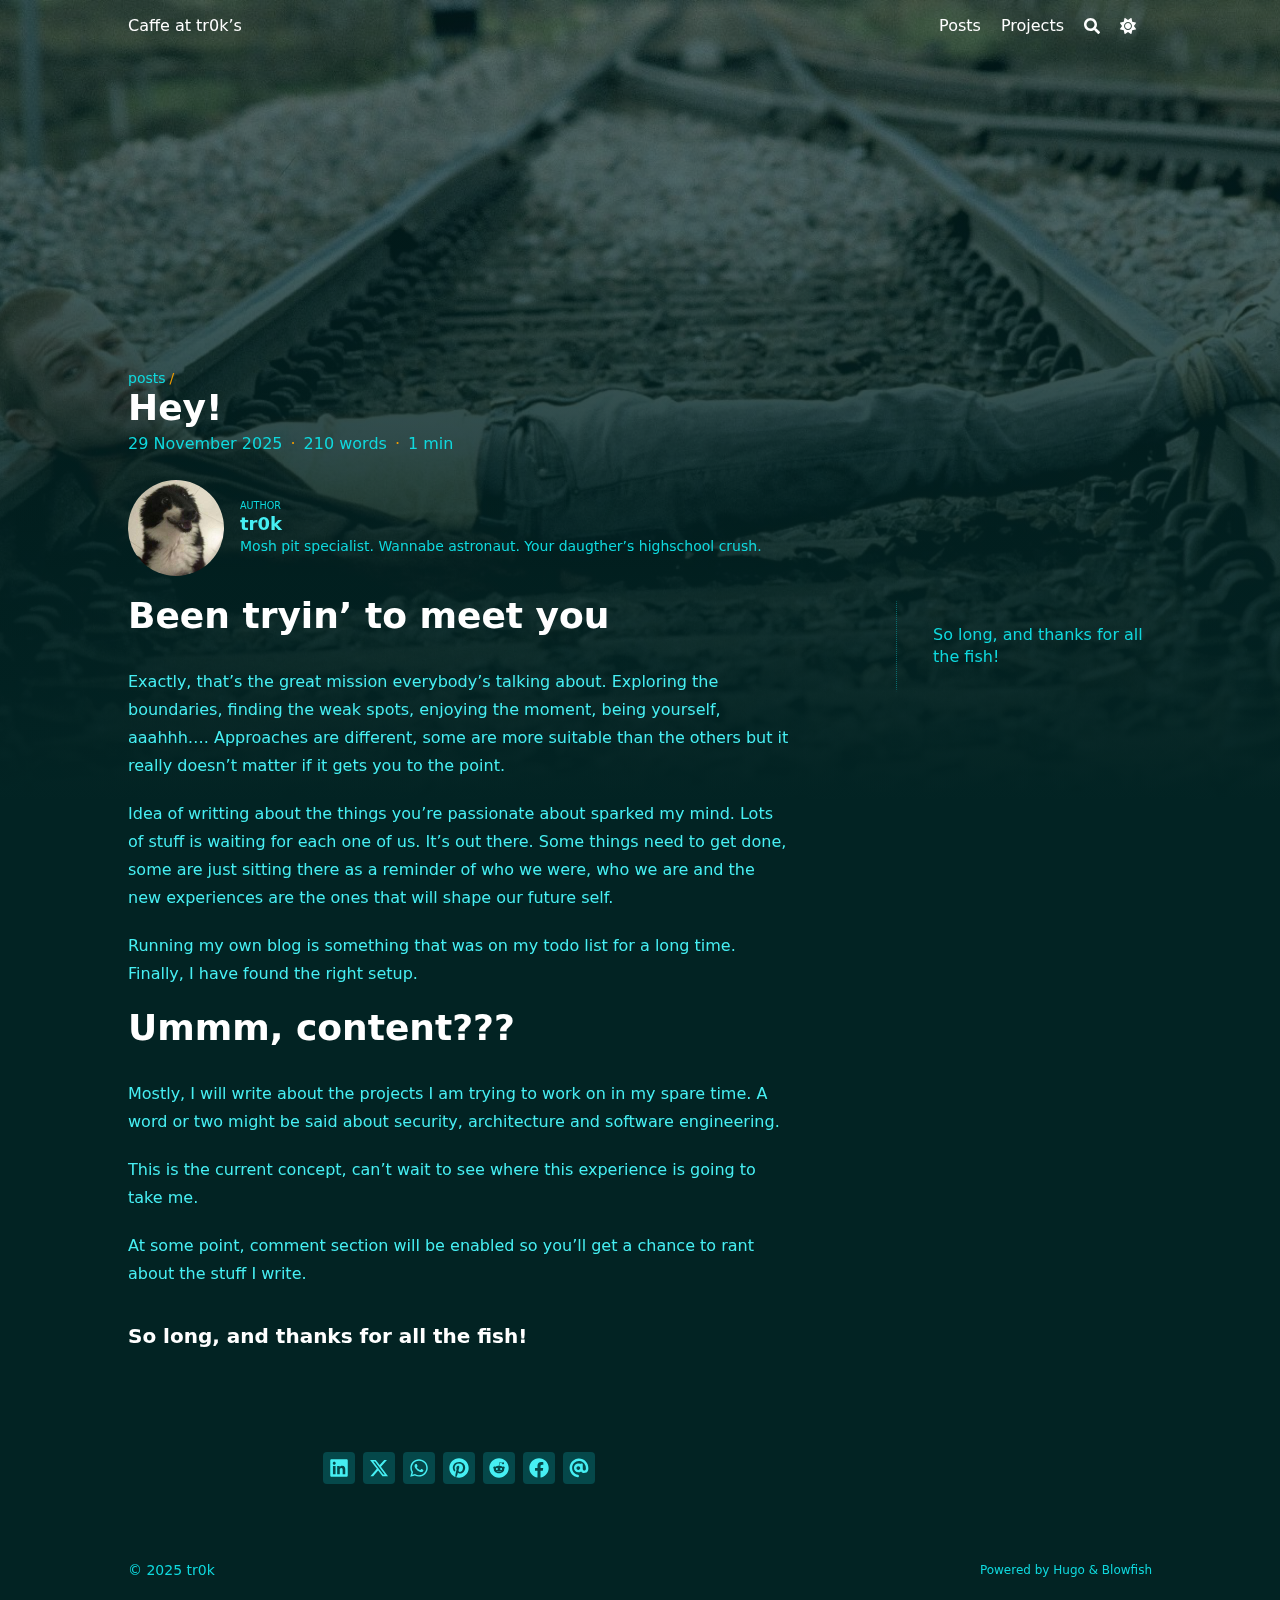
<file: posts/intro/index.html>
<!doctype html><html lang=en dir=ltr class=scroll-smooth data-default-appearance=dark data-auto-appearance=true><head><meta charset=utf-8><meta http-equiv=content-language content="en"><meta name=viewport content="width=device-width,initial-scale=1"><meta http-equiv=X-UA-Compatible content="ie=edge"><meta name=theme-color><title>Hey! &#183; Caffe at tr0k's</title><meta name=title content="Hey! &#183; Caffe at tr0k's"><meta name=description content="Introduction"><link rel=canonical href=https://tr-0k.github.io/posts/intro/><meta name=author content="tr0k"><meta property="og:url" content="https://tr-0k.github.io/posts/intro/"><meta property="og:site_name" content="Caffe at tr0k's"><meta property="og:title" content="Hey!"><meta property="og:description" content="Introduction"><meta property="og:locale" content="en"><meta property="og:type" content="article"><meta property="article:section" content="posts"><meta property="article:published_time" content="2025-11-29T00:00:00+00:00"><meta property="article:modified_time" content="2025-11-29T00:00:00+00:00"><meta name=twitter:card content="summary"><meta name=twitter:title content="Hey!"><meta name=twitter:description content="Introduction"><link type=text/css rel=stylesheet href=/css/main.bundle.min.b8271e978036b9a718e240f5ceb6b65d266637b9b0a5eaa79813881447c788099016500091224791e806fcea55263c771094b858412fe8df77d22b03d9509047.css integrity="sha512-uCcel4A2uacY4kD1zra2XSZmN7mwpeqnmBOIFEfHiAmQFlAAkSJHkegG/OpVJjx3EJS4WEEv6N930isD2VCQRw=="><script type=text/javascript src=/js/appearance.min.6f41174b3a05b680820fe08cadbfa5fb7a7ca347b76a0955cdc68b9d8aca1ce24f0547e138cea33bcc7904d551a90afcb1cc7f2d9fe8557075d501419046c08c.js integrity="sha512-b0EXSzoFtoCCD+CMrb+l+3p8o0e3aglVzcaLnYrKHOJPBUfhOM6jO8x5BNVRqQr8scx/LZ/oVXB11QFBkEbAjA=="></script><script src=/lib/zoom/zoom.min.umd.a527109b68c082a70f3697716dd72a9d5aa8b545cf800cecbbc7399f2ca6f6e0ce3e431f2062b48bbfa47c9ea42822714060bef309be073f49b9c0e30d318d7b.js integrity="sha512-pScQm2jAgqcPNpdxbdcqnVqotUXPgAzsu8c5nyym9uDOPkMfIGK0i7+kfJ6kKCJxQGC+8wm+Bz9JucDjDTGNew=="></script><script defer type=text/javascript id=script-bundle src=/js/main.bundle.min.9df4fc14d50efcc9aa4cfc2b6f348e365f421f5ad491278f8f48c0360cf2f93f08882fda6da162d7ace8e5add57c2df4ac46bd3861306b1d4c452cd31f448d64.js integrity="sha512-nfT8FNUO/MmqTPwrbzSONl9CH1rUkSePj0jANgzy+T8IiC/abaFi16zo5a3VfC30rEa9OGEwax1MRSzTH0SNZA==" data-copy=Copy data-copied=Copied></script><script src=/lib/jquery/jquery.slim.min.b0dca576e87d7eaa5850ae4e61759c065786cdb6489d68fcc82240539eebd5da522bdb4fda085ffd245808c8fe2acb2516408eb774ef26b5f6015fc6737c0ea8.js integrity="sha512-sNylduh9fqpYUK5OYXWcBleGzbZInWj8yCJAU57r1dpSK9tP2ghf/SRYCMj+KsslFkCOt3TvJrX2AV/Gc3wOqA=="></script><link rel=apple-touch-icon sizes=180x180 href=/apple-touch-icon.png><link rel=icon type=image/png sizes=32x32 href=/favicon-32x32.png><link rel=icon type=image/png sizes=16x16 href=/favicon-16x16.png><link rel=manifest href=/site.webmanifest><script type=application/ld+json>[{"@context":"https://schema.org","@type":"Article","articleSection":"","name":"Hey!","headline":"Hey!","abstract":"Introduction","inLanguage":"en","url":"https://tr-0k.github.io/posts/intro/","author":{"@type":"Person","name":"tr0k"},"copyrightYear":"2025","dateCreated":"2025-11-29T00:00:00\u002b00:00","datePublished":"2025-11-29T00:00:00\u002b00:00","dateModified":"2025-11-29T00:00:00\u002b00:00","mainEntityOfPage":"true","wordCount":"210"}]</script></head><body class="flex flex-col h-screen m-auto leading-7 max-w-7xl px-6 sm:px-14 md:px-24 lg:px-32 text-lg bg-neutral text-neutral-900 dark:bg-neutral-800 dark:text-neutral scrollbar-thin scrollbar-track-neutral-200 scrollbar-thumb-neutral-400 dark:scrollbar-track-neutral-800 dark:scrollbar-thumb-neutral-600"><div id=the-top class="absolute flex self-center"><a class="px-3 py-1 text-sm -translate-y-8 rounded-b-lg bg-primary-200 focus:translate-y-0 dark:bg-neutral-600" href=#main-content><span class="font-bold text-primary-600 pe-2 dark:text-primary-400">&darr;</span>
Skip to main content</a></div><div class=min-h-[148px]></div><div class="fixed inset-x-0 z-100"><div id=menu-blur class="absolute opacity-0 inset-x-0 top-0 h-full single_hero_background nozoom backdrop-blur-2xl shadow-2xl"></div><div class="relative m-auto leading-7 max-w-7xl px-6 sm:px-14 md:px-24 lg:px-32"><div class="main-menu flex items-center justify-between py-6 md:justify-start gap-x-3 pt-[2px] pr-2 md:pr-4 pb-[3px] pl-0"><div class="flex flex-1 items-center justify-between"><nav class="flex space-x-3"><a href=/ class="text-base font-medium">Caffe at tr0k&rsquo;s</a></nav><nav class="hidden md:flex items-center gap-x-5 md:ml-12 h-12"><a href=/posts/ class="flex items-center hover:text-primary-600 dark:hover:text-primary-400" aria-label=Posts title><p class="text-base font-medium">Posts</p></a><a href class="flex items-center hover:text-primary-600 dark:hover:text-primary-400" aria-label=Projects title><p class="text-base font-medium">Projects</p></a><button id=search-button aria-label=Search class="text-base hover:text-primary-600 dark:hover:text-primary-400" title="Search (/)">
<span class="relative block icon"><svg aria-hidden="true" focusable="false" data-prefix="fas" data-icon="search" class="svg-inline--fa fa-search fa-w-16" role="img" viewBox="0 0 512 512"><path fill="currentColor" d="M505 442.7 405.3 343c-4.5-4.5-10.6-7-17-7H372c27.6-35.3 44-79.7 44-128C416 93.1 322.9.0 208 0S0 93.1.0 208s93.1 208 208 208c48.3.0 92.7-16.4 128-44v16.3c0 6.4 2.5 12.5 7 17l99.7 99.7c9.4 9.4 24.6 9.4 33.9.0l28.3-28.3c9.4-9.4 9.4-24.6.1-34zM208 336c-70.7.0-128-57.2-128-128 0-70.7 57.2-128 128-128 70.7.0 128 57.2 128 128 0 70.7-57.2 128-128 128z"/></svg></span></button><div class="flex items-center"><button id=appearance-switcher aria-label="Dark mode switcher" type=button class="text-base hover:text-primary-600 dark:hover:text-primary-400"><div class="flex items-center justify-center dark:hidden"><span class="relative block icon"><svg viewBox="0 0 512 512"><path fill="currentColor" d="M32 256C32 132.2 132.3 32 255.8 32c11.36.0 29.7 1.668 40.9 3.746 9.616 1.777 11.75 14.63 3.279 19.44C245 86.5 211.2 144.6 211.2 207.8c0 109.7 99.71 193 208.3 172.3 9.561-1.805 16.28 9.324 10.11 16.95C387.9 448.6 324.8 480 255.8 480 132.1 480 32 379.6 32 256z"/></svg></span></div><div class="items-center justify-center hidden dark:flex"><span class="relative block icon"><svg viewBox="0 0 512 512"><path fill="currentColor" d="M256 159.1c-53.02.0-95.1 42.98-95.1 95.1s41.2 96.9 95.1 96.9 95.1-42.98 95.1-95.1S309 159.1 256 159.1zM509.3 347l-63.2-91.9 63.15-91.01c6.332-9.125 1.104-21.74-9.826-23.72l-109-19.7-19.7-109c-1.975-10.93-14.59-16.16-23.72-9.824L256 65.89 164.1 2.736c-9.125-6.332-21.74-1.107-23.72 9.824L121.6 121.6 12.56 141.3C1.633 143.2-3.596 155.9 2.736 164.1L65.89 256 2.74 347.01c-6.332 9.125-1.105 21.74 9.824 23.72l109 19.7 19.7 109c1.975 10.93 14.59 16.16 23.72 9.824L256 446.1l91.01 63.15c9.127 6.334 21.75 1.107 23.72-9.822l19.7-109 109-19.7C510.4 368.8 515.6 356.1 509.3 347zM256 383.1c-70.69.0-127.1-57.31-127.1-127.1.0-70.69 57.31-127.1 127.1-127.1S383.1 186.2 383.1 256c0 70.7-56.4 127.1-127.1 127.1z"/></svg></span></div></button></div></nav><div class="flex md:hidden items-center gap-x-5 md:ml-12 h-12"><span></span>
<button id=search-button-mobile aria-label=Search class="text-base hover:text-primary-600 dark:hover:text-primary-400" title="Search (/)">
<span class="relative block icon"><svg aria-hidden="true" focusable="false" data-prefix="fas" data-icon="search" class="svg-inline--fa fa-search fa-w-16" role="img" viewBox="0 0 512 512"><path fill="currentColor" d="M505 442.7 405.3 343c-4.5-4.5-10.6-7-17-7H372c27.6-35.3 44-79.7 44-128C416 93.1 322.9.0 208 0S0 93.1.0 208s93.1 208 208 208c48.3.0 92.7-16.4 128-44v16.3c0 6.4 2.5 12.5 7 17l99.7 99.7c9.4 9.4 24.6 9.4 33.9.0l28.3-28.3c9.4-9.4 9.4-24.6.1-34zM208 336c-70.7.0-128-57.2-128-128 0-70.7 57.2-128 128-128 70.7.0 128 57.2 128 128 0 70.7-57.2 128-128 128z"/></svg>
</span></button>
<button id=appearance-switcher-mobile aria-label="Dark mode switcher" type=button class="text-base hover:text-primary-600 dark:hover:text-primary-400 me-1"><div class="flex items-center justify-center dark:hidden"><span class="relative block icon"><svg viewBox="0 0 512 512"><path fill="currentColor" d="M32 256C32 132.2 132.3 32 255.8 32c11.36.0 29.7 1.668 40.9 3.746 9.616 1.777 11.75 14.63 3.279 19.44C245 86.5 211.2 144.6 211.2 207.8c0 109.7 99.71 193 208.3 172.3 9.561-1.805 16.28 9.324 10.11 16.95C387.9 448.6 324.8 480 255.8 480 132.1 480 32 379.6 32 256z"/></svg></span></div><div class="items-center justify-center hidden dark:flex"><span class="relative block icon"><svg viewBox="0 0 512 512"><path fill="currentColor" d="M256 159.1c-53.02.0-95.1 42.98-95.1 95.1s41.2 96.9 95.1 96.9 95.1-42.98 95.1-95.1S309 159.1 256 159.1zM509.3 347l-63.2-91.9 63.15-91.01c6.332-9.125 1.104-21.74-9.826-23.72l-109-19.7-19.7-109c-1.975-10.93-14.59-16.16-23.72-9.824L256 65.89 164.1 2.736c-9.125-6.332-21.74-1.107-23.72 9.824L121.6 121.6 12.56 141.3C1.633 143.2-3.596 155.9 2.736 164.1L65.89 256 2.74 347.01c-6.332 9.125-1.105 21.74 9.824 23.72l109 19.7 19.7 109c1.975 10.93 14.59 16.16 23.72 9.824L256 446.1l91.01 63.15c9.127 6.334 21.75 1.107 23.72-9.822l19.7-109 109-19.7C510.4 368.8 515.6 356.1 509.3 347zM256 383.1c-70.69.0-127.1-57.31-127.1-127.1.0-70.69 57.31-127.1 127.1-127.1S383.1 186.2 383.1 256c0 70.7-56.4 127.1-127.1 127.1z"/></svg></span></div></button></div></div><div class="-my-2 md:hidden"><div id=menu-button class=block><div class="cursor-pointer hover:text-primary-600 dark:hover:text-primary-400"><span class="relative block icon"><svg viewBox="0 0 448 512"><path fill="currentColor" d="M0 96C0 78.33 14.33 64 32 64H416c17.7.0 32 14.33 32 32 0 17.7-14.3 32-32 32H32C14.33 128 0 113.7.0 96zM0 256c0-17.7 14.33-32 32-32H416c17.7.0 32 14.3 32 32s-14.3 32-32 32H32c-17.67.0-32-14.3-32-32zM416 448H32c-17.67.0-32-14.3-32-32s14.33-32 32-32H416c17.7.0 32 14.3 32 32s-14.3 32-32 32z"/></svg></span></div><div id=menu-wrapper class="fixed inset-0 z-30 invisible w-screen h-screen m-0 overflow-auto transition-opacity opacity-0 cursor-default bg-neutral-100/50 backdrop-blur-sm dark:bg-neutral-900/50 pt-[5px]"><ul class="flex space-y-2 mt-3 flex-col items-end w-full px-6 py-6 mx-auto overflow-visible list-none text-end max-w-7xl"><li id=menu-close-button><span class="cursor-pointer inline-block align-text-bottom hover:text-primary-600 dark:hover:text-primary-400"><span class="relative block icon"><svg viewBox="0 0 320 512"><path fill="currentColor" d="M310.6 361.4c12.5 12.5 12.5 32.75.0 45.25C304.4 412.9 296.2 416 288 416s-16.38-3.125-22.62-9.375L160 301.3 54.63 406.6C48.38 412.9 40.19 416 32 416S15.63 412.9 9.375 406.6c-12.5-12.5-12.5-32.75.0-45.25l105.4-105.4L9.375 150.6c-12.5-12.5-12.5-32.75.0-45.25s32.75-12.5 45.25.0L160 210.8l105.4-105.4c12.5-12.5 32.75-12.5 45.25.0s12.5 32.75.0 45.25l-105.4 105.4L310.6 361.4z"/></svg></span></span></li><li class=mt-1><a href=/posts/ class="flex items-center hover:text-primary-600 dark:hover:text-primary-400" aria-label=Posts title><p class="text-bg font-bg">Posts</p></a></li><li class=mt-1><a href class="flex items-center hover:text-primary-600 dark:hover:text-primary-400" aria-label=Projects title><p class="text-bg font-bg">Projects</p></a></li></ul></div></div></div></div></div></div><script type=text/javascript src=/js/background-blur.min.00a57c73ea12f2cab2980c3c3d649e89f6d82f190f74bbe2b67f2f5e39ab7d032ece47086400ca05396758aace13299da49aca43ea643d2625e62c506267a169.js integrity="sha512-AKV8c+oS8sqymAw8PWSeifbYLxkPdLvitn8vXjmrfQMuzkcIZADKBTlnWKrOEymdpJrKQ+pkPSYl5ixQYmehaQ==" data-blur-id=menu-blur></script><div class="relative flex flex-col grow"><main id=main-content class=grow><article><div id=hero class="h-[150px] md:h-[200px]"></div><div class="fixed inset-x-0 top-0 h-[800px] single_hero_background nozoom"><img id=background-image src=/img/cover_hu_3ada83c6d29df962.jpg alt=Hey! loading=eager decoding=async fetchpriority=high class="absolute inset-0 w-full h-full object-cover"><div class="absolute inset-0 bg-gradient-to-t from-neutral dark:from-neutral-800 to-transparent mix-blend-normal"></div><div class="absolute inset-0 opacity-60 bg-gradient-to-t from-neutral dark:from-neutral-800 to-neutral-100 dark:to-neutral-800 mix-blend-normal"></div></div><div id=background-blur class="fixed opacity-0 inset-x-0 top-0 h-full single_hero_background nozoom backdrop-blur-2xl"></div><script type=text/javascript src=/js/background-blur.min.00a57c73ea12f2cab2980c3c3d649e89f6d82f190f74bbe2b67f2f5e39ab7d032ece47086400ca05396758aace13299da49aca43ea643d2625e62c506267a169.js integrity="sha512-AKV8c+oS8sqymAw8PWSeifbYLxkPdLvitn8vXjmrfQMuzkcIZADKBTlnWKrOEymdpJrKQ+pkPSYl5ixQYmehaQ==" data-blur-id=background-blur data-image-id=background-image data-image-url=/img/cover_hu_3ada83c6d29df962.jpg></script><header id=single_header class="mt-5 max-w-prose"><ol class="text-sm text-neutral-500 dark:text-neutral-400 print:hidden"><li class=hidden><a class="hover:underline decoration-neutral-300 dark:underline-neutral-600" href=/></a><span class="px-1 text-primary-500">/</span></li><li class=inline><a class="hover:underline decoration-neutral-300 dark:underline-neutral-600" href=/posts/>posts</a><span class="px-1 text-primary-500">/</span></li><li class=hidden><a class="hover:underline decoration-neutral-300 dark:underline-neutral-600" href=/posts/intro/>Hey!</a><span class="px-1 text-primary-500">/</span></li></ol><h1 class="mt-0 text-4xl font-extrabold text-neutral-900 dark:text-neutral">Hey!</h1><div class="mt-1 mb-6 text-base text-neutral-500 dark:text-neutral-400 print:hidden"><div class="flex flex-row flex-wrap items-center"><time datetime=2025-11-29T00:00:00+00:00>29 November 2025</time><span class="px-2 text-primary-500">&#183;</span><span>210 words</span><span class="px-2 text-primary-500">&#183;</span><span title="Reading time">1 min</span></div></div><div class="flex author"><img class="!mt-0 !mb-0 h-24 w-24 rounded-full me-4" width=96 height=96 alt=tr0k src=/img/avatar_hu_d50bc272a8908da3.jpeg data-zoom-src=/img/avatar_hu_9c7ecc52bdef6115.jpeg><div class=place-self-center><div class="text-[0.6rem] uppercase leading-3 text-neutral-500 dark:text-neutral-400">Author</div><div class="font-semibold leading-6 text-neutral-800 dark:text-neutral-300">tr0k</div><div class="text-sm text-neutral-700 dark:text-neutral-400">Mosh pit specialist. Wannabe astronaut. Your daugther&rsquo;s highschool crush.</div><div class="text-2xl sm:text-lg"></div></div></div><div class=mb-5></div></header><section class="flex flex-col max-w-full mt-0 prose dark:prose-invert lg:flex-row"><div class="order-first lg:ml-auto px-0 lg:order-last lg:ps-8 lg:max-w-2xs"><div class="toc ps-5 print:hidden lg:sticky lg:top-[140px]"><details open id=TOCView class="toc-right mt-0 overflow-y-auto overscroll-contain scrollbar-thin scrollbar-track-neutral-200 scrollbar-thumb-neutral-400 dark:scrollbar-track-neutral-800 dark:scrollbar-thumb-neutral-600 rounded-lg -ms-5 ps-5 pe-2 hidden lg:block"><summary class="block py-1 text-lg font-semibold cursor-pointer bg-neutral-100 text-neutral-800 -ms-5 ps-5 dark:bg-neutral-700 dark:text-neutral-100 lg:hidden">Table of Contents</summary><div class="min-w-[220px] py-2 border-dotted border-s-1 -ms-5 ps-5 dark:border-neutral-600"><nav id=TableOfContents><ul><li><ul><li><a href=#so-long-and-thanks-for-all-the-fish>So long, and thanks for all the fish!</a></li></ul></li></ul></nav></div></details><details class="toc-inside mt-0 overflow-hidden rounded-lg -ms-5 ps-5 lg:hidden"><summary class="py-1 text-lg font-semibold cursor-pointer bg-neutral-100 text-neutral-800 -ms-5 ps-5 dark:bg-neutral-700 dark:text-neutral-100 lg:hidden">Table of Contents</summary><div class="py-2 border-dotted border-neutral-300 border-s-1 -ms-5 ps-5 dark:border-neutral-600"><nav id=TableOfContents><ul><li><ul><li><a href=#so-long-and-thanks-for-all-the-fish>So long, and thanks for all the fish!</a></li></ul></li></ul></nav></div></details></div></div><div class="min-w-0 min-h-0 max-w-fit"><div class="article-content max-w-prose mb-20"><h1 class="relative group">Been tryin&rsquo; to meet you<div id=been-tryin-to-meet-you class=anchor></div><span class="absolute top-0 w-6 transition-opacity opacity-0 -start-6 not-prose group-hover:opacity-100 select-none"><a class="text-primary-300 dark:text-neutral-700 !no-underline" href=#been-tryin-to-meet-you aria-label=Anchor>#</a></span></h1><p>Exactly, that&rsquo;s the great mission everybody&rsquo;s talking about.
Exploring the boundaries, finding the weak spots, enjoying the moment,
being yourself, aaahhh&mldr;.
Approaches are different, some are more suitable than the others but it really
doesn&rsquo;t matter if it gets you to the point.</p><p>Idea of writting about the things you&rsquo;re passionate about sparked my mind.
Lots of stuff is waiting for each one of us. It&rsquo;s out there.
Some things need to get done, some are just sitting there as a reminder of
who we were, who we are and the new experiences are the ones that will shape
our future self.</p><p>Running my own blog is something that was on my todo list for a long time.
Finally, I have found the right setup.</p><h1 class="relative group">Ummm, content???<div id=ummm-content class=anchor></div><span class="absolute top-0 w-6 transition-opacity opacity-0 -start-6 not-prose group-hover:opacity-100 select-none"><a class="text-primary-300 dark:text-neutral-700 !no-underline" href=#ummm-content aria-label=Anchor>#</a></span></h1><p>Mostly, I will write about the projects I am trying to work on in my spare time.
A word or two might be said about security, architecture and software engineering.</p><p>This is the current concept, can&rsquo;t wait to see where this experience is going
to take me.</p><p>At some point, comment section will be enabled so you&rsquo;ll get a chance to rant
about the stuff I write.</p><h3 class="relative group">So long, and thanks for all the fish!<div id=so-long-and-thanks-for-all-the-fish class=anchor></div><span class="absolute top-0 w-6 transition-opacity opacity-0 -start-6 not-prose group-hover:opacity-100 select-none"><a class="text-primary-300 dark:text-neutral-700 !no-underline" href=#so-long-and-thanks-for-all-the-fish aria-label=Anchor>#</a></span></h3></div><section class="flex flex-row flex-wrap justify-center pt-4 text-xl"><a target=_blank class="m-1 rounded bg-neutral-300 p-1.5 text-neutral-700 hover:bg-primary-500 hover:text-neutral dark:bg-neutral-700 dark:text-neutral-300 dark:hover:bg-primary-400 dark:hover:text-neutral-800" href="https://www.linkedin.com/shareArticle?mini=true&amp;url=https://tr-0k.github.io/posts/intro/&amp;title=Hey!" title="Share on LinkedIn" aria-label="Share on LinkedIn"><span class="relative block icon"><svg viewBox="0 0 448 512"><path fill="currentColor" d="M416 32H31.9C14.3 32 0 46.5.0 64.3v383.4C0 465.5 14.3 480 31.9 480H416c17.6.0 32-14.5 32-32.3V64.3c0-17.8-14.4-32.3-32-32.3zM135.4 416H69V202.2h66.5V416zm-33.2-243c-21.3.0-38.5-17.3-38.5-38.5S80.9 96 102.2 96c21.2.0 38.5 17.3 38.5 38.5.0 21.3-17.2 38.5-38.5 38.5zm282.1 243h-66.4V312c0-24.8-.5-56.7-34.5-56.7-34.6.0-39.9 27-39.9 54.9V416h-66.4V202.2h63.7v29.2h.9c8.9-16.8 30.6-34.5 62.9-34.5 67.2.0 79.7 44.3 79.7 101.9V416z"/></svg>
</span></a><a target=_blank class="m-1 rounded bg-neutral-300 p-1.5 text-neutral-700 hover:bg-primary-500 hover:text-neutral dark:bg-neutral-700 dark:text-neutral-300 dark:hover:bg-primary-400 dark:hover:text-neutral-800" href="https://twitter.com/intent/tweet/?url=https://tr-0k.github.io/posts/intro/&amp;text=Hey!" title="Tweet on Twitter" aria-label="Tweet on Twitter"><span class="relative block icon"><svg viewBox="0 0 512 512"><path fill="currentColor" d="M389.2 48h70.6L305.6 224.2 487 464H345L233.7 318.6 106.5 464H35.8L200.7 275.5 26.8 48H172.4L272.9 180.9 389.2 48zM364.4 421.8h39.1L151.1 88h-42L364.4 421.8z"/></svg></span>
</a><a target=_blank class="m-1 rounded bg-neutral-300 p-1.5 text-neutral-700 hover:bg-primary-500 hover:text-neutral dark:bg-neutral-700 dark:text-neutral-300 dark:hover:bg-primary-400 dark:hover:text-neutral-800" href="https://api.whatsapp.com/send?text=https://tr-0k.github.io/posts/intro/&amp;resubmit=true&amp;title=Hey!" title="Share via WhatsApp" aria-label="Share via WhatsApp"><span class="relative block icon"><svg viewBox="0 0 448 512"><path fill="currentColor" d="M380.9 97.1C339 55.1 283.2 32 223.9 32c-122.4.0-222 99.6-222 222 0 39.1 10.2 77.3 29.6 111L0 480l117.7-30.9c32.4 17.7 68.9 27 106.1 27h.1c122.3.0 224.1-99.6 224.1-222 0-59.3-25.2-115-67.1-157zm-157 341.6c-33.2.0-65.7-8.9-94-25.7l-6.7-4-69.8 18.3L72 359.2l-4.4-7c-18.5-29.4-28.2-63.3-28.2-98.2.0-101.7 82.8-184.5 184.6-184.5 49.3.0 95.6 19.2 130.4 54.1 34.8 34.9 56.2 81.2 56.1 130.5.0 101.8-84.9 184.6-186.6 184.6zm101.2-138.2c-5.5-2.8-32.8-16.2-37.9-18-5.1-1.9-8.8-2.8-12.5 2.8s-14.3 18-17.6 21.8c-3.2 3.7-6.5 4.2-12 1.4-32.6-16.3-54-29.1-75.5-66-5.7-9.8 5.7-9.1 16.3-30.3 1.8-3.7.9-6.9-.5-9.7-1.4-2.8-12.5-30.1-17.1-41.2-4.5-10.8-9.1-9.3-12.5-9.5-3.2-.2-6.9-.2-10.6-.2s-9.7 1.4-14.8 6.9c-5.1 5.6-19.4 19-19.4 46.3.0 27.3 19.9 53.7 22.6 57.4 2.8 3.7 39.1 59.7 94.8 83.8 35.2 15.2 49 16.5 66.6 13.9 10.7-1.6 32.8-13.4 37.4-26.4 4.6-13 4.6-24.1 3.2-26.4-1.3-2.5-5-3.9-10.5-6.6z"/></svg>
</span></a><a target=_blank class="m-1 rounded bg-neutral-300 p-1.5 text-neutral-700 hover:bg-primary-500 hover:text-neutral dark:bg-neutral-700 dark:text-neutral-300 dark:hover:bg-primary-400 dark:hover:text-neutral-800" href="https://pinterest.com/pin/create/bookmarklet/?url=https://tr-0k.github.io/posts/intro/&amp;description=Hey!" title="Pin on Pinterest" aria-label="Pin on Pinterest"><span class="relative block icon"><svg viewBox="0 0 496 512"><path fill="currentColor" d="M496 256c0 137-111 248-248 248-25.6.0-50.2-3.9-73.4-11.1 10.1-16.5 25.2-43.5 30.8-65 3-11.6 15.4-59 15.4-59 8.1 15.4 31.7 28.5 56.8 28.5 74.8.0 128.7-68.8 128.7-154.3.0-81.9-66.9-143.2-152.9-143.2-107 0-163.9 71.8-163.9 150.1.0 36.4 19.4 81.7 50.3 96.1 4.7 2.2 7.2 1.2 8.3-3.3.8-3.4 5-20.3 6.9-28.1.6-2.5.3-4.7-1.7-7.1-10.1-12.5-18.3-35.3-18.3-56.6.0-54.7 41.4-107.6 112-107.6 60.9.0 103.6 41.5 103.6 100.9.0 67.1-33.9 113.6-78 113.6-24.3.0-42.6-20.1-36.7-44.8 7-29.5 20.5-61.3 20.5-82.6.0-19-10.2-34.9-31.4-34.9-24.9.0-44.9 25.7-44.9 60.2.0 22 7.4 36.8 7.4 36.8s-24.5 103.8-29 123.2c-5 21.4-3 51.6-.9 71.2C65.4 450.9.0 361.1.0 256 0 119 111 8 248 8s248 111 248 248z"/></svg>
</span></a><a target=_blank class="m-1 rounded bg-neutral-300 p-1.5 text-neutral-700 hover:bg-primary-500 hover:text-neutral dark:bg-neutral-700 dark:text-neutral-300 dark:hover:bg-primary-400 dark:hover:text-neutral-800" href="https://reddit.com/submit/?url=https://tr-0k.github.io/posts/intro/&amp;resubmit=true&amp;title=Hey!" title="Submit to Reddit" aria-label="Submit to Reddit"><span class="relative block icon"><svg viewBox="0 0 512 512"><path fill="currentColor" d="M201.5 305.5c-13.8.0-24.9-11.1-24.9-24.6.0-13.8 11.1-24.9 24.9-24.9 13.6.0 24.6 11.1 24.6 24.9.0 13.6-11.1 24.6-24.6 24.6zM504 256c0 137-111 248-248 248S8 393 8 256 119 8 256 8s248 111 248 248zm-132.3-41.2c-9.4.0-17.7 3.9-23.8 10-22.4-15.5-52.6-25.5-86.1-26.6l17.4-78.3 55.4 12.5c0 13.6 11.1 24.6 24.6 24.6 13.8.0 24.9-11.3 24.9-24.9s-11.1-24.9-24.9-24.9c-9.7.0-18 5.8-22.1 13.8l-61.2-13.6c-3-.8-6.1 1.4-6.9 4.4l-19.1 86.4c-33.2 1.4-63.1 11.3-85.5 26.8-6.1-6.4-14.7-10.2-24.1-10.2-34.9.0-46.3 46.9-14.4 62.8-1.1 5-1.7 10.2-1.7 15.5.0 52.6 59.2 95.2 132 95.2 73.1.0 132.3-42.6 132.3-95.2.0-5.3-.6-10.8-1.9-15.8 31.3-16 19.8-62.5-14.9-62.5zM302.8 331c-18.2 18.2-76.1 17.9-93.6.0-2.2-2.2-6.1-2.2-8.3.0-2.5 2.5-2.5 6.4.0 8.6 22.8 22.8 87.3 22.8 110.2.0 2.5-2.2 2.5-6.1.0-8.6-2.2-2.2-6.1-2.2-8.3.0zm7.7-75c-13.6.0-24.6 11.1-24.6 24.9.0 13.6 11.1 24.6 24.6 24.6 13.8.0 24.9-11.1 24.9-24.6.0-13.8-11-24.9-24.9-24.9z"/></svg>
</span></a><a target=_blank class="m-1 rounded bg-neutral-300 p-1.5 text-neutral-700 hover:bg-primary-500 hover:text-neutral dark:bg-neutral-700 dark:text-neutral-300 dark:hover:bg-primary-400 dark:hover:text-neutral-800" href="https://www.facebook.com/sharer/sharer.php?u=https://tr-0k.github.io/posts/intro/&amp;quote=Hey!" title="Share on Facebook" aria-label="Share on Facebook"><span class="relative block icon"><svg viewBox="0 0 512 512"><path fill="currentColor" d="M504 256C504 119 393 8 256 8S8 119 8 256c0 123.78 90.69 226.38 209.25 245V327.69h-63V256h63v-54.64c0-62.15 37-96.48 93.67-96.48 27.14.0 55.52 4.84 55.52 4.84v61h-31.28c-30.8.0-40.41 19.12-40.41 38.73V256h68.78l-11 71.69h-57.78V501C413.31 482.38 504 379.78 504 256z"/></svg>
</span></a><a target=_blank class="m-1 rounded bg-neutral-300 p-1.5 text-neutral-700 hover:bg-primary-500 hover:text-neutral dark:bg-neutral-700 dark:text-neutral-300 dark:hover:bg-primary-400 dark:hover:text-neutral-800" href="mailto:?body=https://tr-0k.github.io/posts/intro/&amp;subject=Hey!" title="Send via email" aria-label="Send via email"><span class="relative block icon"><svg viewBox="0 0 512 512"><path fill="currentColor" d="M207.8 20.73c-93.45 18.32-168.7 93.66-187 187.1-27.64 140.9 68.65 266.2 199.1 285.1 19.01 2.888 36.17-12.26 36.17-31.49l1e-4-.6631c0-15.74-11.44-28.88-26.84-31.24-84.35-12.98-149.2-86.13-149.2-174.2.0-102.9 88.61-185.5 193.4-175.4 91.54 8.869 158.6 91.25 158.6 183.2v16.16c0 22.09-17.94 40.05-40 40.05s-40.01-17.96-40.01-40.05v-120.1c0-8.847-7.161-16.02-16.01-16.02l-31.98.0036c-7.299.0-13.2 4.992-15.12 11.68-24.85-12.15-54.24-16.38-86.06-5.106-38.75 13.73-68.12 48.91-73.72 89.64-9.483 69.01 43.81 128 110.9 128 26.44.0 50.43-9.544 69.59-24.88 24 31.3 65.23 48.69 109.4 37.49C465.2 369.3 496 324.1 495.1 277.2V256.3c0-149.2-133.9-265.632-287.3-235.57zM239.1 304.3c-26.47.0-48-21.56-48-48.05s21.53-48.05 48-48.05 48 21.56 48 48.05-20.6 48.05-48 48.05z"/></svg></span></a></section></div><script type=text/javascript src=/js/page.min.54b6f4371722649edbe871e431d8670d670878c22be8f36e229fe53cc9b786fe25a834def5e6de621f7a3e37b72bc8cd73839aa5ed907ed6cbd45cd3e1b0fa20.js integrity="sha512-VLb0NxciZJ7b6HHkMdhnDWcIeMIr6PNuIp/lPMm3hv4lqDTe9ebeYh96Pje3K8jNc4Oape2QftbL1FzT4bD6IA==" data-oid=views_posts/intro.md data-oid-likes=likes_posts/intro.md></script></section><footer class="pt-8 max-w-prose print:hidden"></footer></article><div id=scroll-to-top class="fixed bottom-6 end-6 z-50 transform translate-y-4 opacity-0 duration-200"><a href=#the-top class="pointer-events-auto flex h-12 w-12 items-center justify-center rounded-full bg-neutral/50 text-xl text-neutral-700 hover:text-primary-600 dark:bg-neutral-800/50 dark:text-neutral dark:hover:text-primary-400" aria-label="Scroll to top" title="Scroll to top">&uarr;</a></div></main><footer id=site-footer class="py-10 print:hidden"><div class="flex items-center justify-between"><p class="text-sm text-neutral-500 dark:text-neutral-400">&copy;
2025
tr0k</p><p class="text-xs text-neutral-500 dark:text-neutral-400">Powered by <a class="hover:underline hover:decoration-primary-400 hover:text-primary-500" href=https://gohugo.io/ target=_blank rel="noopener noreferrer">Hugo</a> & <a class="hover:underline hover:decoration-primary-400 hover:text-primary-500" href=https://blowfish.page/ target=_blank rel="noopener noreferrer">Blowfish</a></p></div><script>mediumZoom(document.querySelectorAll("img:not(.nozoom)"),{margin:24,background:"rgba(0,0,0,0.5)",scrollOffset:0})</script><script type=text/javascript src=/js/process.min.ee03488f19c93c2efb199e2e3014ea5f3cb2ce7d45154adb3399a158cac27ca52831db249ede5bb602700ef87eb02434139de0858af1818ab0fb4182472204a4.js integrity="sha512-7gNIjxnJPC77GZ4uMBTqXzyyzn1FFUrbM5mhWMrCfKUoMdsknt5btgJwDvh+sCQ0E53ghYrxgYqw+0GCRyIEpA=="></script></footer><div id=search-wrapper class="invisible fixed inset-0 flex h-screen w-screen cursor-default flex-col bg-neutral-500/50 p-4 backdrop-blur-sm dark:bg-neutral-900/50 sm:p-6 md:p-[10vh] lg:p-[12vh] z-500" data-url=https://tr-0k.github.io/><div id=search-modal class="flex flex-col w-full max-w-3xl min-h-0 mx-auto border rounded-md shadow-lg top-20 border-neutral-200 bg-neutral dark:border-neutral-700 dark:bg-neutral-800"><header class="relative z-10 flex items-center justify-between flex-none px-2"><form class="flex items-center flex-auto min-w-0"><div class="flex items-center justify-center w-8 h-8 text-neutral-400"><span class="relative block icon"><svg aria-hidden="true" focusable="false" data-prefix="fas" data-icon="search" class="svg-inline--fa fa-search fa-w-16" role="img" viewBox="0 0 512 512"><path fill="currentColor" d="M505 442.7 405.3 343c-4.5-4.5-10.6-7-17-7H372c27.6-35.3 44-79.7 44-128C416 93.1 322.9.0 208 0S0 93.1.0 208s93.1 208 208 208c48.3.0 92.7-16.4 128-44v16.3c0 6.4 2.5 12.5 7 17l99.7 99.7c9.4 9.4 24.6 9.4 33.9.0l28.3-28.3c9.4-9.4 9.4-24.6.1-34zM208 336c-70.7.0-128-57.2-128-128 0-70.7 57.2-128 128-128 70.7.0 128 57.2 128 128 0 70.7-57.2 128-128 128z"/></svg></span></div><input type=search id=search-query class="flex flex-auto h-12 mx-1 bg-transparent appearance-none focus:outline-dotted focus:outline-2 focus:outline-transparent" placeholder=Search tabindex=0></form><button id=close-search-button class="flex items-center justify-center w-8 h-8 text-neutral-700 hover:text-primary-600 dark:text-neutral dark:hover:text-primary-400" title="Close (Esc)">
<span class="relative block icon"><svg viewBox="0 0 320 512"><path fill="currentColor" d="M310.6 361.4c12.5 12.5 12.5 32.75.0 45.25C304.4 412.9 296.2 416 288 416s-16.38-3.125-22.62-9.375L160 301.3 54.63 406.6C48.38 412.9 40.19 416 32 416S15.63 412.9 9.375 406.6c-12.5-12.5-12.5-32.75.0-45.25l105.4-105.4L9.375 150.6c-12.5-12.5-12.5-32.75.0-45.25s32.75-12.5 45.25.0L160 210.8l105.4-105.4c12.5-12.5 32.75-12.5 45.25.0s12.5 32.75.0 45.25l-105.4 105.4L310.6 361.4z"/></svg></span></button></header><section class="flex-auto px-2 overflow-auto"><ul id=search-results></ul></section></div></div></div></body></html>
</file>
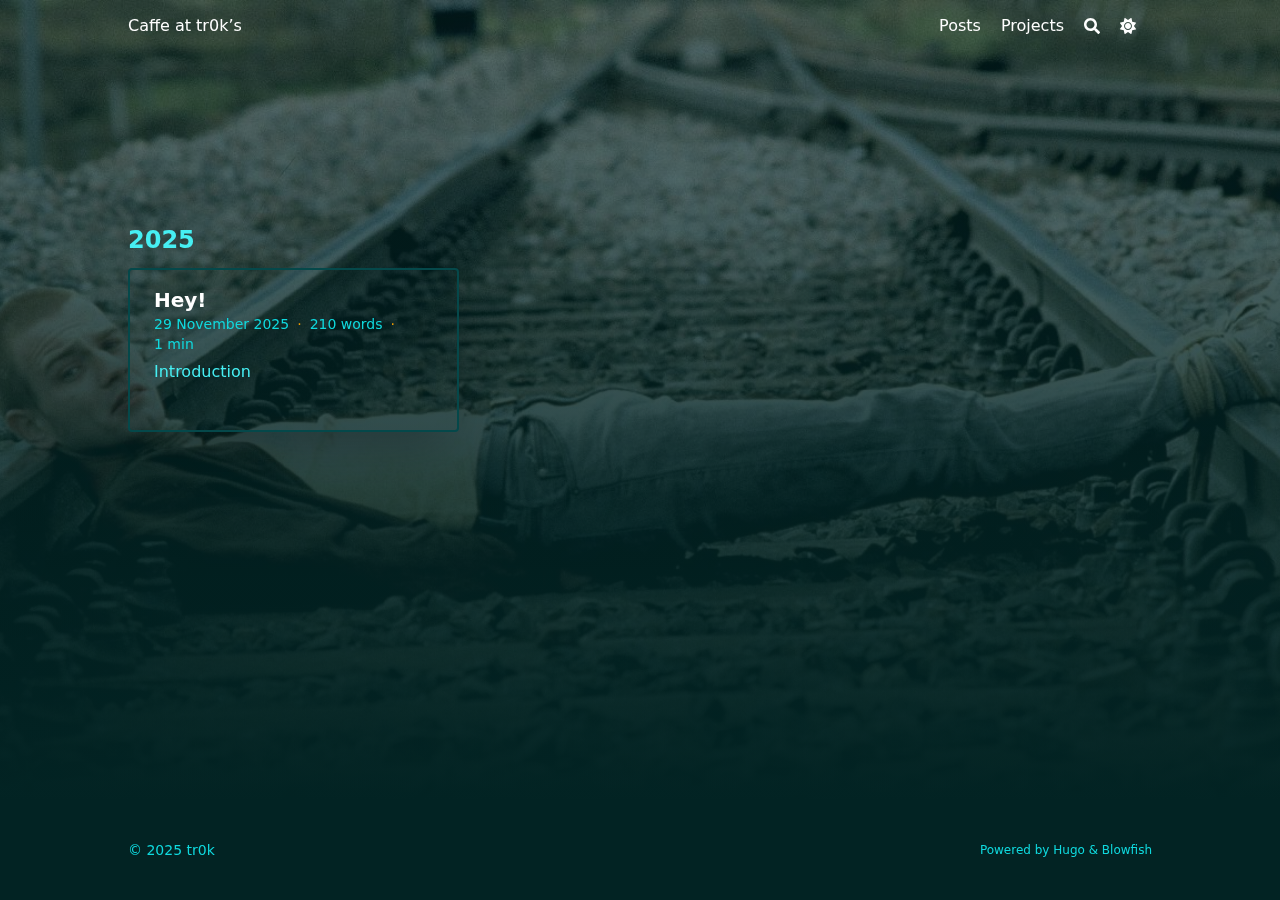
<file: posts/page/1/index.html>
<!doctype html><html lang=en><head><title>https://tr-0k.github.io/posts/</title><link rel=canonical href=https://tr-0k.github.io/posts/><meta charset=utf-8><meta http-equiv=refresh content="0; url=https://tr-0k.github.io/posts/"></head></html>
</file>
